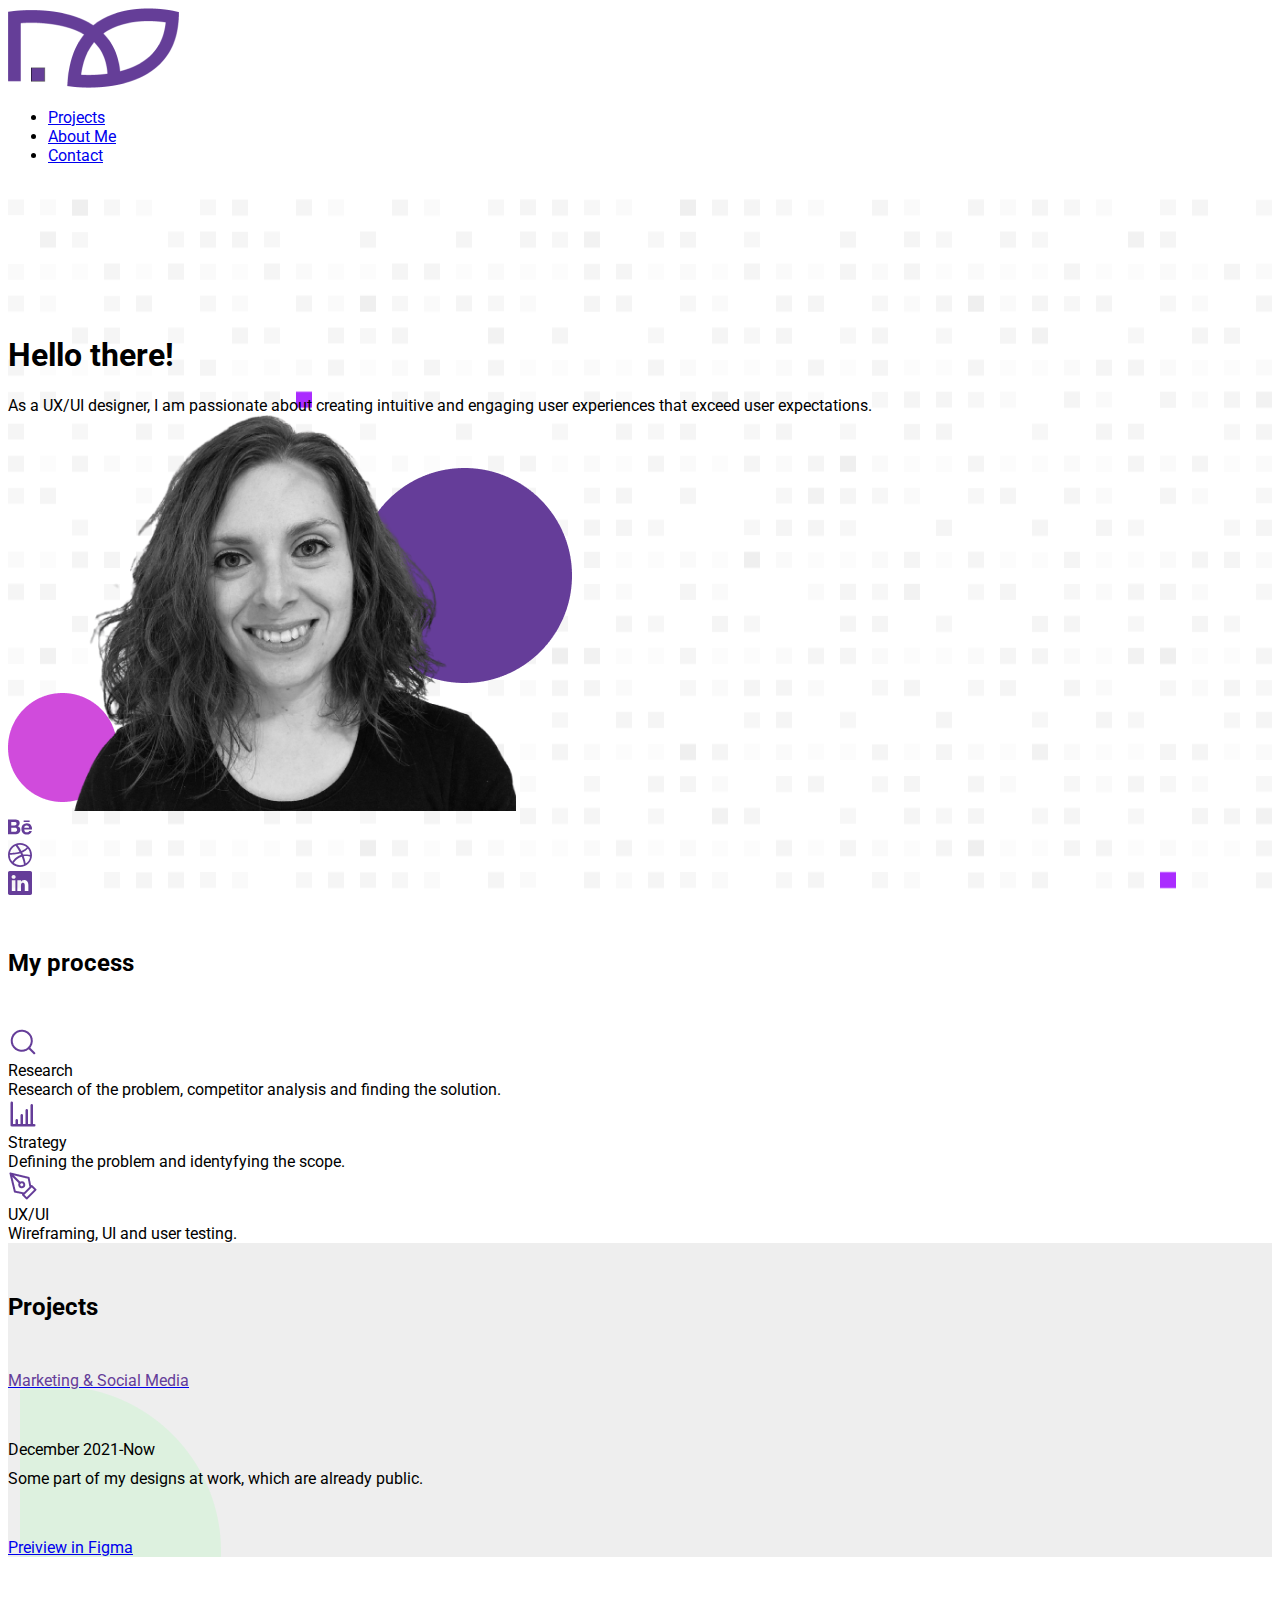
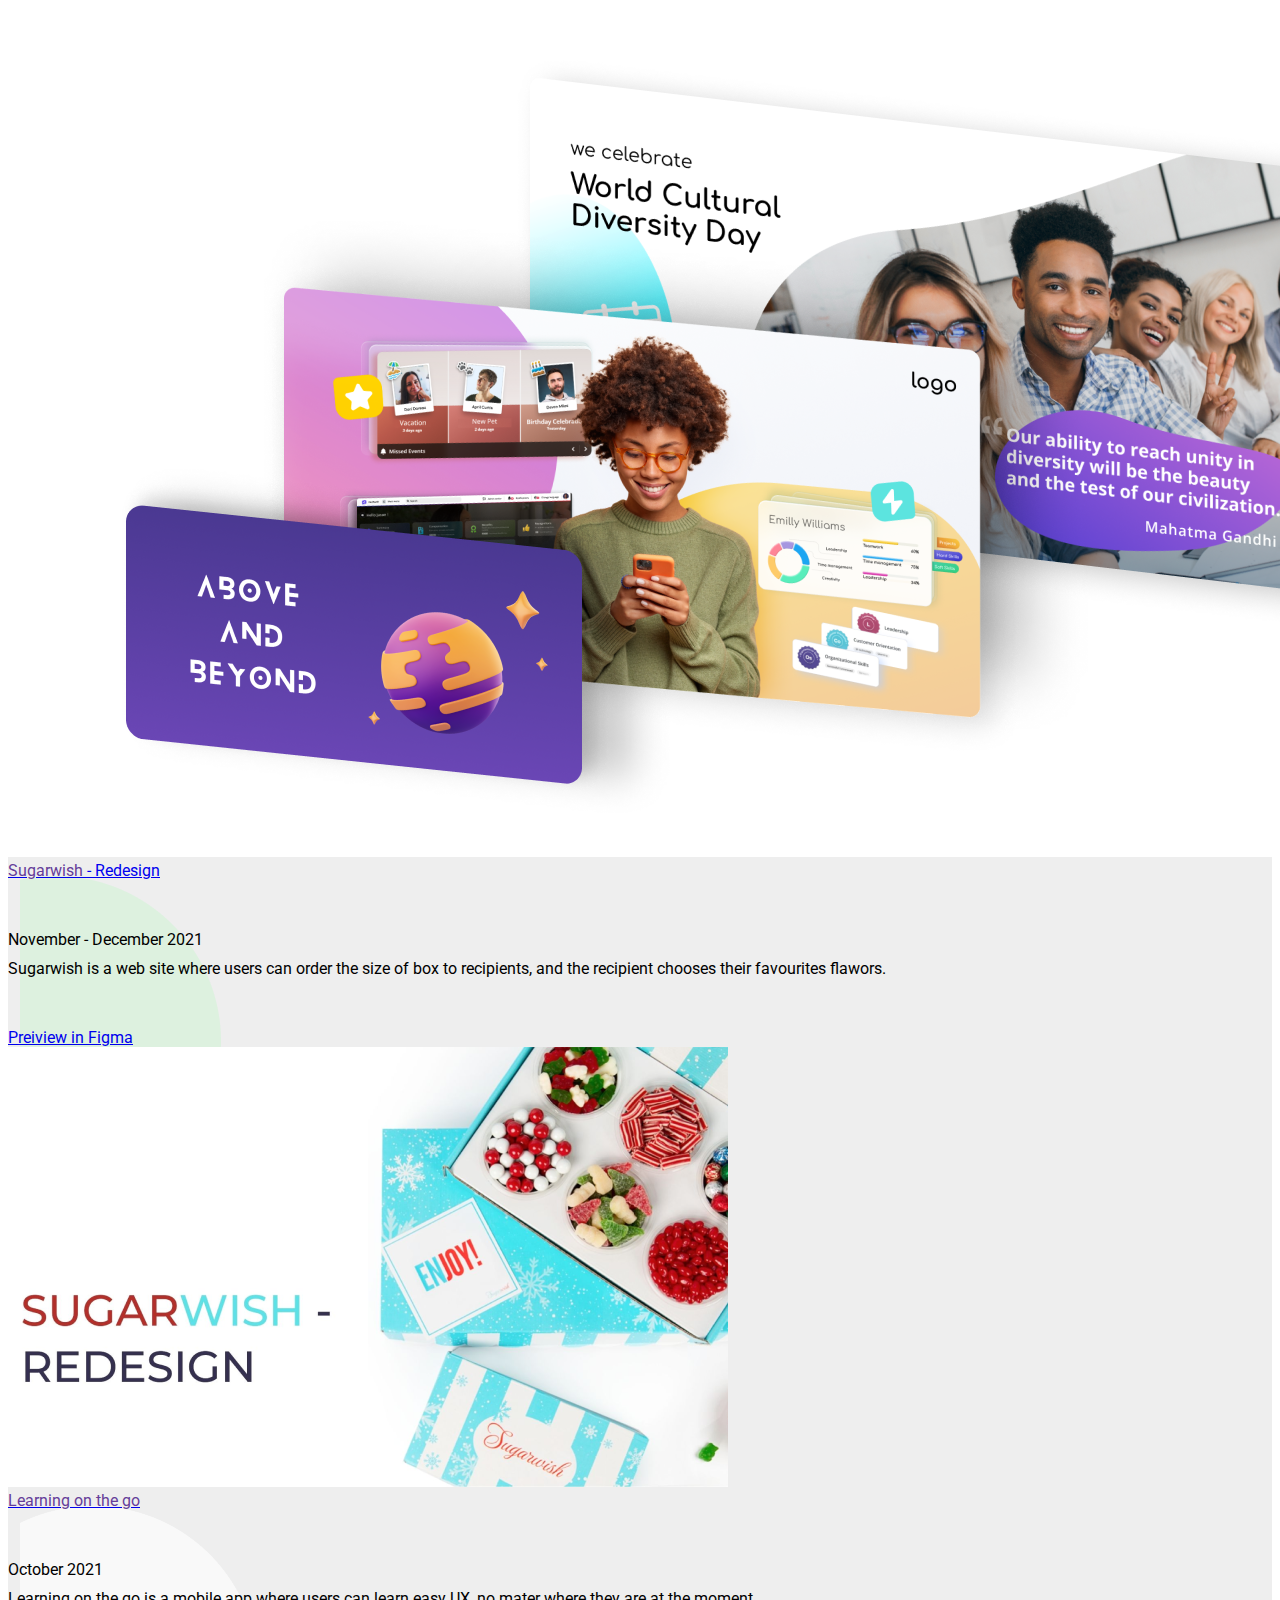
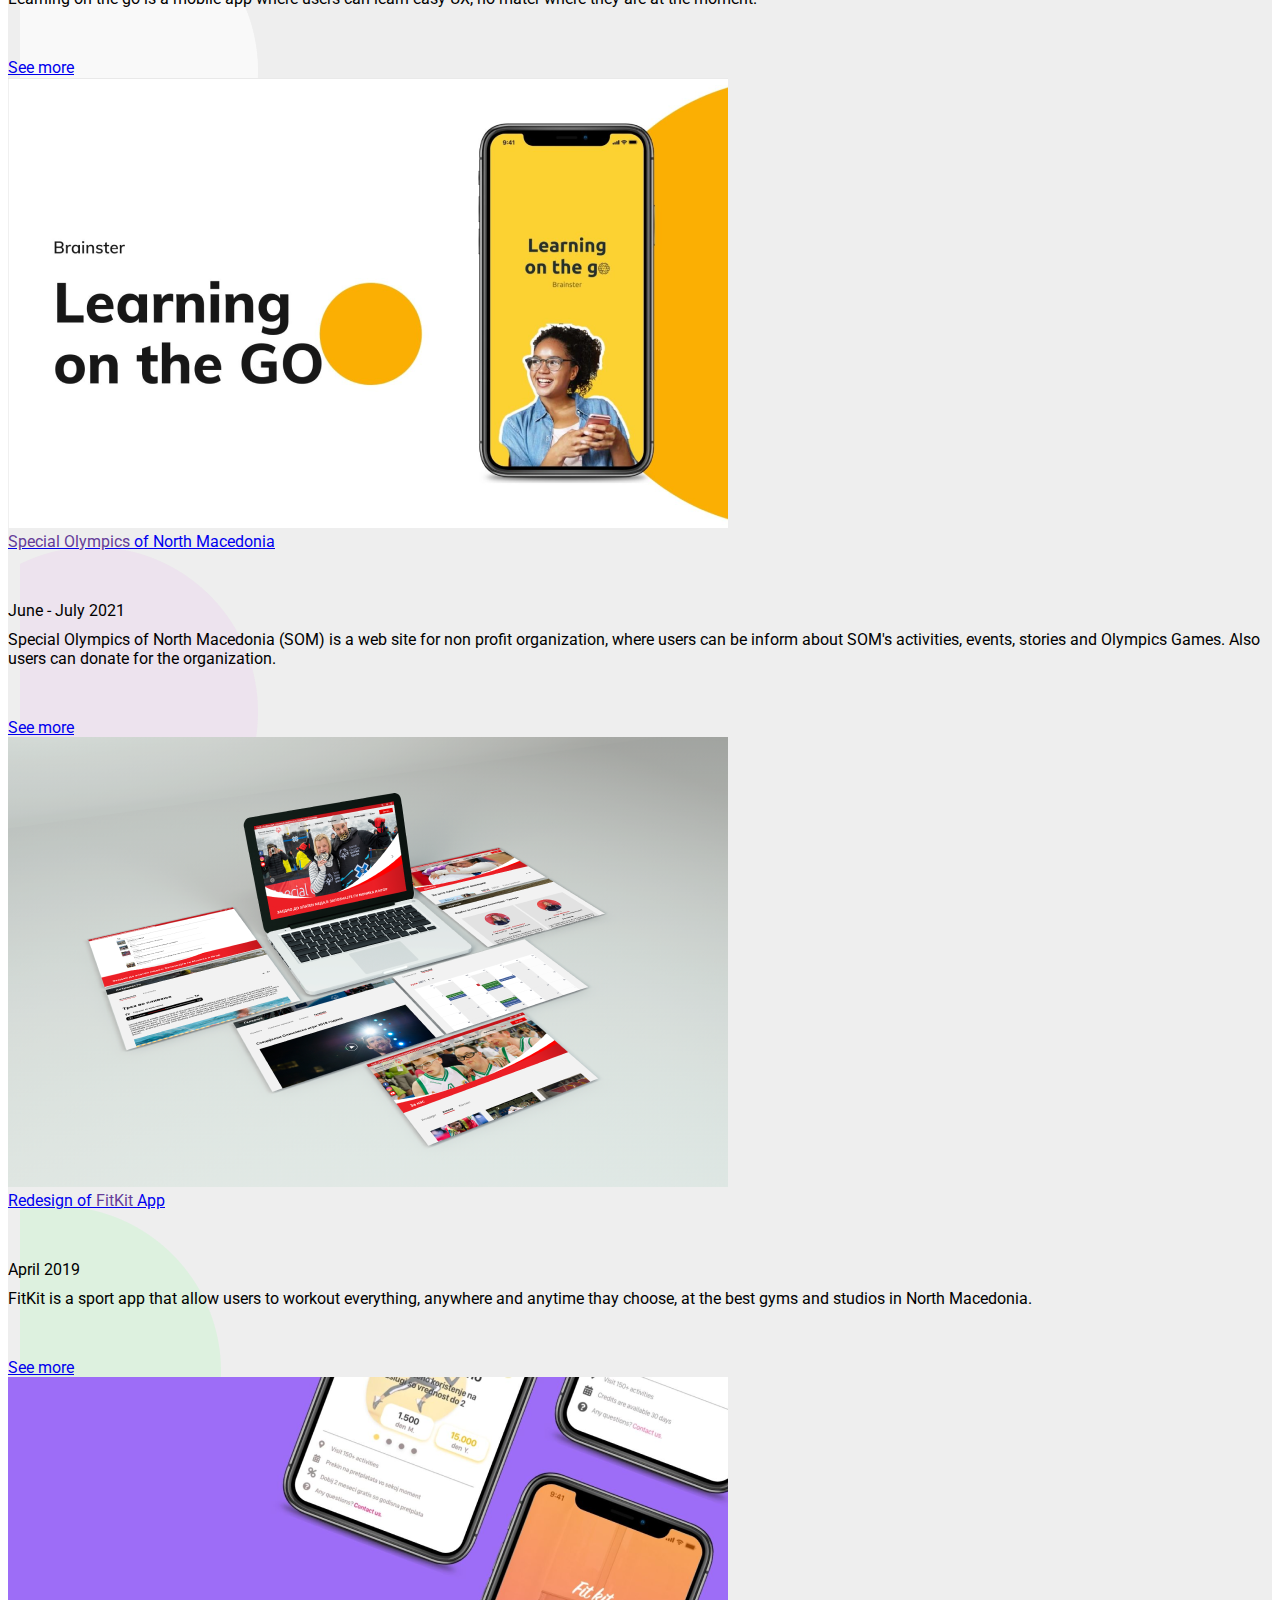
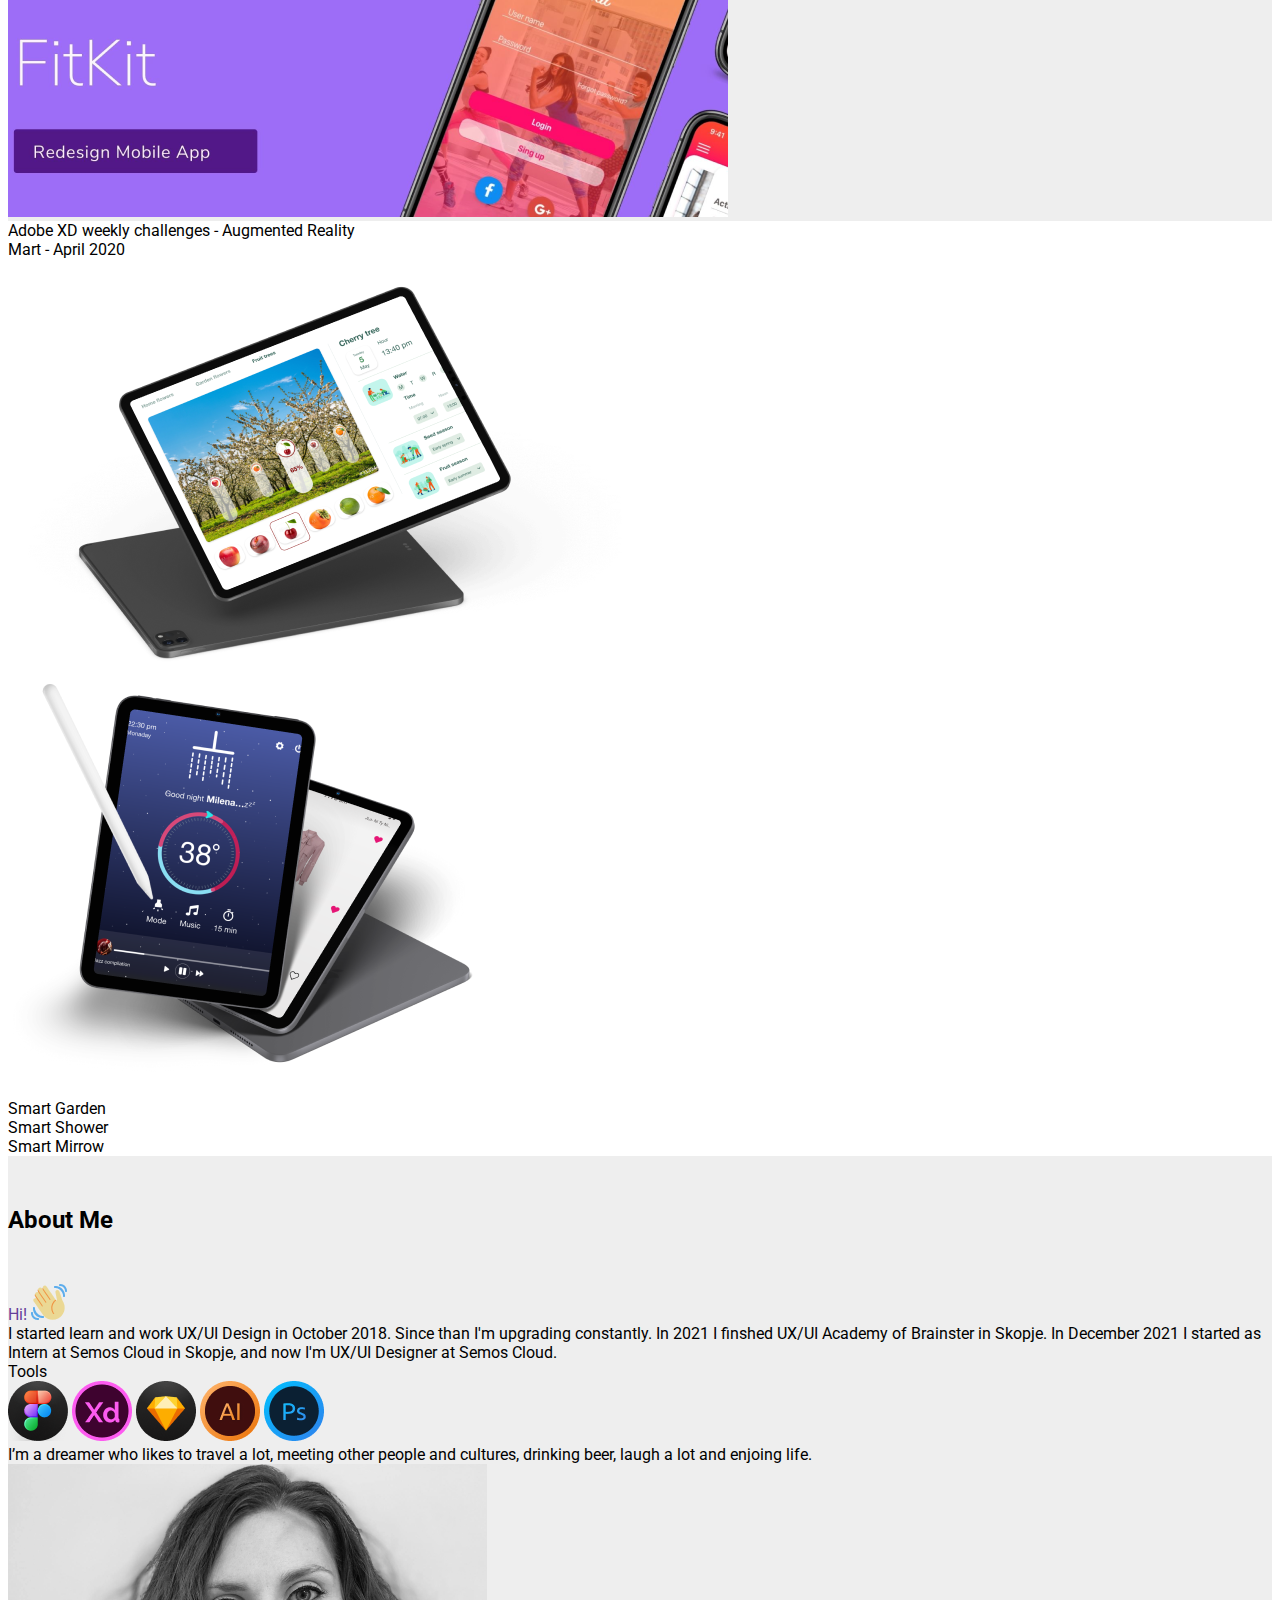
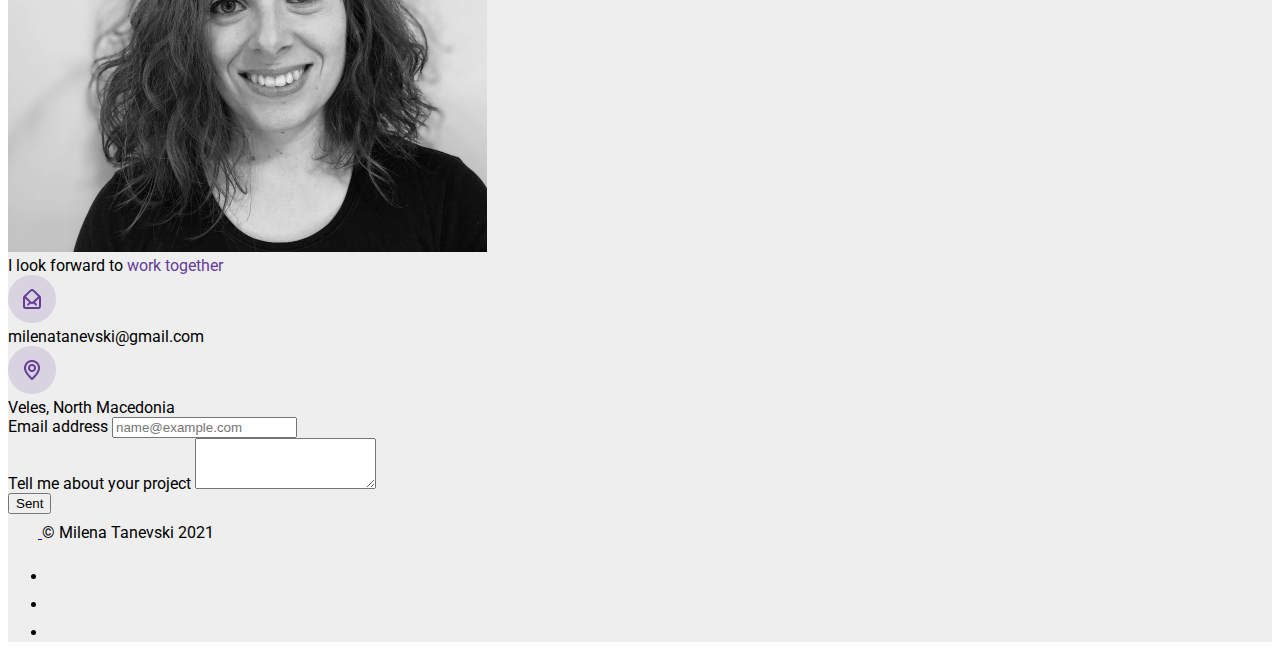
<file: index.html>
<!DOCTYPE html>
<html lang="en">

<head>
    <meta charset="UTF-8">
    <meta http-equiv="X-UA-Compatible" content="IE=edge">
    <meta name="viewport" content="width=device-width, initial-scale=1.0">
    <title>Portfolio | Milena Tanevski</title>
    <link href="https://cdn.jsdelivr.net/npm/bootstrap@5.1.3/dist/css/bootstrap.min.css" rel="stylesheet"
        integrity="sha384-1BmE4kWBq78iYhFldvKuhfTAU6auU8tT94WrHftjDbrCEXSU1oBoqyl2QvZ6jIW3" crossorigin="anonymous">
    <link rel="preconnect" href="https://fonts.googleapis.com">
    <link rel="preconnect" href="https://fonts.gstatic.com" crossorigin>
    <link href="https://fonts.googleapis.com/css2?family=Roboto&display=swap" rel="stylesheet">
    <link href="css/style.css" rel="stylesheet">
    <!-- Global site tag (gtag.js) - Google Analytics -->
    <script async src="https://www.googletagmanager.com/gtag/js?id=G-CS1VNHLXR3"></script>
    <script>
        window.dataLayer = window.dataLayer || [];
        function gtag() { dataLayer.push(arguments); }
        gtag('js', new Date());

        gtag('config', 'G-CS1VNHLXR3');
    </script>
</head>

<body>
    <nav class="navbar navbar-expand-lg navbar-light bg-light">
        <div class="container">
            <a class="navbar-brand" href="#">
                <img src="img/logo.png" alt="" width="171" height="80">
            </a>
            <ul class="navbar-nav">
                <li class="nav-item">
                    <a class="nav-link active fw-bold" aria-current="page" href="#projects">Projects</a>
                </li>
                <li class="nav-item">
                    <a class="nav-link fw-bold" href="#aboutme">About Me</a>
                </li>
                <li class="nav-item">
                    <a class="nav-link fw-bold" href="#contact">Contact</a>
                </li>
            </ul>
    </nav>
    <div class="container">
        <div class="row ps-5 pt-5 bacground-cover">
            <div class="col-lg-6">
                <h1 class="display-1 fw-bold padding-top-150">Hello there!</h1>
                As a UX/UI designer, I am passionate about creating intuitive and engaging user experiences that
                exceed user expectations.
            </div>
            <div class="col-lg-6">
                <img src="img/Profile img.png" class="img-fluid" alt="img">
                <div style="background-image: url(img/back.png)">
                </div>
                <div class="row pt-4">
                    <div class="col-lg-4 col-md-4">
                    </div>
                    <div class="col-lg-1 col-md-1">
                        <a href="https://www.behance.net/milenatanevski"><svg xmlns="http://www.w3.org/2000/svg"
                                width="24" height="24" fill="#653D99" class="bi bi-behance" viewBox="0 0 16 16">
                                <path
                                    d="M4.654 3c.461 0 .887.035 1.278.14.39.07.711.216.996.391.286.176.497.426.641.747.14.32.216.711.216 1.137 0 .496-.106.922-.356 1.242-.215.32-.566.606-.997.817.606.176 1.067.496 1.348.922.281.426.461.957.461 1.563 0 .496-.105.922-.285 1.278a2.317 2.317 0 0 1-.782.887c-.32.215-.711.39-1.137.496a5.329 5.329 0 0 1-1.278.176L0 12.803V3h4.654zm-.285 3.978c.39 0 .71-.105.957-.285.246-.18.355-.497.355-.887 0-.216-.035-.426-.105-.567a.981.981 0 0 0-.32-.355 1.84 1.84 0 0 0-.461-.176c-.176-.035-.356-.035-.567-.035H2.17v2.31c0-.005 2.2-.005 2.2-.005zm.105 4.193c.215 0 .426-.035.606-.07.176-.035.356-.106.496-.216s.25-.215.356-.39c.07-.176.14-.391.14-.641 0-.496-.14-.852-.426-1.102-.285-.215-.676-.32-1.137-.32H2.17v2.734h2.305v.005zm6.858-.035c.286.285.711.426 1.278.426.39 0 .746-.106 1.032-.286.285-.215.46-.426.53-.64h1.74c-.286.851-.712 1.457-1.278 1.848-.566.355-1.243.566-2.06.566a4.135 4.135 0 0 1-1.527-.285 2.827 2.827 0 0 1-1.137-.782 2.851 2.851 0 0 1-.712-1.172c-.175-.461-.25-.957-.25-1.528 0-.531.07-1.032.25-1.493.18-.46.426-.852.747-1.207.32-.32.711-.606 1.137-.782a4.018 4.018 0 0 1 1.493-.285c.606 0 1.137.105 1.598.355.46.25.817.532 1.102.958.285.39.496.851.641 1.348.07.496.105.996.07 1.563h-5.15c0 .58.21 1.11.496 1.396zm2.24-3.732c-.25-.25-.642-.391-1.103-.391-.32 0-.566.07-.781.176-.215.105-.356.25-.496.39a.957.957 0 0 0-.25.497c-.036.175-.07.32-.07.46h3.196c-.07-.526-.25-.882-.497-1.132zm-3.127-3.728h3.978v.957h-3.978v-.957z" />
                            </svg></a>
                    </div>
                    <div class="col-lg-1 col-md-1">
                        <a href="https://dribbble.com/mileni4ka">
                            <svg xmlns="http://www.w3.org/2000/svg" width="24" height="24" fill="#653D99"
                                class="bi bi-dribbble" viewBox="0 0 16 16">
                                <path fill-rule="evenodd"
                                    d="M8 0C3.584 0 0 3.584 0 8s3.584 8 8 8c4.408 0 8-3.584 8-8s-3.592-8-8-8zm5.284 3.688a6.802 6.802 0 0 1 1.545 4.251c-.226-.043-2.482-.503-4.755-.217-.052-.112-.096-.234-.148-.355-.139-.33-.295-.668-.451-.99 2.516-1.023 3.662-2.498 3.81-2.69zM8 1.18c1.735 0 3.323.65 4.53 1.718-.122.174-1.155 1.553-3.584 2.464-1.12-2.056-2.36-3.74-2.551-4A6.95 6.95 0 0 1 8 1.18zm-2.907.642A43.123 43.123 0 0 1 7.627 5.77c-3.193.85-6.013.833-6.317.833a6.865 6.865 0 0 1 3.783-4.78zM1.163 8.01V7.8c.295.01 3.61.053 7.02-.971.199.381.381.772.555 1.162l-.27.078c-3.522 1.137-5.396 4.243-5.553 4.504a6.817 6.817 0 0 1-1.752-4.564zM8 14.837a6.785 6.785 0 0 1-4.19-1.44c.12-.252 1.509-2.924 5.361-4.269.018-.009.026-.009.044-.017a28.246 28.246 0 0 1 1.457 5.18A6.722 6.722 0 0 1 8 14.837zm3.81-1.171c-.07-.417-.435-2.412-1.328-4.868 2.143-.338 4.017.217 4.251.295a6.774 6.774 0 0 1-2.924 4.573z" />
                            </svg>
                        </a>
                    </div>
                    <div class="col-lg-1 col-md-1">
                        <a href="https://www.linkedin.com/in/milena-tanevski/">
                            <svg xmlns="http://www.w3.org/2000/svg" width="24" height="24" fill="#653D99"
                                class="bi bi-linkedin" viewBox="0 0 16 16">
                                <path
                                    d="M0 1.146C0 .513.526 0 1.175 0h13.65C15.474 0 16 .513 16 1.146v13.708c0 .633-.526 1.146-1.175 1.146H1.175C.526 16 0 15.487 0 14.854V1.146zm4.943 12.248V6.169H2.542v7.225h2.401zm-1.2-8.212c.837 0 1.358-.554 1.358-1.248-.015-.709-.52-1.248-1.342-1.248-.822 0-1.359.54-1.359 1.248 0 .694.521 1.248 1.327 1.248h.016zm4.908 8.212V9.359c0-.216.016-.432.08-.586.173-.431.568-.878 1.232-.878.869 0 1.216.662 1.216 1.634v3.865h2.401V9.25c0-2.22-1.184-3.252-2.764-3.252-1.274 0-1.845.7-2.165 1.193v.025h-.016a5.54 5.54 0 0 1 .016-.025V6.169h-2.4c.03.678 0 7.225 0 7.225h2.4z" />
                            </svg>
                        </a>
                    </div>
                </div>
            </div>
        </div>
        <div class="row ps-5">
            <div class="title">My process</div>
        </div>
        <div class="row ps-5 pb-5 pt-5">
            <div class="col-lg-4">
                <div class="row">
                    <div class="col-lg-12 text-center">
                        <img src="img/search-portfolio.png" class="img-fluid" alt="search">
                    </div>
                </div>
                <div class="row">
                    <div class="col-lg-12 fw-bold fs-5 text-center">
                        Research
                    </div>
                </div>
                <div class="row pb-5">
                    <div class="col-lg-12 fs-6 text-center">
                        Research of the problem, competitor analysis and finding the solution.
                    </div>
                </div>
            </div>
            <div class="col-lg-4">
                <div class="row">
                    <div class="col-lg-12 text-center">
                        <img src="img/strategy-portfolio.png" class="img-fluid" alt="strategy">
                    </div>
                </div>
                <div class="row">
                    <div class="col-lg-12 fs-5 fw-bold text-center">
                        Strategy
                    </div>
                </div>
                <div class="row">
                    <div class="col-lg-12 text-center">
                        Defining the problem and identyfying the scope.
                    </div>
                </div>
            </div>
            <div class="col-lg-4">
                <div class="row">
                    <div class="col-lg-12 text-center">
                        <img src="img/ux-portfolio.png" class="img-fluid" alt="ux">
                    </div>
                </div>
                <div class="row">
                    <div class="col-lg-12 fs-5 fw-bold text-center">
                        UX/UI
                    </div>
                </div>
                <div class="row">
                    <div class="col-lg-12 text-center pb-5">
                        Wireframing, UI and user testing.
                    </div>
                </div>
            </div>
        </div>
        <div class="row background-gray-som pb-5">
            <div class="row ps-5" id="projects">
                <div class="title">Projects</div>
            </div>
            <div class="row ps-5 pb-5 pt-5 circle-green">
                <div class="col-lg-6">
                    <div class="row">
                        <div class="fs-1 fw-bold">
                            <a href="https://www.figma.com/proto/jDbGksIZ10GeiDYrkUAXu8/Portfolio-Milena-Tanevski?page-id=0%3A1&type=design&node-id=908-519&viewport=-266%2C61%2C0.03&scaling=min-zoom&starting-point-node-id=38%3A3461&show-proto-sidebar=1"
                                class="text-decoration-none link-dark" target="_blank">
                                <span class="color-primary">Marketing & Social Media</span>
                            </a>
                        </div>
                        <div class="fs-6 period text-black-50">December 2021-Now</div>
                        <div class="fs-5 description">Some part of my designs at work, which are already public.</div>
                    </div>
                    <a href="https://www.figma.com/proto/jDbGksIZ10GeiDYrkUAXu8/Portfolio-Milena-Tanevski?page-id=0%3A1&type=design&node-id=908-519&viewport=-266%2C61%2C0.03&scaling=min-zoom&starting-point-node-id=38%3A3461&show-proto-sidebar=1"
                        class="link-primary" target="_blank">Preiview in Figma</a>
                </div>
                <div class="col-lg-6">
                    <img src="img/348899419_1077388349904733_5653984373910662260_n.png" class="img-fluid" alt="img">
                </div>
            </div>
            <div class="row ps-5 pb-5 pt-5 circle-green">
                <div class="col-lg-6">
                    <div class="row">
                        <div class="fs-1 fw-bold">
                            <a href="https://www.figma.com/proto/DgIgYIPiOBAe702CkQJ5KL/SugarWish-Case-study-portfolio?page-id=0%3A1&node-id=2%3A38&viewport=438%2C1588%2C0.22&scaling=min-zoom"
                                class="text-decoration-none link-dark" target="_blank">
                                <span class="color-primary">Sugarwish</span> - Redesign
                            </a>
                        </div>
                        <div class="fs-6 period text-black-50">November - December 2021</div>
                        <div class="fs-5 description">Sugarwish is a web site where users can order
                            the size of box to recipients, and the recipient
                            chooses their favourites
                            flawors.</div>
                    </div>
                    <a href="https://www.figma.com/proto/DgIgYIPiOBAe702CkQJ5KL/SugarWish-Case-study-portfolio?page-id=0%3A1&node-id=2%3A38&viewport=438%2C1588%2C0.22&scaling=min-zoom"
                        class="link-primary" target="_blank">Preiview in Figma</a>
                </div>
                <div class="col-lg-6">
                    <img src="img/sugarwish-cover.png" class="img-fluid" alt="img">
                </div>
            </div>
            <div class="row ps-5 pb-5 pt-5 circle-white">
                <div class="col-lg-6">
                    <div class="row">
                        <div class="fs-1 fw-bold">
                            <a href="learningonthego.html" class="text-decoration-none" target="_blank">
                                <span class="color-primary">Learning on the go</span>
                            </a>
                        </div>
                        <div class="fs-6 period text-black-50">October 2021</div>
                        <div class="fs-5 description">Learning on the go is a mobile app where users can learn easy UX,
                            no
                            mater where they are at the
                            moment.</div>
                    </div>
                    <a href="learningonthego.html" class="link-primary" target="_blank">See more</a>
                </div>
                <div class="col-lg-6">
                    <img src="img/lonthego-cover.png" class="img-fluid" alt="img">
                </div>
            </div>
            <div class="row ps-5 pb-5 pt-5 circle-rose">
                <div class="col-lg-6">
                    <div class="row">
                        <div class="fs-1 fw-bold">
                            <a href="case-study-som.html" class="text-decoration-none link-dark" target="_blank">
                                <span class="color-primary">Special Olympics</span> of North Macedonia
                            </a>
                        </div>
                        <div class="fs-1 fw-bold"></div>
                        <div class="fs-6 period text-black-50">June - July 2021</div>
                        <div class="fs-5 description">Special Olympics of North Macedonia (SOM) is a web site for non
                            profit
                            organization, where
                            users can be inform about SOM's activities, events, stories and Olympics Games. Also users
                            can donate for the organization.</div>
                    </div>
                    <a href="case-study-som.html" class="link-primary" target="_blank">See more</a>
                </div>
                <div class="col-lg-6">
                    <img src="img/special.png" class="img-fluid" alt="img">
                </div>
            </div>
            <div class="row ps-5 pb-5 pt-5 circle-green">
                <div class="col-lg-6">
                    <div class="row">
                        <div class="fs-1 fw-bold">
                            <a href="fitkit.html" class="text-decoration-none link-dark" target="_blank">
                                Redesign of <span class="color-primary">FitKit</span> App
                            </a>
                        </div>
                        <div class="fs-6 period text-black-50">April 2019</div>
                        <div class="fs-5 description">FitKit is a sport app that allow users to workout everything,
                            anywhere
                            and anytime thay choose, at
                            the best gyms and studios in North Macedonia.</div>
                    </div>
                    <a href="fitkit.html" class="link-primary" target="_blank">See more</a>
                </div>
                <div class="col-lg-6">
                    <img src="img/fitkit.png" class="img-fluid" alt="img">
                </div>
            </div>
        </div>
        <div class="row ps-5">
            <div class="fs-4 fw-bold pt-5 pb-4">Adobe XD weekly challenges - Augmented Reality</div>
            <div class="text-black-50 pb-4">Mart - April 2020</div>
        </div>
        <div class="row ps-5 pb-2">
            <div class="col-lg-6">
                <img src="img/sgarden-mockup.png" class="img-fluid" alt="img">
            </div>
            <div class="col-lg-6">
                <img src="img/sshower-mockup.png" class="img-fluid" alt="img">
            </div>
        </div>
        <div class="row ps-5 pt-2 pb-2">
            <div class="col-lg-4 text-center">
                <div class="fs-5">Smart Garden</div>
            </div>
            <div class="col-lg-4 text-center">
                <div class="fs-5">Smart Shower</div>
            </div>
            <div class="col-lg-4 pb-5">
                <div class="fs-5">Smart Mirrow</div>
            </div>
        </div>
        <div class="row ps-5 background-gray-som pb-5">
            <div class="row" id="aboutme">
                <div class="title">About Me</div>
            </div>
            <div class="row">
                <div class="col-lg-2 fs-1 fw-bold color-primary">Hi! <img src="img/0 - Default.png" class="img-fluid"
                        alt="img">
                </div>
            </div>
            <div class="row pb-5">
                <div class="col-lg-6">
                    <div class="row">
                        <div class="col-lg-11 fs-5">I started learn and work UX/UI Design in October 2018.
                            Since than I'm upgrading constantly. In 2021 I finshed UX/UI Academy of
                            Brainster in Skopje.
                            In December 2021 I started as Intern at Semos Cloud in Skopje,
                            and now I'm UX/UI Designer at Semos Cloud.

                        </div>
                        <div class="row pt-5">
                            <div class="fs-5 fw-bold pb-4">Tools</div>
                            <div class="col-lg-12">
                                <img src="img/figma.png" class="img-fluid" alt="img">
                                <img src="img/xd.png" class="img-fluid" alt="img">
                                <img src="img/sketch.png" class="img-fluid" alt="img">
                                <img src="img/ai.png" class="img-fluid" alt="img">
                                <img src="img/ps.png" class="img-fluid" alt="img">
                            </div>
                        </div>
                        <div class="row pt-5">
                            <div class="col-lg-11 fs-5">I’m a dreamer who likes to travel a lot, meeting other people
                                and
                                cultures, drinking beer,
                                laugh a lot and enjoing life.</div>
                        </div>
                    </div>
                </div>
                <div class="col-lg-6 text-center">
                    <img src="img/Rectangle 6.png" class="img-fluid" alt="img">
                </div>
            </div>
            <div class="row ps-5" id="contact">
                <div class="col-lg-12 pt-5">
                    <div class="fs-1 fw-bold">I look forward to <span class="color-primary">work together</span></div>
                </div>
            </div>
            <div class="row ps-5">
                <div class="col-lg-6">
                    <div class="row pt-5">
                        <div class="col-lg-2 text-center">
                            <img src="img/Group 33020.png" class="img-fluid" alt="img">
                        </div>
                        <div class="col-lg-10 justify-content-center align-self-center">
                            milenatanevski@gmail.com
                        </div>
                    </div>
                    <div class="row pt-5">
                        <div class="col-lg-2 text-center">
                            <img src="img/Group 33021.png" class="img-fluid" alt="img">
                        </div>
                        <div class="col-lg-10 justify-content-center align-self-center">
                            Veles, North Macedonia
                        </div>
                    </div>
                </div>
                <div class="col-lg-6 pt-5">
                    <div class="mb-3">
                        <label for="exampleFormControlInput1" class="form-label">Email address</label>
                        <input type="email" class="form-control" id="exampleFormControlInput1"
                            placeholder="name@example.com">
                    </div>
                    <div class="mb-3">
                        <label for="exampleFormControlTextarea1" class="form-label">Tell me about your project</label>
                        <textarea class="form-control" id="exampleFormControlTextarea1" rows="3"></textarea>
                        <div class="d-grid gap-2 col-lg-6 mx-auto">
                        </div>
                        <div class="d-grid gap-2">

                            <button class="btn btn-primary m-5" type="button">Sent</button>
                        </div>
                    </div>
                </div>

            </div>
            <footer class="d-flex flex-wrap justify-content-between align-items-center py-3 my-4 border-top">
                <div class="col-md-4 d-flex align-items-center">
                    <a href="/" class="mb-3 me-2 mb-md-0 text-muted text-decoration-none lh-1">
                        <svg class="bi" width="30" height="24">
                            <use xlink:href="#bootstrap"></use>
                        </svg>
                    </a>
                    <span class="text-muted">© Milena Tanevski 2021</span>
                </div>

                <ul class="nav col-md-4 justify-content-end list-unstyled d-flex">
                    <li class="ms-3"><a class="text-muted" href="#"><svg class="bi" width="24" height="24">
                                <use xlink:href="#twitter"></use>
                            </svg></a></li>
                    <li class="ms-3"><a class="text-muted" href="#"><svg class="bi" width="24" height="24">
                                <use xlink:href="#instagram"></use>
                            </svg></a></li>
                    <li class="ms-3"><a class="text-muted" href="#"><svg class="bi" width="24" height="24">
                                <use xlink:href="#facebook"></use>
                            </svg></a></li>
                </ul>
            </footer>
        </div>
        <script src="https://cdn.jsdelivr.net/npm/bootstrap@5.1.3/dist/js/bootstrap.bundle.min.js"
            integrity="sha384-ka7Sk0Gln4gmtz2MlQnikT1wXgYsOg+OMhuP+IlRH9sENBO0LRn5q+8nbTov4+1p"
            crossorigin="anonymous"></script>
</body>

</html>
</file>
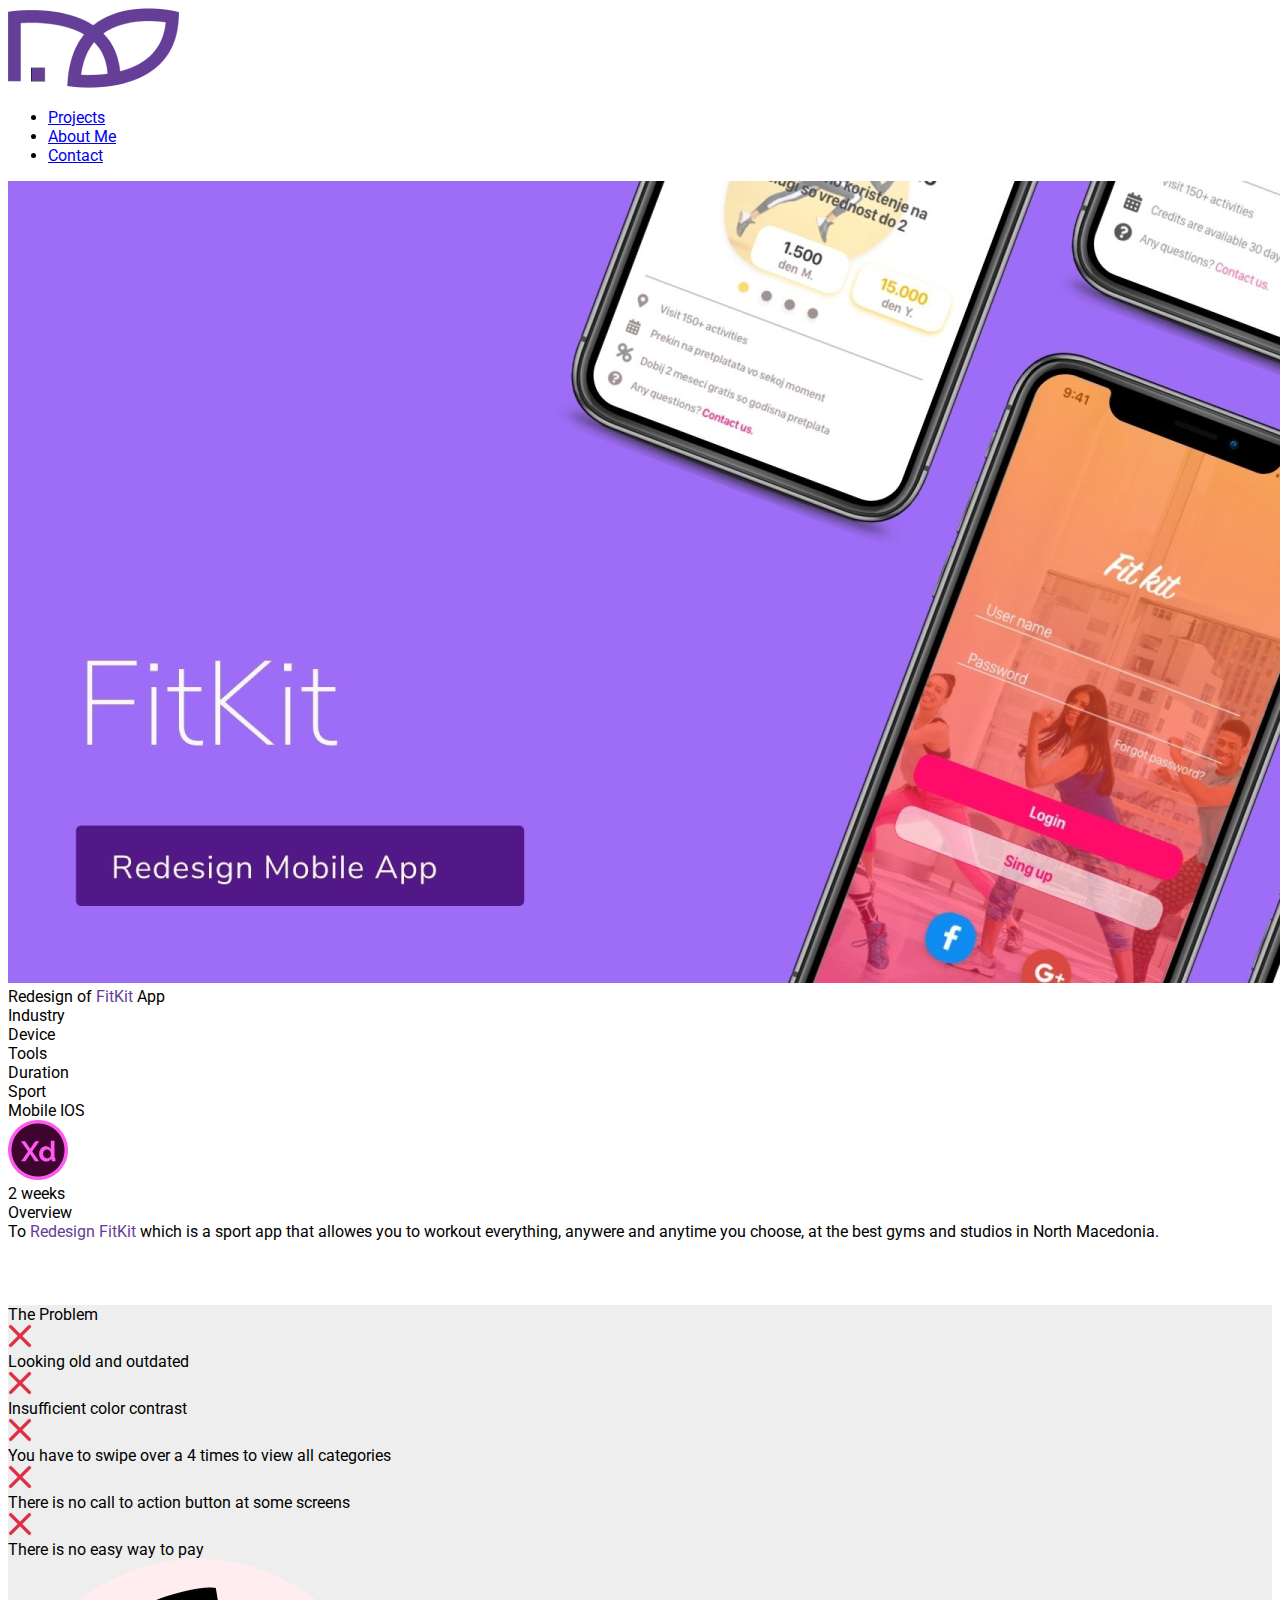
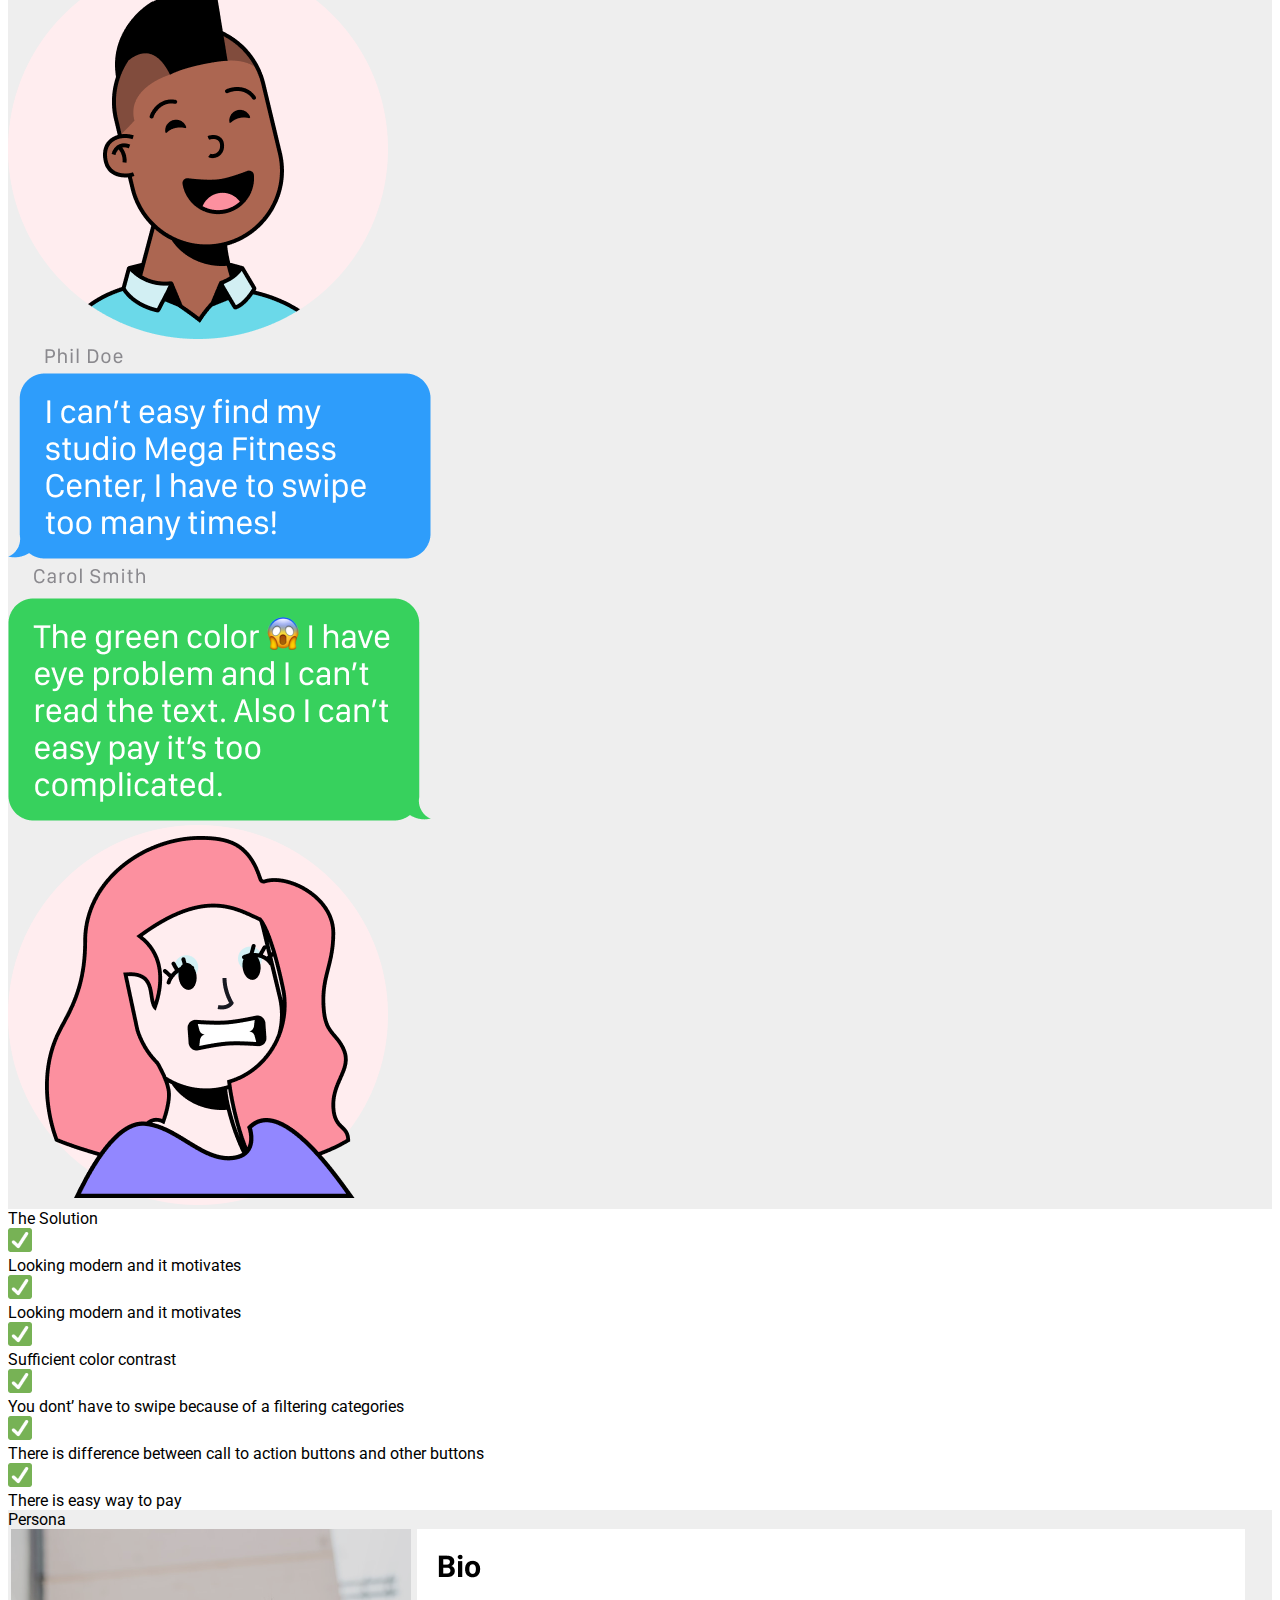
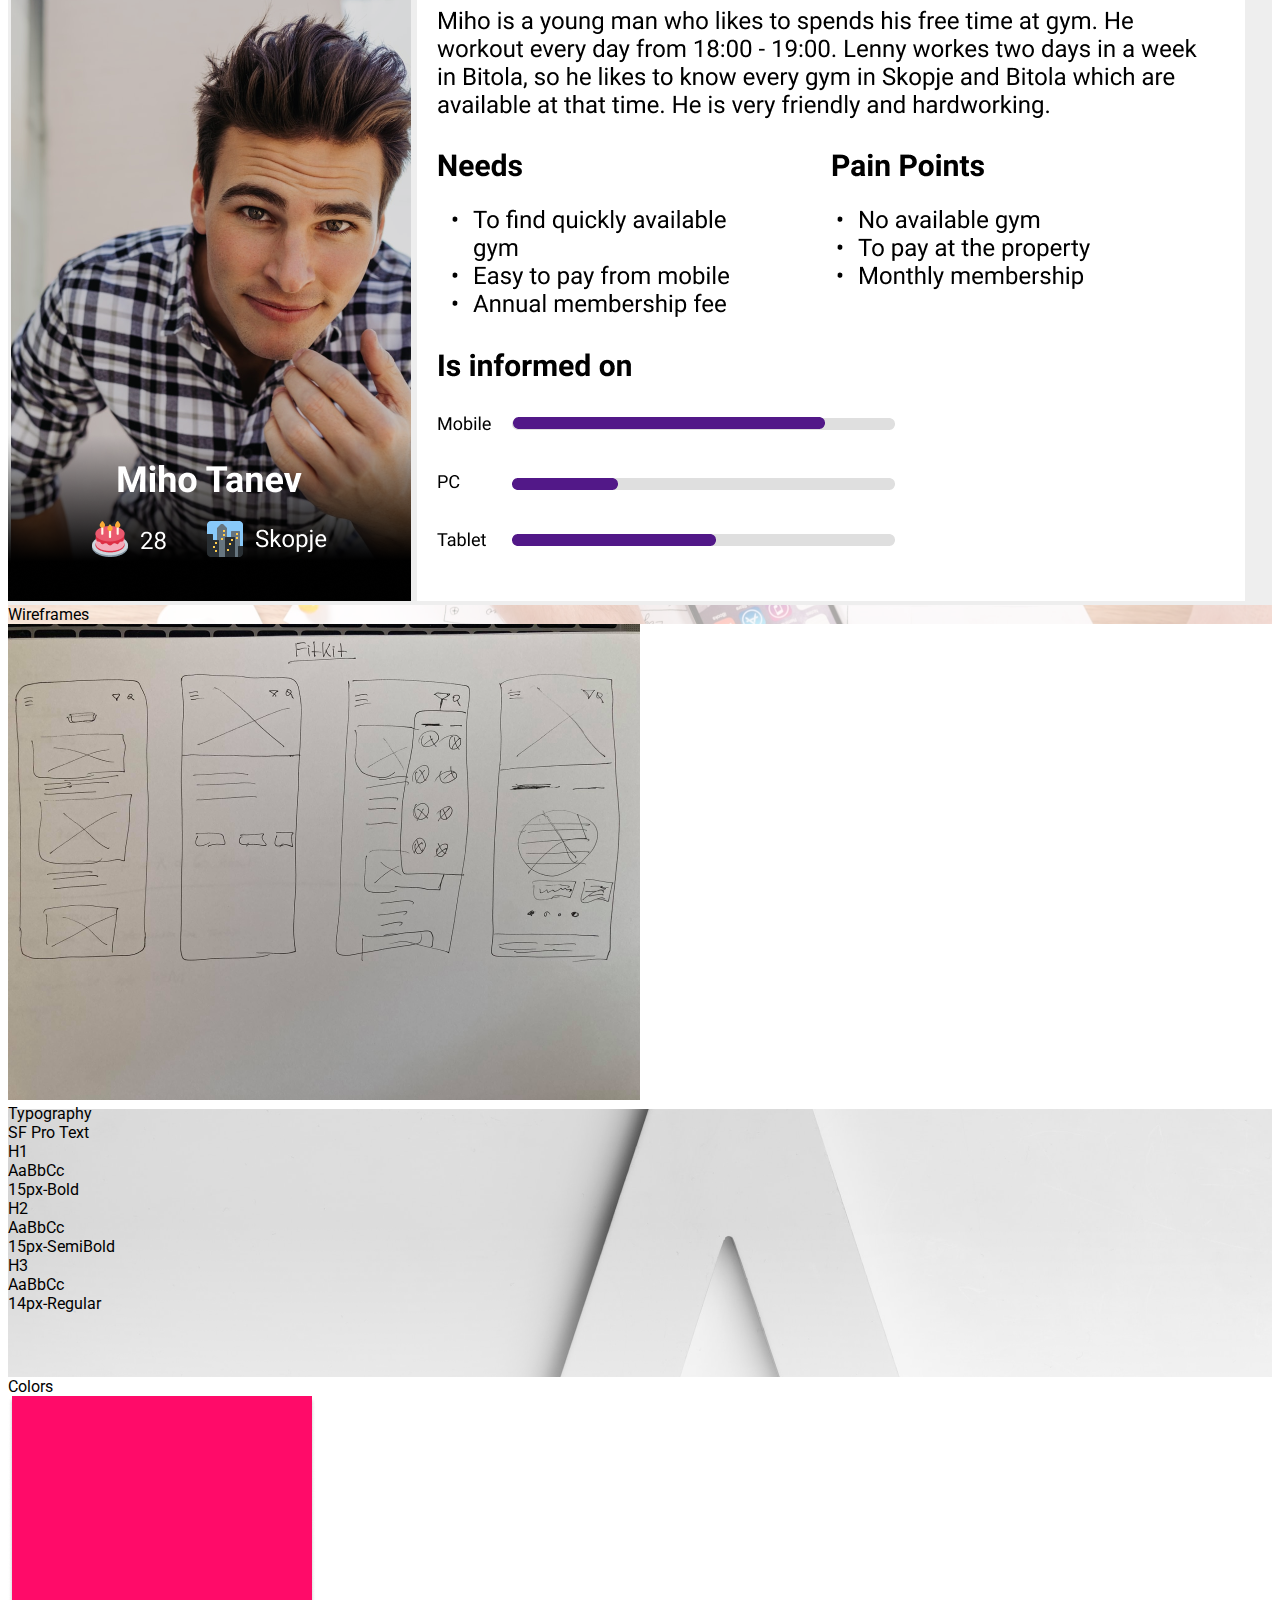
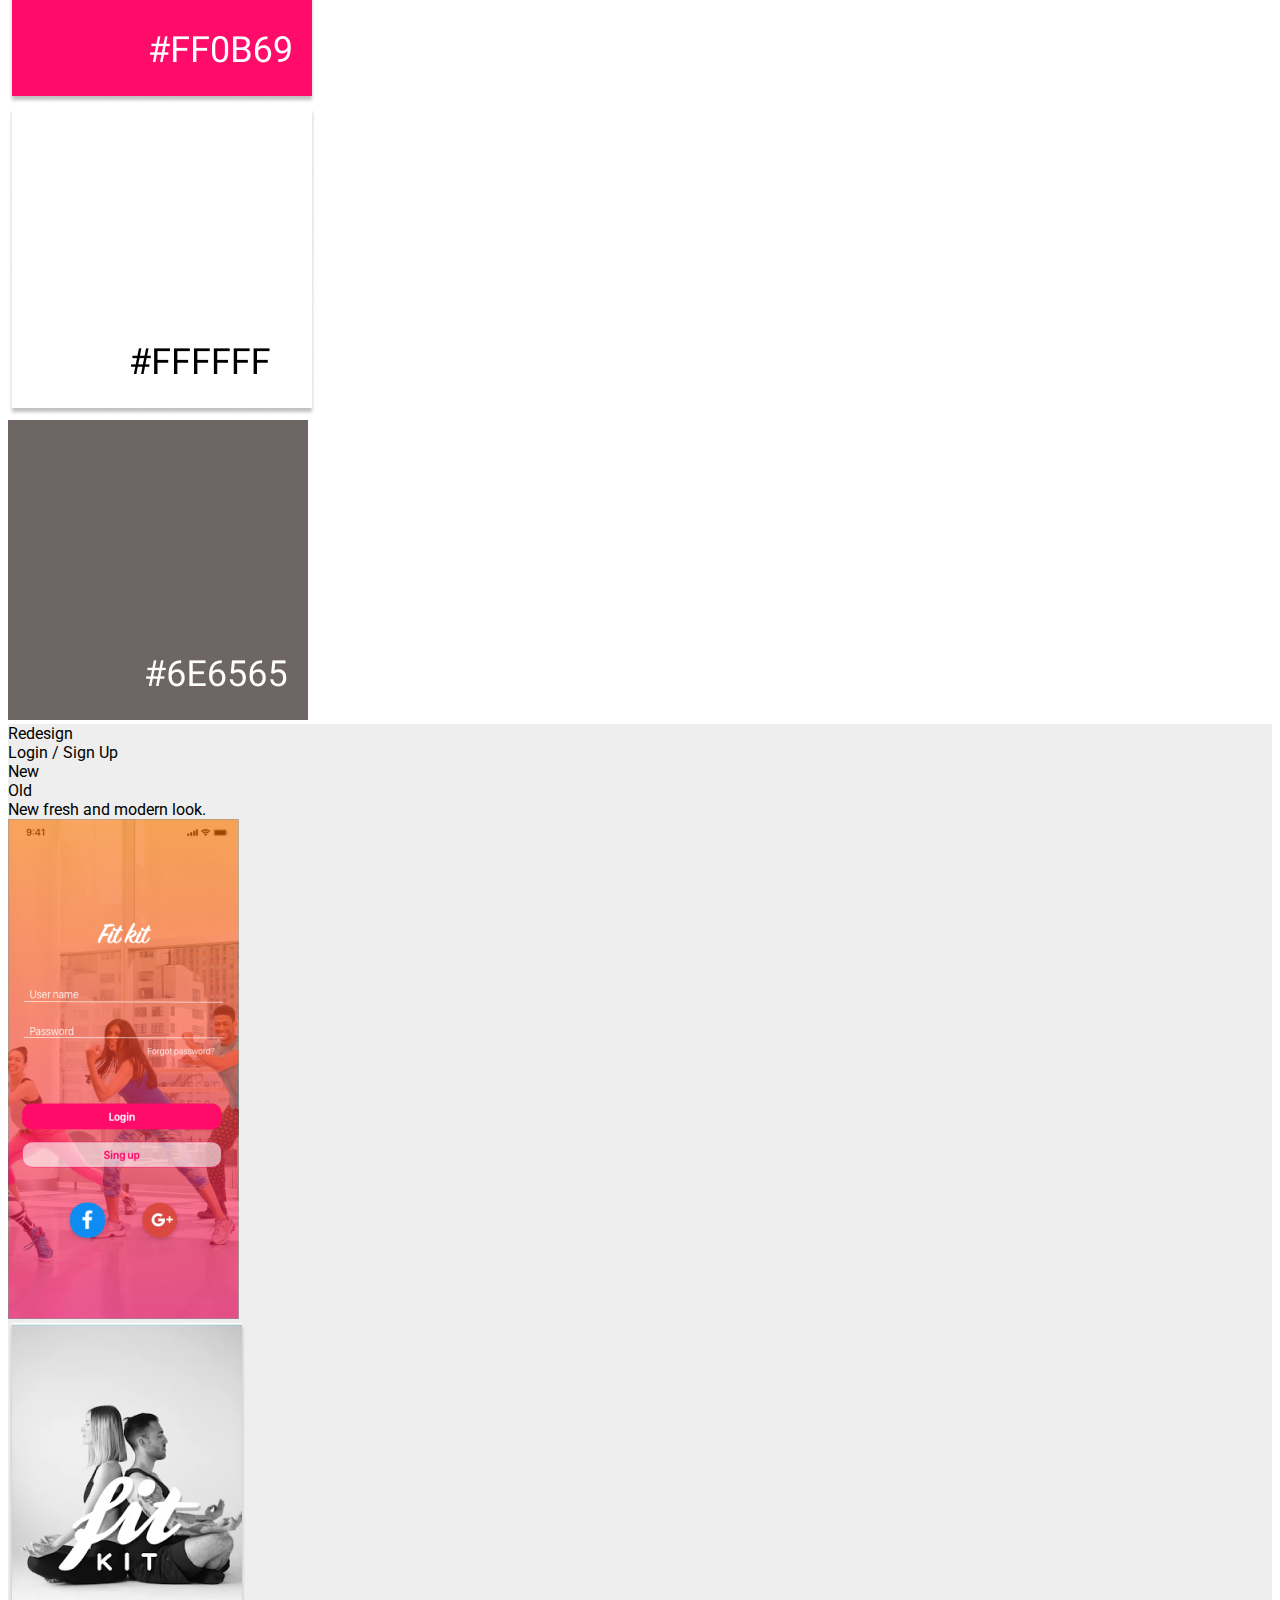
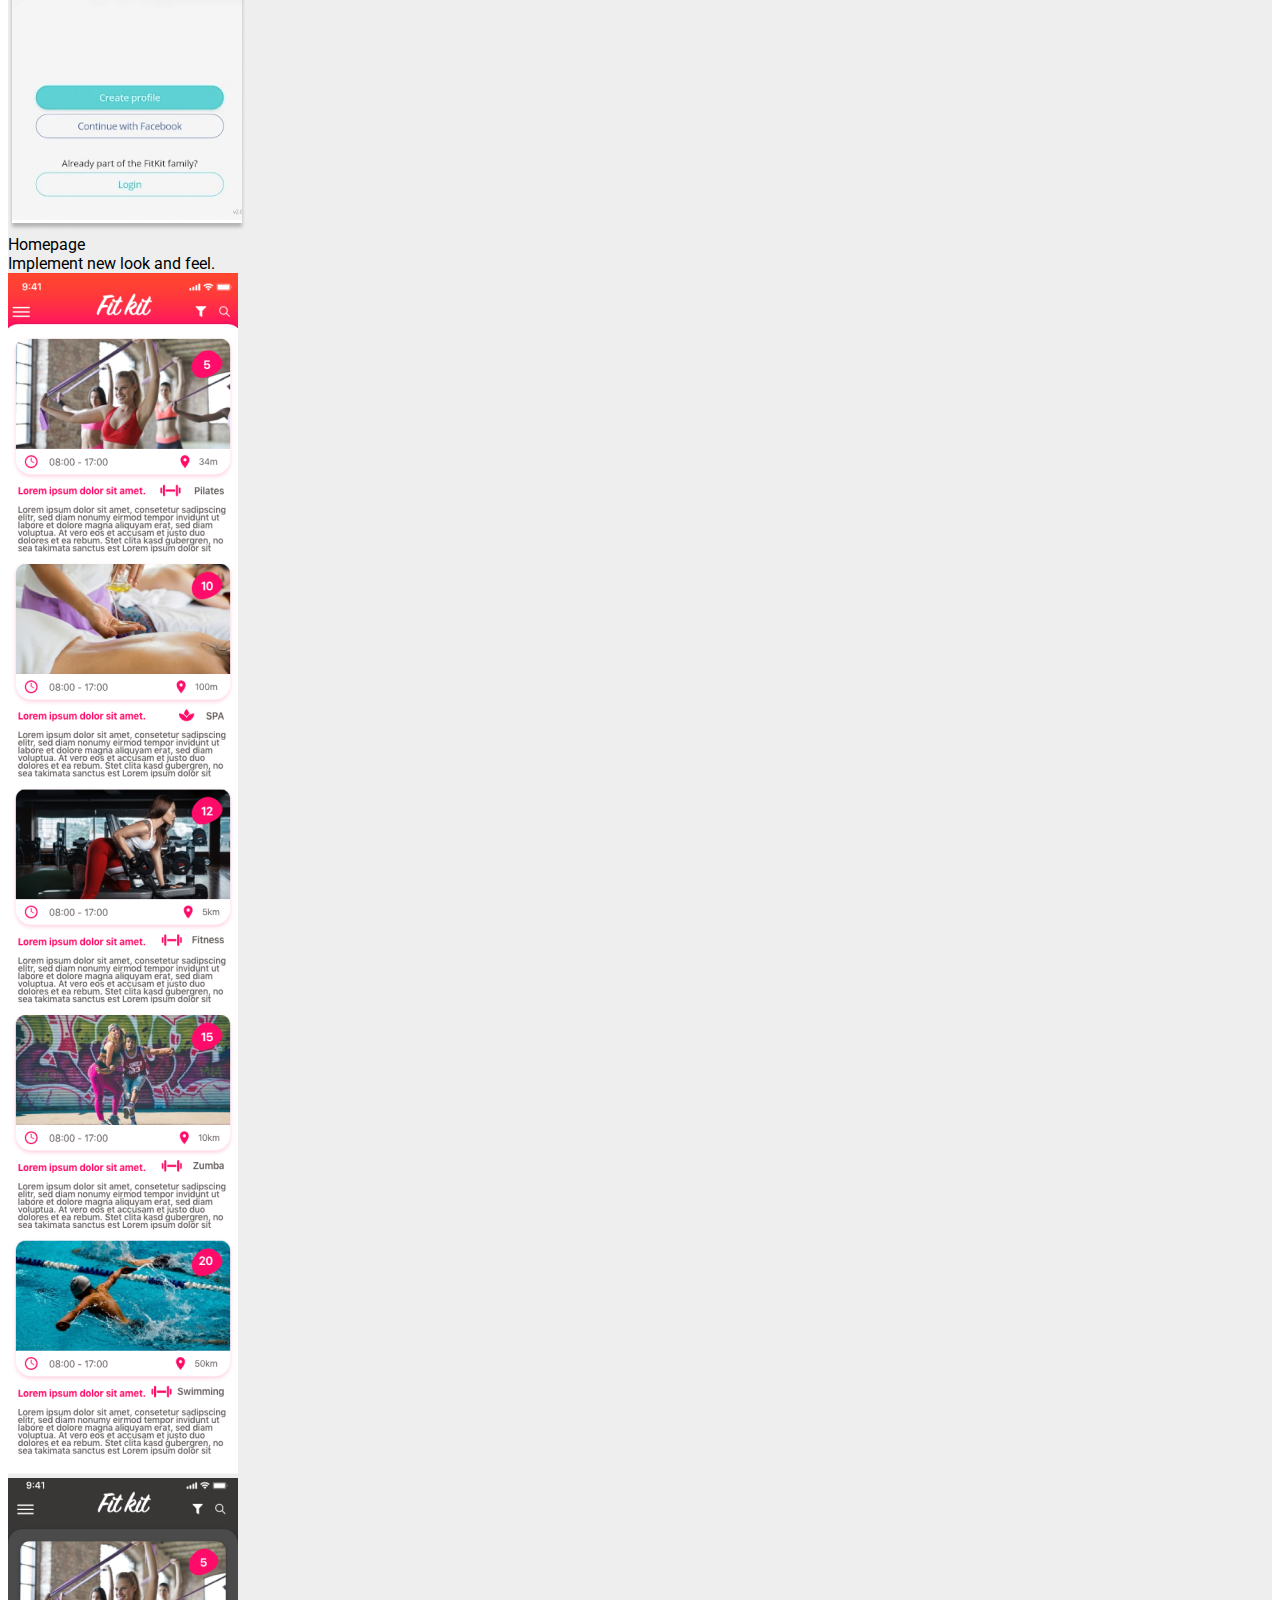
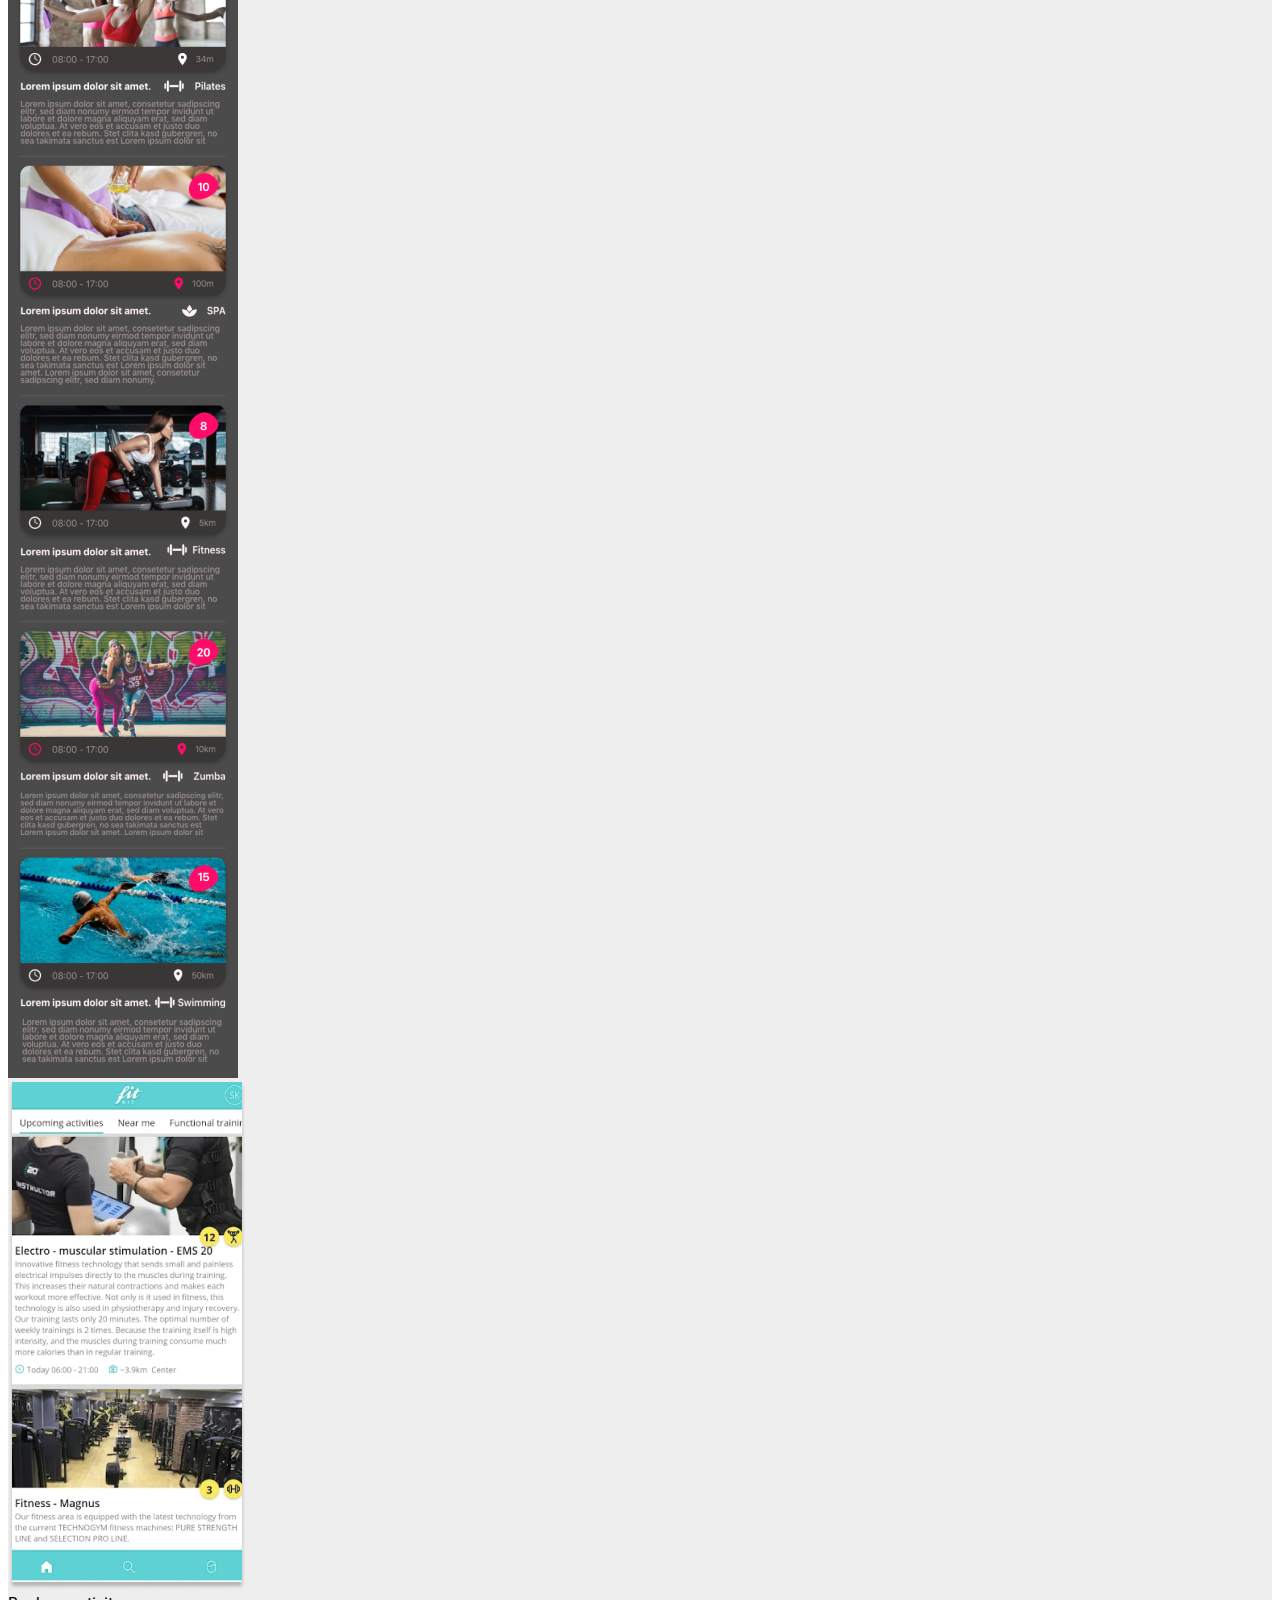
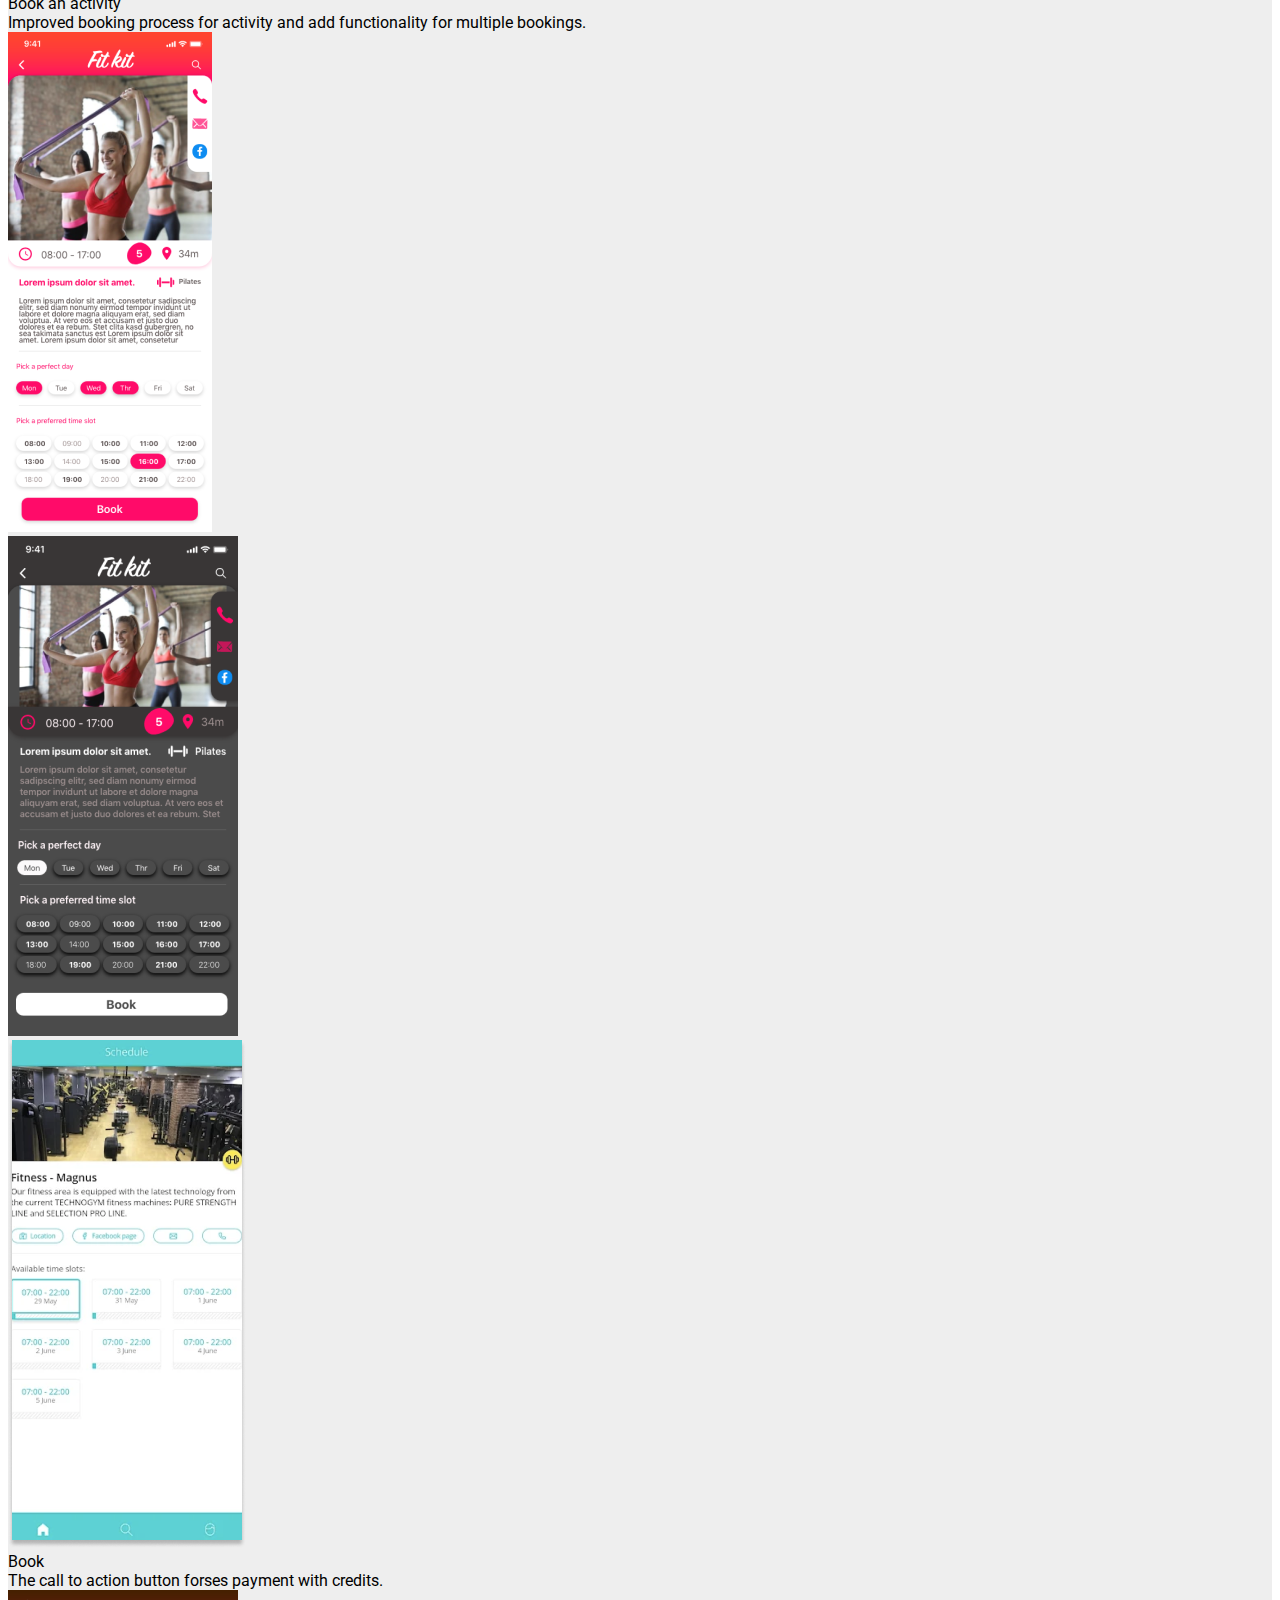
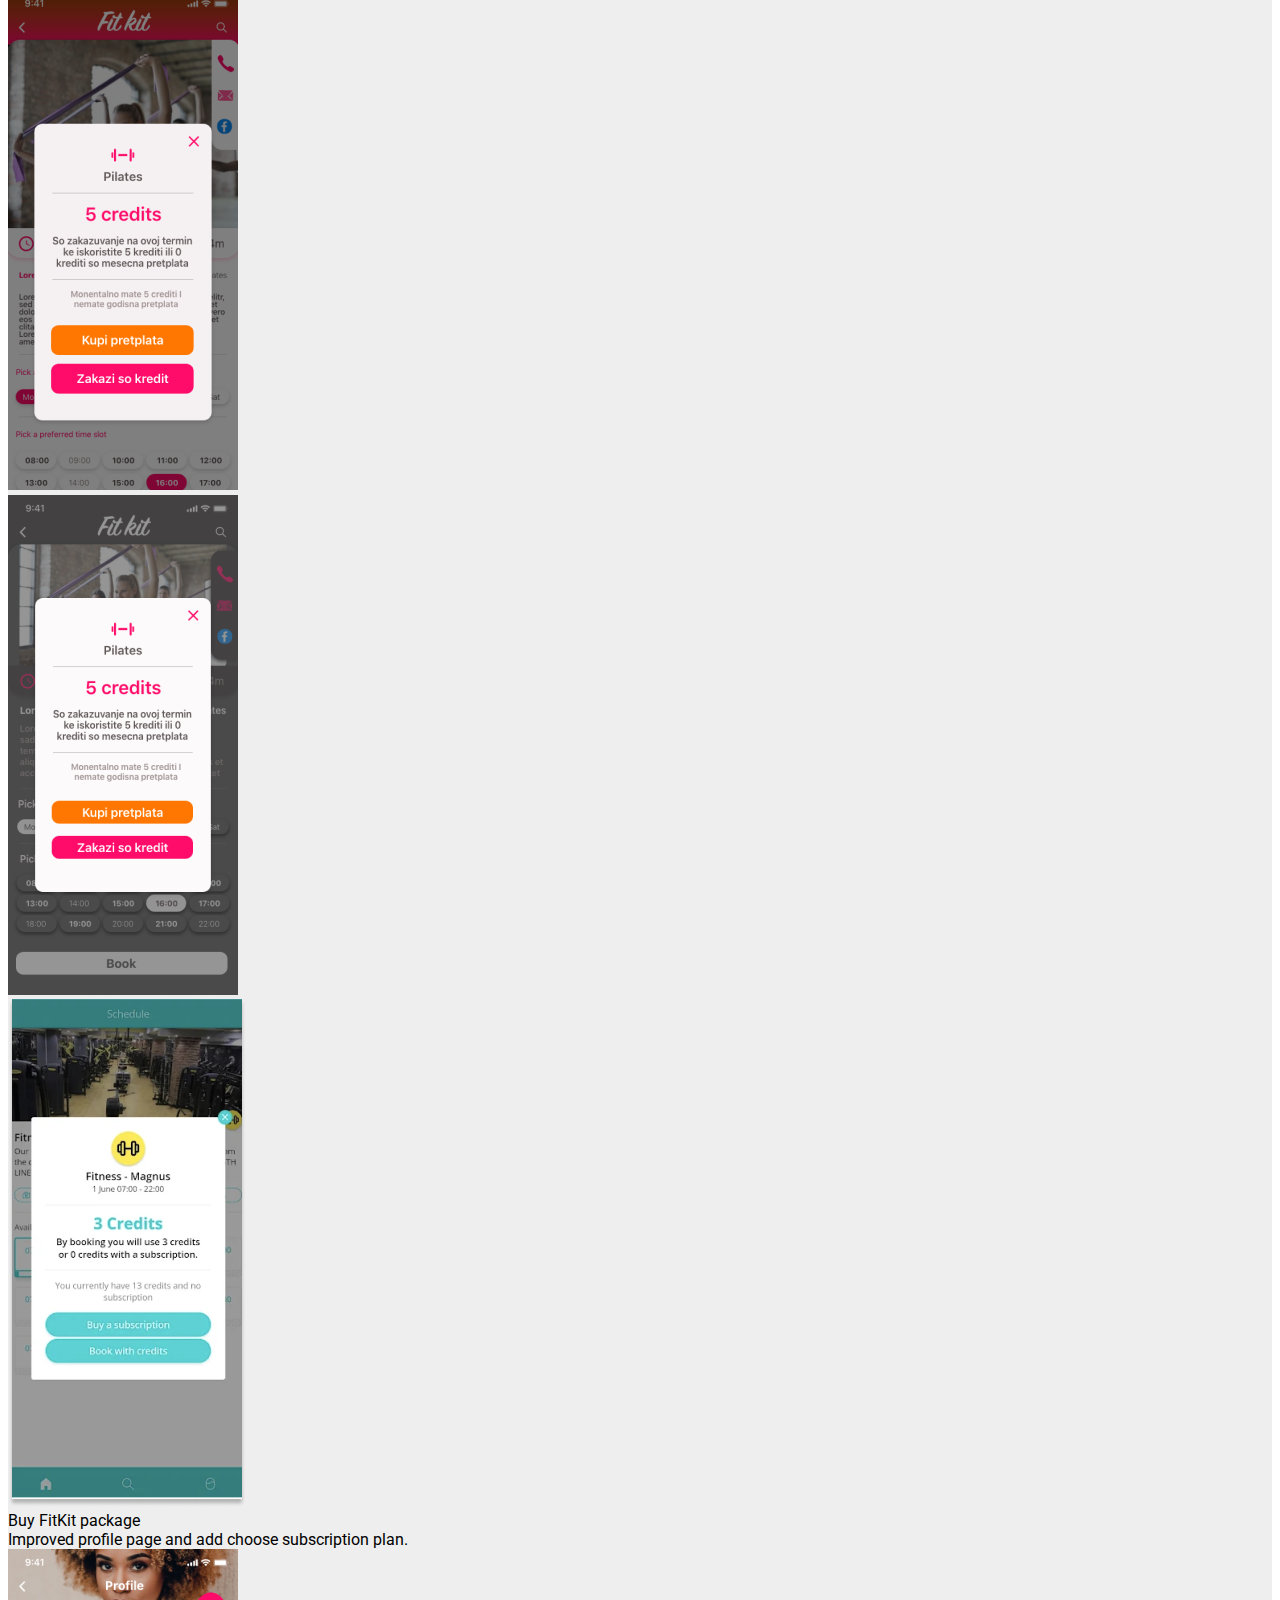
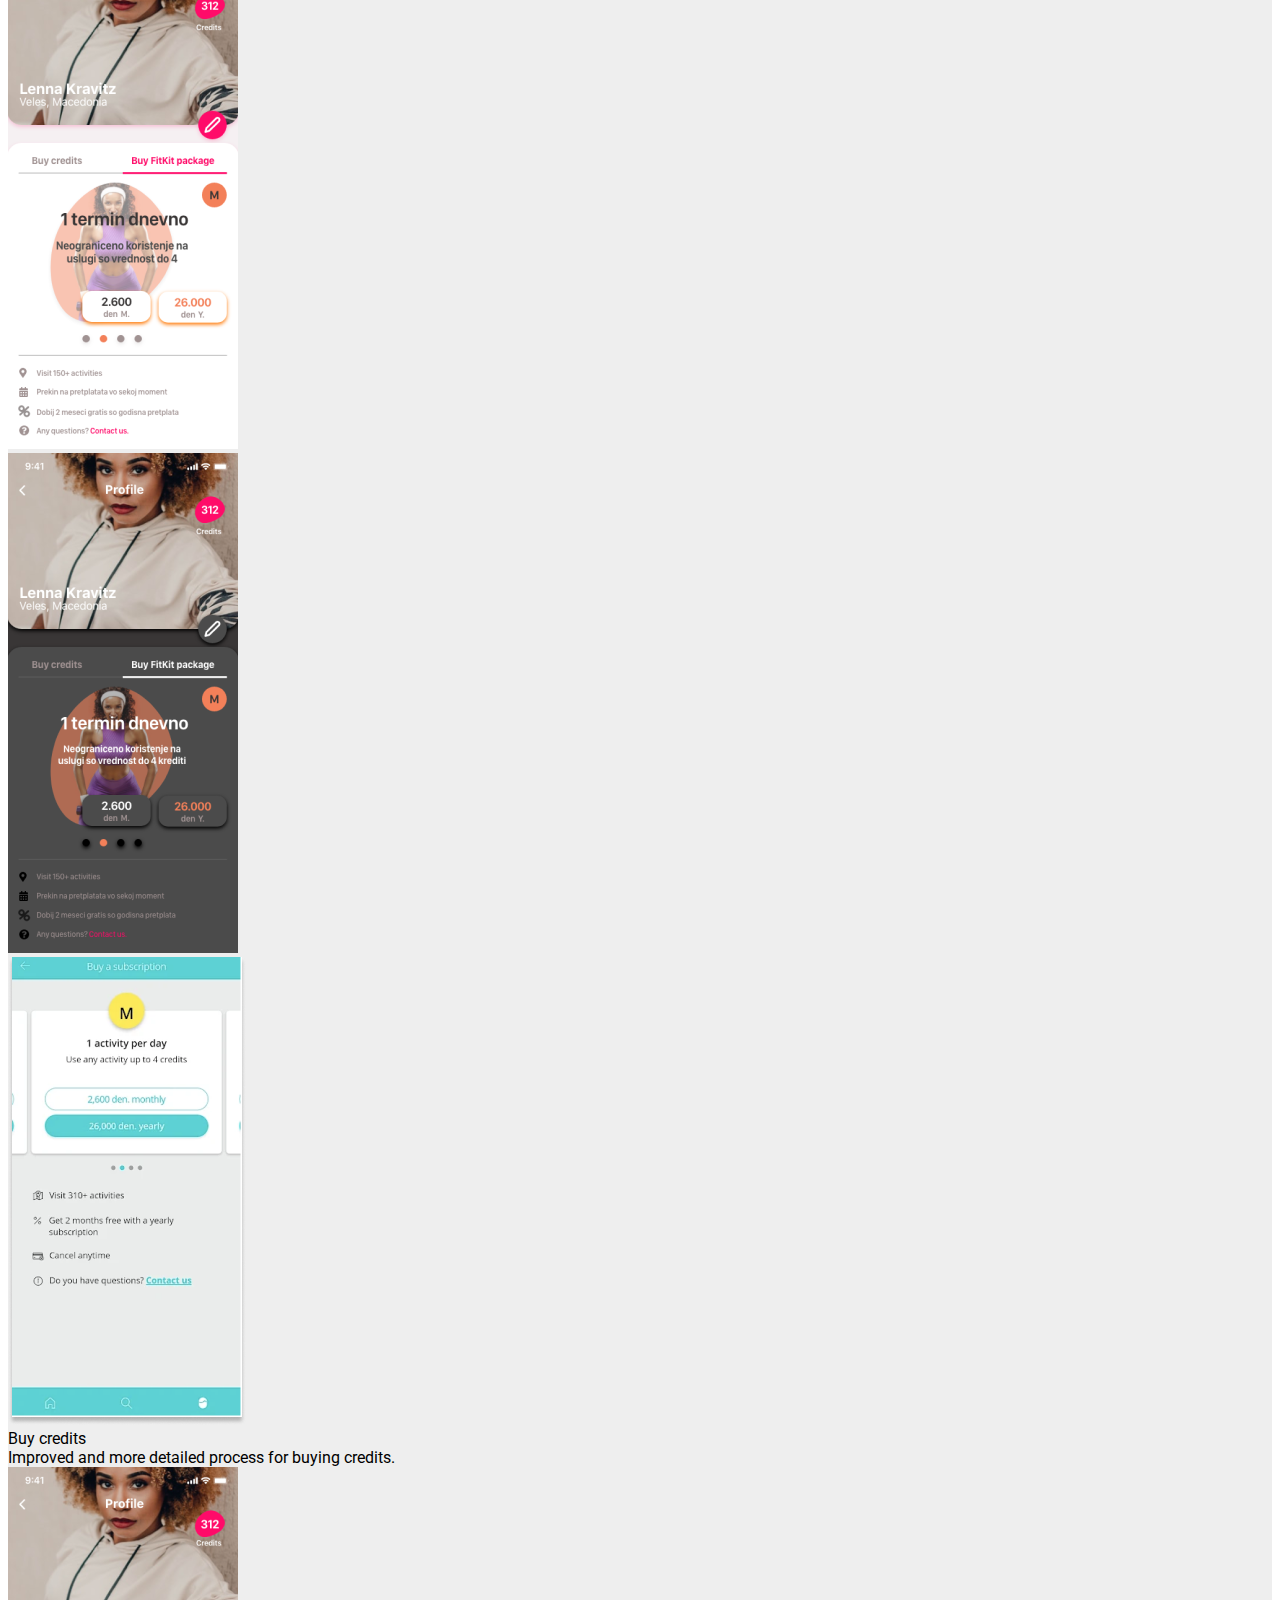
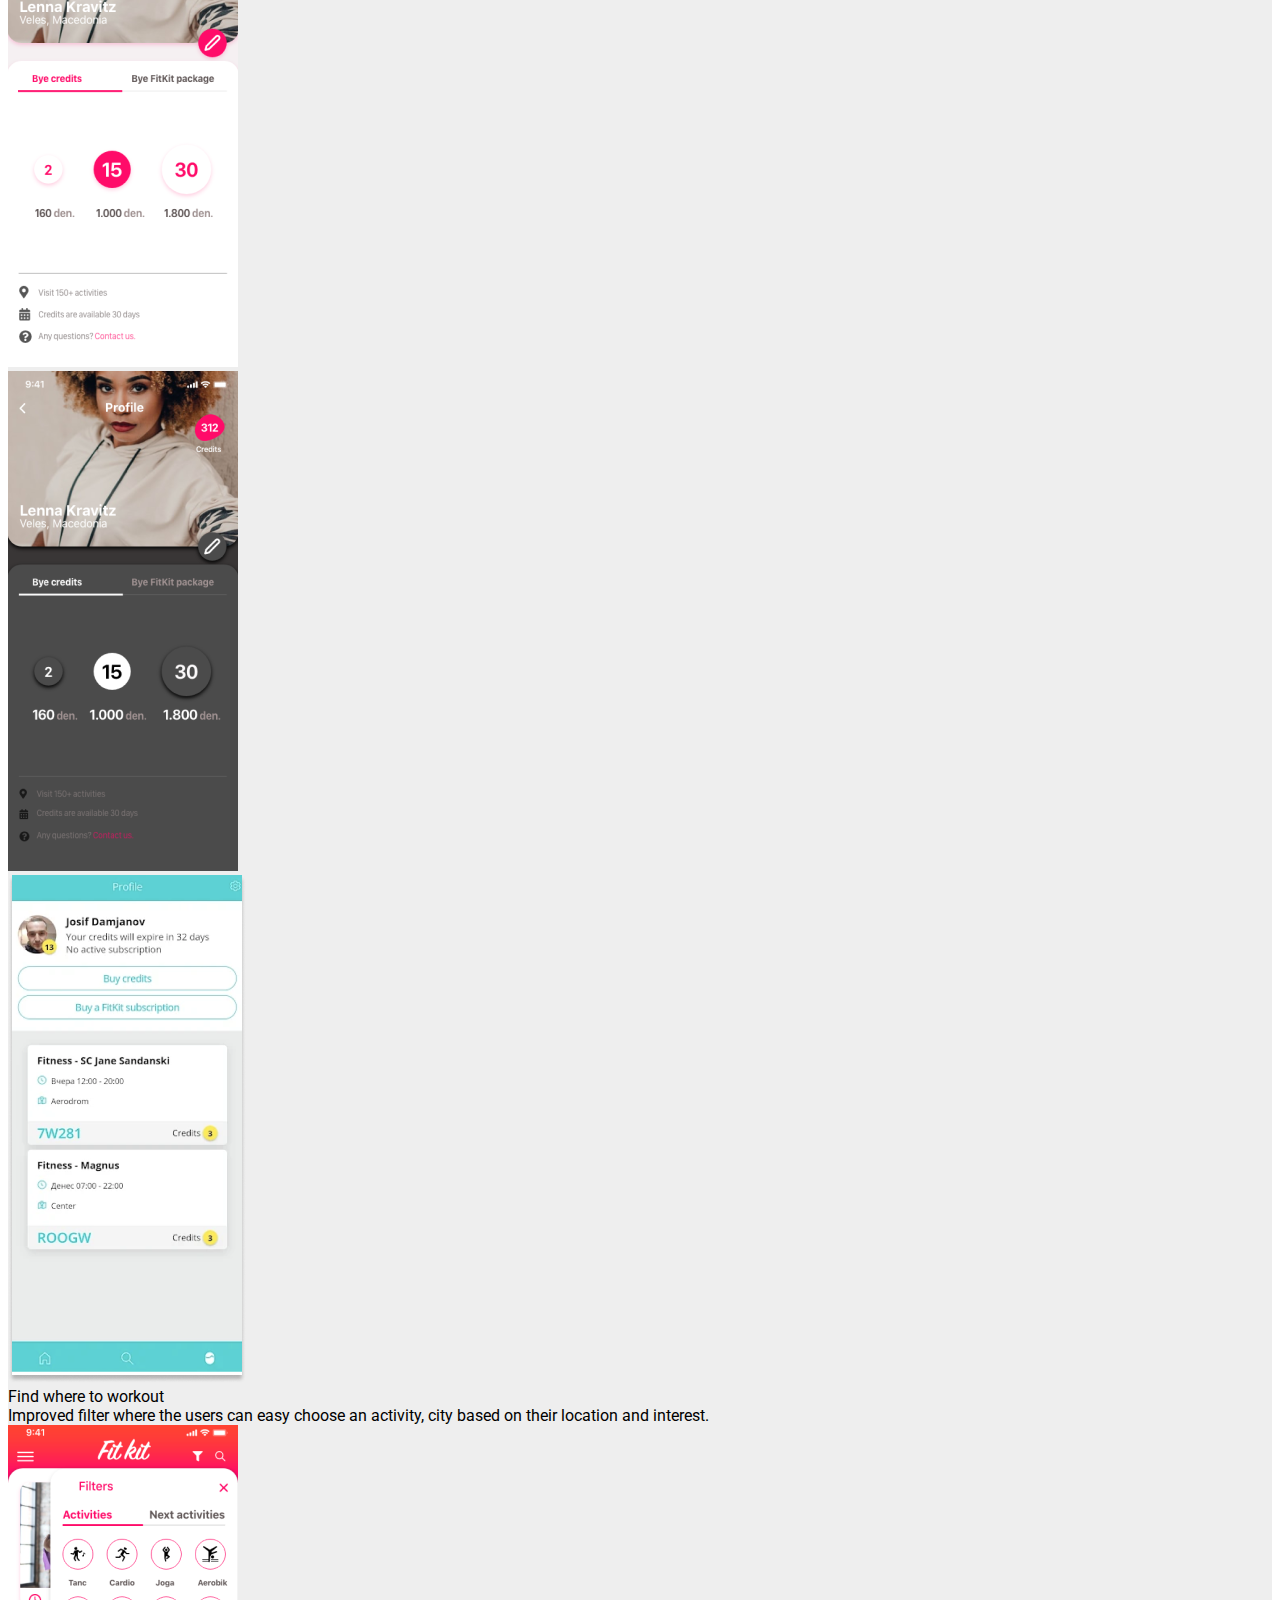
<file: fitkit.html>
<!DOCTYPE html>
<html lang="en">
    <head>
        <meta charset="UTF-8">
        <meta http-equiv="X-UA-Compatible" content="IE=edge">
        <meta name="viewport" content="width=device-width, initial-scale=1.0">
        <title>Portfolio | Milena Tanevski - Case Study FitKit</title>
        <link href="https://cdn.jsdelivr.net/npm/bootstrap@5.1.3/dist/css/bootstrap.min.css" rel="stylesheet"
            integrity="sha384-1BmE4kWBq78iYhFldvKuhfTAU6auU8tT94WrHftjDbrCEXSU1oBoqyl2QvZ6jIW3" crossorigin="anonymous">
        <link rel="preconnect" href="https://fonts.googleapis.com">
        <link rel="preconnect" href="https://fonts.gstatic.com" crossorigin>
        <link href="https://fonts.googleapis.com/css2?family=Roboto&display=swap" rel="stylesheet">
        <link href="css/style.css" rel="stylesheet">
        <!-- Global site tag (gtag.js) - Google Analytics -->
        <script async src="https://www.googletagmanager.com/gtag/js?id=G-CS1VNHLXR3"></script>
        <script>
            window.dataLayer = window.dataLayer || [];
            function gtag() { dataLayer.push(arguments); }
            gtag('js', new Date());

            gtag('config', 'G-CS1VNHLXR3');
        </script>
    </head>
    <body>
        <nav class="navbar navbar-expand-lg navbar-light bg-light">
            <div class="container">
                <a class="navbar-brand" href="#">
                    <img src="img/logo.png" alt="" width="171" height="80">
                </a>
                <ul class="navbar-nav">
                    <li class="nav-item">
                        <a class="nav-link active fw-bold" aria-current="page" href="index.html#projects">Projects</a>
                    </li>
                    <li class="nav-item">
                        <a class="nav-link fw-bold" href="index.html#aboutme">About Me</a>
                    </li>
                    <li class="nav-item">
                        <a class="nav-link fw-bold" href="index.html#contact">Contact</a>
                    </li>
                </ul>
        </nav>
        <div class="container">
            <div class="row">
                <div class="col-lg-12">
                    <img src="img/fitkit-cover.png" class="img-fluid" alt="img">
                </div>
            </div>
            <div class="row ps-5 pt-5">
                <div class="col-lg-12 fs-1 fw-bolder">
                    Redesign of <span class="color-primary">FitKit</span> App
                </div>
            </div>
            <div class="row ps-5 pt-5 pb-2">
                <div class="col-lg-3 col-sm-3 fs-5 fw-bold">
                    Industry
                </div>
                <div class="col-lg-3 col-sm-3 fs-5 fw-bold">
                    Device
                </div>
                <div class="col-lg-3 col-sm-3 fs-5 fw-bold">
                    Tools
                </div>
                <div class="col-lg-3 col-sm-3 fs-5 fw-bold">
                    Duration
                </div>
            </div>
            <div class="row ps-5">
                <div class="col-lg-3 col-sm-3 fs-5">
                    Sport
                </div>
                <div class="col-lg-3 col-sm-3 fs-5">
                    Mobile IOS
                </div>
                <div class="col-lg-3 col-sm-3 fs-5">
                    <img src="img/xd.png" class="img-fluid" alt="xd">
                </div>
                <div class="col-lg-3 col-sm-3 fs-5">
                    2 weeks 
                </div>
            </div>
            <div class="row ps-5 pt-5 pb-5">
                <div class="col-lg-12 fs-1 fw-bolder">Overview</div>
            </div>
            <div class="row ps-5 pb-6">
                <div class="col-lg-8 fs-5">
                    To <span class="color-primary fw-bold">Redesign FitKit</span> which is a sport app that allowes you to workout everything,
                    anywere and anytime you choose, at the best gyms and studios in North Macedonia.
                </div>
            </div>
            <div class="ps-5 background-gray-som">
                <div class="row pt-5 pb-4">
                    <div class="col-lg-12 fs-1 fw-bolder">The Problem</div>
                </div>
                <div class="row pb-2">
                    <div class="col-lg-1 text-center">
                        <img src="img/cross-mark.png" class="img-fluid cross-mark-icon" alt="cross-mark">
                    </div>
                    <div class="col-lg-11 fs-5">
                        Looking old and outdated
                    </div>
                </div>
                <div class="row pb-2">
                    <div class="col-lg-1 text-center">
                        <img src="img/cross-mark.png" class="img-fluid cross-mark-icon" alt="cross-mark">
                    </div>
                    <div class="col-lg-11 fs-5">
                        Insufficient color contrast
                    </div>
                </div>
                <div class="row pb-2">
                    <div class="col-lg-1 text-center">
                        <img src="img/cross-mark.png" class="img-fluid cross-mark-icon" alt="cross-mark">
                    </div>
                    <div class="col-lg-11 fs-5">
                        You have to swipe over a 4 times to view all categories
                    </div>
                </div>
                <div class="row pb-2">
                    <div class="col-lg-1 text-center">
                        <img src="img/cross-mark.png" class="img-fluid cross-mark-icon" alt="cross-mark">
                    </div>
                    <div class="col-lg-11 fs-5">
                        There is no call to action button at some screens
                    </div>
                </div>
                <div class="row pb-2">
                    <div class="col-lg-1 text-center">
                        <img src="img/cross-mark.png" class="img-fluid cross-mark-icon" alt="cross-mark">
                    </div>
                    <div class="col-lg-11 fs-5">
                        There is no easy way to pay
                    </div>
                </div>
                <div class="row pt-5">
                    <div class="col-lg-3">
                        <img src="img/avatar-man.png" class="img-fluid" alt="img">
                    </div>
                    <div class="col-lg-6">
                        <img src="img/bubble-man.png" class="img-fluid" alt="img">   
                    </div>
                </div>
                <div class="row pb-5">
                    <div class="col-lg-4 offset-lg-4">
                        <img src="img/bubble-girl.png" class="img-fluid" alt="img">
                    </div>
                    <div class="col-lg-3">                  
                        <img src="img/avatar-girl.png" class="img-fluid" alt="img">
                    </div>
                </div>
            </div>
            <div class="row ps-5 pt-5 pb-4">
                <div class="col-lg-12 fs-1 fw-bolder">The Solution</div>
            </div>
            <div class="row ps-5 pb-2">
                <div class="col-lg-1 text-center">
                    <img src="img/green-check-mark.png" class="img-fluid cross-mark-icon" alt="cross-mark">
                </div>
                <div class="col-lg-11 fs-5">
                    Looking modern and it motivates
                </div>
            </div>
            <div class="row ps-5 pb-2">
                <div class="col-lg-1 text-center">
                    <img src="img/green-check-mark.png" class="img-fluid cross-mark-icon" alt="cross-mark">
                </div>
                <div class="col-lg-11 fs-5">
                    Looking modern and it motivates
                </div>
            </div>
            <div class="row ps-5 pb-2">
                <div class="col-lg-1 text-center">
                    <img src="img/green-check-mark.png" class="img-fluid cross-mark-icon" alt="cross-mark">
                </div>
                <div class="col-lg-11 fs-5">
                    Sufficient color contrast
                </div>
            </div>
            <div class="row ps-5 pb-2">
                <div class="col-lg-1 text-center">
                    <img src="img/green-check-mark.png" class="img-fluid cross-mark-icon" alt="cross-mark">
                </div>
                <div class="col-lg-11 fs-5">
                    You dont’ have to swipe because of a filtering categories
                </div>
            </div>
            <div class="row ps-5 pb-2">
                <div class="col-lg-1 text-center">
                    <img src="img/green-check-mark.png" class="img-fluid cross-mark-icon" alt="cross-mark">
                </div>
                <div class="col-lg-11 fs-5">
                    There is difference between call to action buttons and other buttons
                </div>
            </div>
            <div class="row ps-5 pb-5">
                <div class="col-lg-1 text-center">
                    <img src="img/green-check-mark.png" class="img-fluid cross-mark-icon" alt="cross-mark">
                </div>
                <div class="col-lg-11 fs-5">
                    There is easy way to pay
                </div>
            </div>
            <div class="ps-5 background-gray-som">
                <div class="row pt-5 pb-4">
                    <div class="col-lg-12 fs-1 fw-bolder">Persona</div>
                </div>
                <div class="row pb-5">
                    <div class="col-lg-12 text-center">
                        <img src="img/persona-fitkit.png" class="img-fluid" alt="img">
                    </div>
                </div>
            </div>
            <div class="ps-5 background-wireframe-fitkit">
                <div class="row pt-5 pb-4">
                    <div class="col-lg-12 fs-1 fw-bolder">Wireframes</div>
                </div>
            </div>
            <div class="row ps-5 pt-5 pb-5">
                <div class="col-lg-12 text-center">
                    <img src="img/lf-wireframes-fitkit.png" class="img-fluid" alt="img">
                </div>
            </div>
            <div class="ps-5 background-typography-fitkit">
                <div class="row pt-5 pb-4">
                    <div class="col-lg-12 fs-1 fw-bolder">Typography</div>
                </div>
                <div class="row pb-5">
                    <div class="col-lg-12 fs-1 fw-bold">
                        SF Pro Text
                    </div>
                </div>
                <div class="row pb-6">
                    <div class="col-lg-3">
                        <div class="fs-1">H1</div>
                        <div class="fs-4">AaBbCc</div>
                        <div class="fs-1">15px-Bold</div>
                    </div>
                    <div class="col-lg-3">
                        <div class="fs-2">H2</div>
                        <div class="fs-4">AaBbCc</div>
                        <div class="fs-2">15px-SemiBold</div>
                    </div>
                    <div class="col-lg-3">
                        <div class="fs-3">H3</div>
                        <div class="fs-4">AaBbCc</div>
                        <div class="fs-2">14px-Regular</div>
                    </div>
                </div>
            </div>
            <div class="row ps-5 pt-5 pb-4">
                <div class="col-lg-12 fs-1 fw-bolder">Colors</div>
            </div>
            <div class="row ps-5 pb-5">
                <div class="col-lg-4">
                    <img src="img/ciklama-fitkit.png" class="img-fluid" alt="img">
                </div>
                <div class="col-lg-4">
                    <img src="img/bela-fitkit.png" class="img-fluid" alt="img">
                </div>
                <div class="col-lg-4">
                    <img src="img/siva-fitkit.png" class="img-fluid" alt="img">
                </div>
            </div>
            <div class="ps-5 background-gray-som pt-5 pb-5">
                <div class="row pt-5 pb-4">
                    <div class="col-lg-12 fs-1 fw-bolder">Redesign</div>
                </div>
                <div class="row pb-5">
                    <div class="col-lg-4 fs-5 fw-bold">
                        Login / Sign Up
                    </div>
                    <div class="col-lg-4 fs-5 fw-bold">
                        New
                    </div>
                    <div class="col-lg-4 fs-5 fw-bold">
                        Old
                    </div>
                </div>
                <div class="row">
                    <div class="col-lg-4 fs-5">
                        New fresh and modern look.
                    </div>
                    <div class="col-lg-4">
                        <img src="img/login-fitkit.png" class="img-fluid" alt="img">
                    </div>
                    <div class="col-lg-4">
                        <img src="img/old-login-fitkit.png" class="img-fluid" alt="img">
    
                    </div>
                </div>
                <div class="row pt-5 pb-4">
                    <div class="col-lg-12 fs-1 fw-bolder">Homepage</div>
                </div>
                <div class="row">
                    <div class="col-lg-3 fs-5">
                        Implement new look and feel.
                    </div>
                    <div class="col-lg-3">
                        <img src="img/white-fitkit homepage.png" class="img-fluid" alt="img">
                    </div>
                    <div class="col-lg-3">
                        <img src="img/black-fitkit-home page – 70.png" class="img-fluid" alt="img">
    
                    </div>
                    <div class="col-lg-3">
                        <img src="img/old-fitkit-homepage.png" class="img-fluid" alt="img">
    
                    </div>
                </div>
                <div class="row pt-5 pb-4">
                    <div class="col-lg-12 fs-1 fw-bolder">Book an activity</div>
                </div>
                <div class="row">
                    <div class="col-lg-3 fs-5">
                        Improved booking process for activity and add functionality for multiple bookings.
                    </div>
                    <div class="col-lg-3">
                        <img src="img/white-fitkit-activity.png" class="img-fluid" alt="img">
                    </div>
                    <div class="col-lg-3">
                        <img src="img/black-fitkit-activity.png" class="img-fluid" alt="img">
    
                    </div>
                    <div class="col-lg-3">
                        <img src="img/old-fitkit-activity.png" class="img-fluid" alt="img">
    
                    </div>
                </div>
                <div class="row pt-5 pb-4">
                    <div class="col-lg-12 fs-1 fw-bolder">Book</div>
                </div>
                <div class="row">
                    <div class="col-lg-3 fs-5">
                        The call to action button forses payment with credits.
                    </div>
                    <div class="col-lg-3">
                        <img src="img/white-fitkit-booked.png" class="img-fluid" alt="img">
                    </div>
                    <div class="col-lg-3">
                        <img src="img/black-fitkit-booked.png" class="img-fluid" alt="img">
    
                    </div>
                    <div class="col-lg-3">
                        <img src="img/old-fitkit-booked.png" class="img-fluid" alt="img">
    
                    </div>
                </div>
                <div class="row pt-5 pb-4">
                    <div class="col-lg-12 fs-1 fw-bolder">Buy FitKit package</div>
                </div>
                <div class="row">
                    <div class="col-lg-3 fs-5">
                        Improved profile page and add choose subscription plan.
                    </div>
                    <div class="col-lg-3">
                        <img src="img/white-fitkit-buy.png" class="img-fluid" alt="img">
                    </div>
                    <div class="col-lg-3">
                        <img src="img/black-fitkit-buy.png" class="img-fluid" alt="img">
    
                    </div>
                    <div class="col-lg-3">
                        <img src="img/old-fitkit-buy.png" class="img-fluid" alt="img">
    
                    </div>
                </div>
                <div class="row pt-5 pb-4">
                    <div class="col-lg-12 fs-1 fw-bolder">Buy credits</div>
                </div>
                <div class="row">
                    <div class="col-lg-3 fs-5">
                        Improved and more detailed process for buying credits.
                    </div>
                    <div class="col-lg-3">
                        <img src="img/white-fitkit-credits.png" class="img-fluid" alt="img">
                    </div>
                    <div class="col-lg-3">
                        <img src="img/black-fitkit-credits.png" class="img-fluid" alt="img">
    
                    </div>
                    <div class="col-lg-3">
                        <img src="img/old-fitkit-credits.png" class="img-fluid" alt="img">
    
                    </div>
                </div>
                <div class="row pt-5 pb-4">
                    <div class="col-lg-12 fs-1 fw-bolder">Find where to workout</div>
                </div>
                <div class="row">
                    <div class="col-lg-3 fs-5">
                        Improved filter where the users can easy choose an activity, 
                        city based on their location and interest.
                    </div>
                    <div class="col-lg-3">
                        <img src="img/white-fitkit-workout.png" class="img-fluid" alt="img">
                    </div>
                    <div class="col-lg-3">
                        <img src="img/black-fitkit-workout.png" class="img-fluid" alt="img">
    
                    </div>
                    <div class="col-lg-3">
                        <img src="img/old-fitkit-workout.png" class="img-fluid" alt="img">
    
                    </div>
                </div>
            </div>
            <div class="row ps-5 pt-5 pb-5">
                <div class="col-lg-12 fs-1 fw-bolder">What I’ve learned</div>
            </div>
            <div class="row ps-5 pb-5">
                <div class="col-lg-1 text-center">
                    <img src="img/Heavy check mark.png" class="img-fluid" alt="img">
                </div>
                <div class="col-lg-11 fs-5">
                    It was challenge for me to redesign and think like a user persona, 
                    to make a persona and stick to his/hers needs while designing.
                </div>
            </div>
            <div class="row ps-5 pb-5">
                <div class="col-lg-1 text-center">
                    <img src="img/Heavy check mark.png" class="img-fluid" alt="img">
                </div>
                <div class="col-lg-11 fs-5">
                    I’ve learned the process of redesign, what is user persona and why do I need one for my design.
                </div>
            </div>
            <footer class="d-flex flex-wrap justify-content-between align-items-center py-3 my-4 border-top">
                <div class="col-md-4 d-flex align-items-center">
                    <a href="/" class="mb-3 me-2 mb-md-0 text-muted text-decoration-none lh-1">
                        <svg class="bi" width="30" height="24">
                            <use xlink:href="#bootstrap"></use>
                        </svg>
                    </a>
                    <span class="text-muted">© Milena Tanevski 2021</span>
                </div>

                <ul class="nav col-md-4 justify-content-end list-unstyled d-flex">
                    <li class="ms-3"><a class="text-muted" href="#"><svg class="bi" width="24" height="24">
                                <use xlink:href="#twitter"></use>
                            </svg></a></li>
                    <li class="ms-3"><a class="text-muted" href="#"><svg class="bi" width="24" height="24">
                                <use xlink:href="#instagram"></use>
                            </svg></a></li>
                    <li class="ms-3"><a class="text-muted" href="#"><svg class="bi" width="24" height="24">
                                <use xlink:href="#facebook"></use>
                            </svg></a></li>
                </ul>
            </footer>
        </div>
        <script src=" https://cdn.jsdelivr.net/npm/bootstrap@5.1.3/dist/js/bootstrap.bundle.min.js"
            integrity="sha384-ka7Sk0Gln4gmtz2MlQnikT1wXgYsOg+OMhuP+IlRH9sENBO0LRn5q+8nbTov4+1p"
            crossorigin="anonymous"></script>
    </body>
</html>
</file>
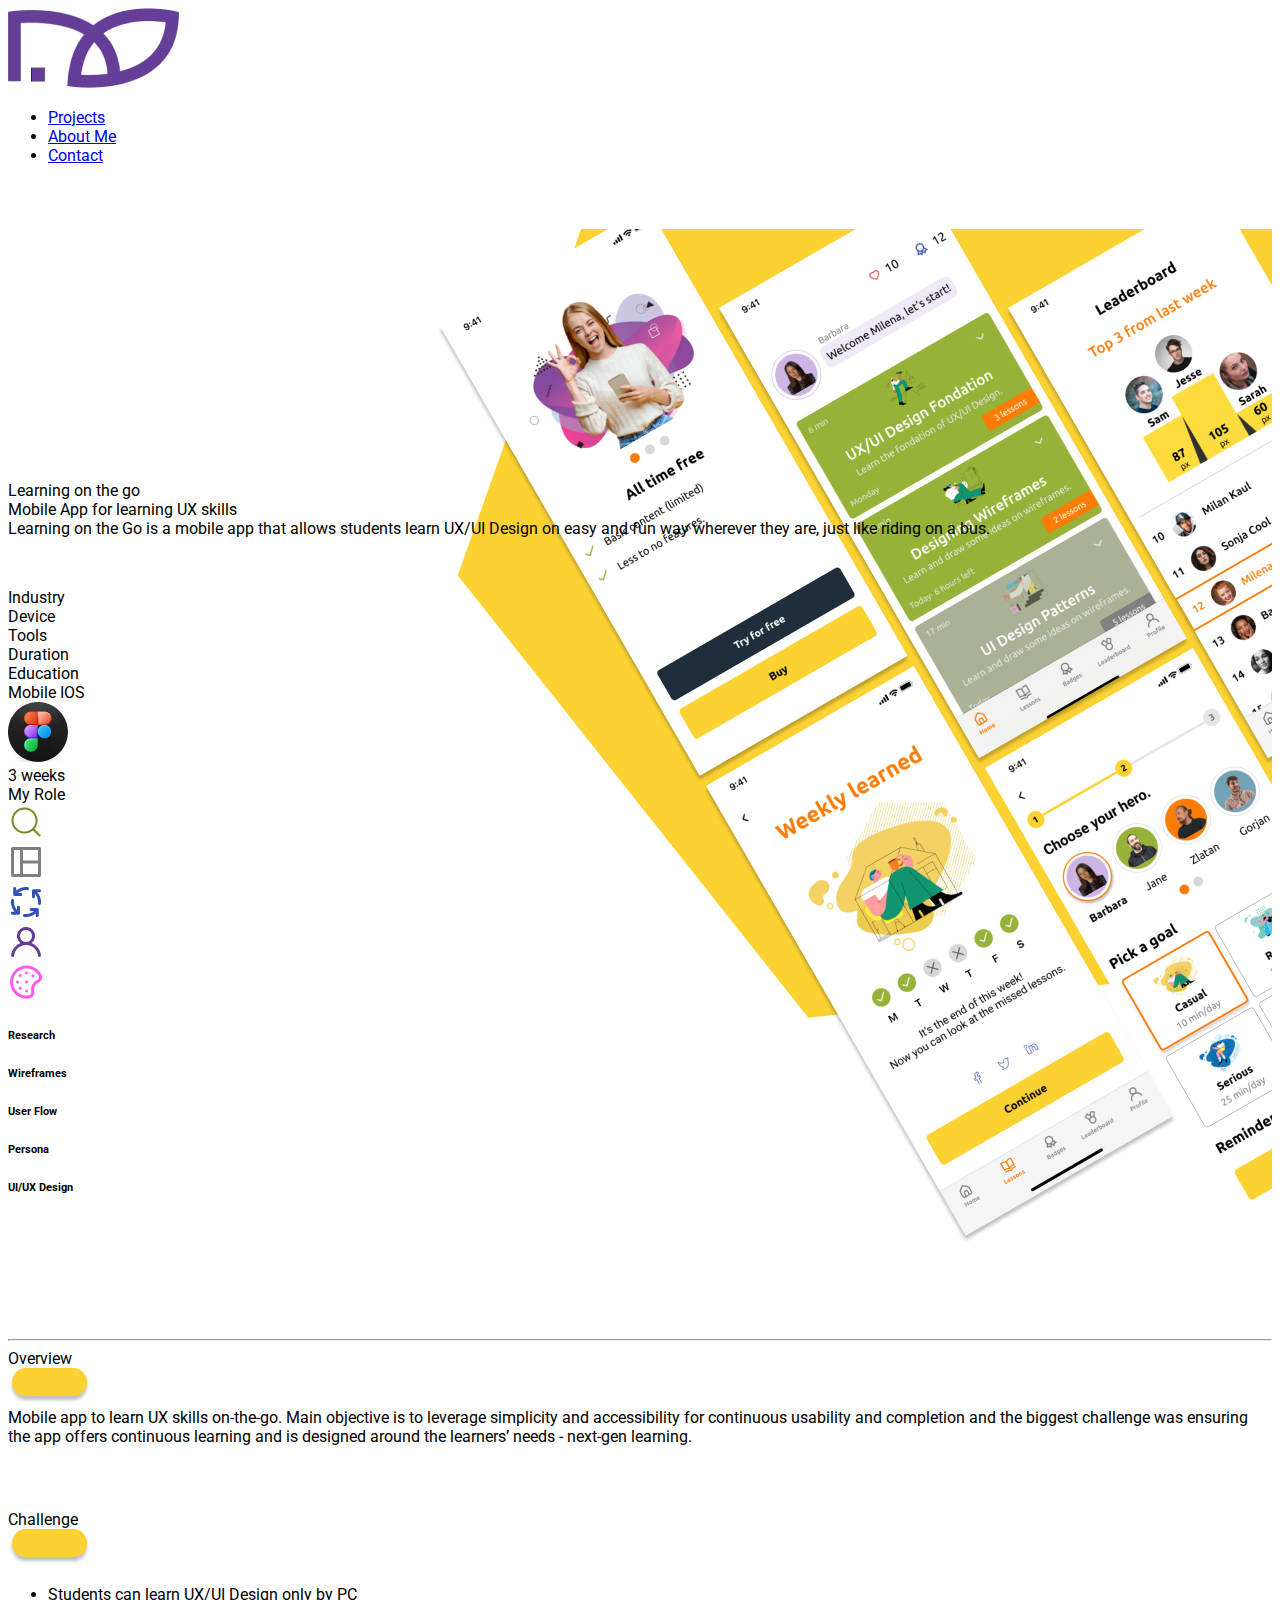
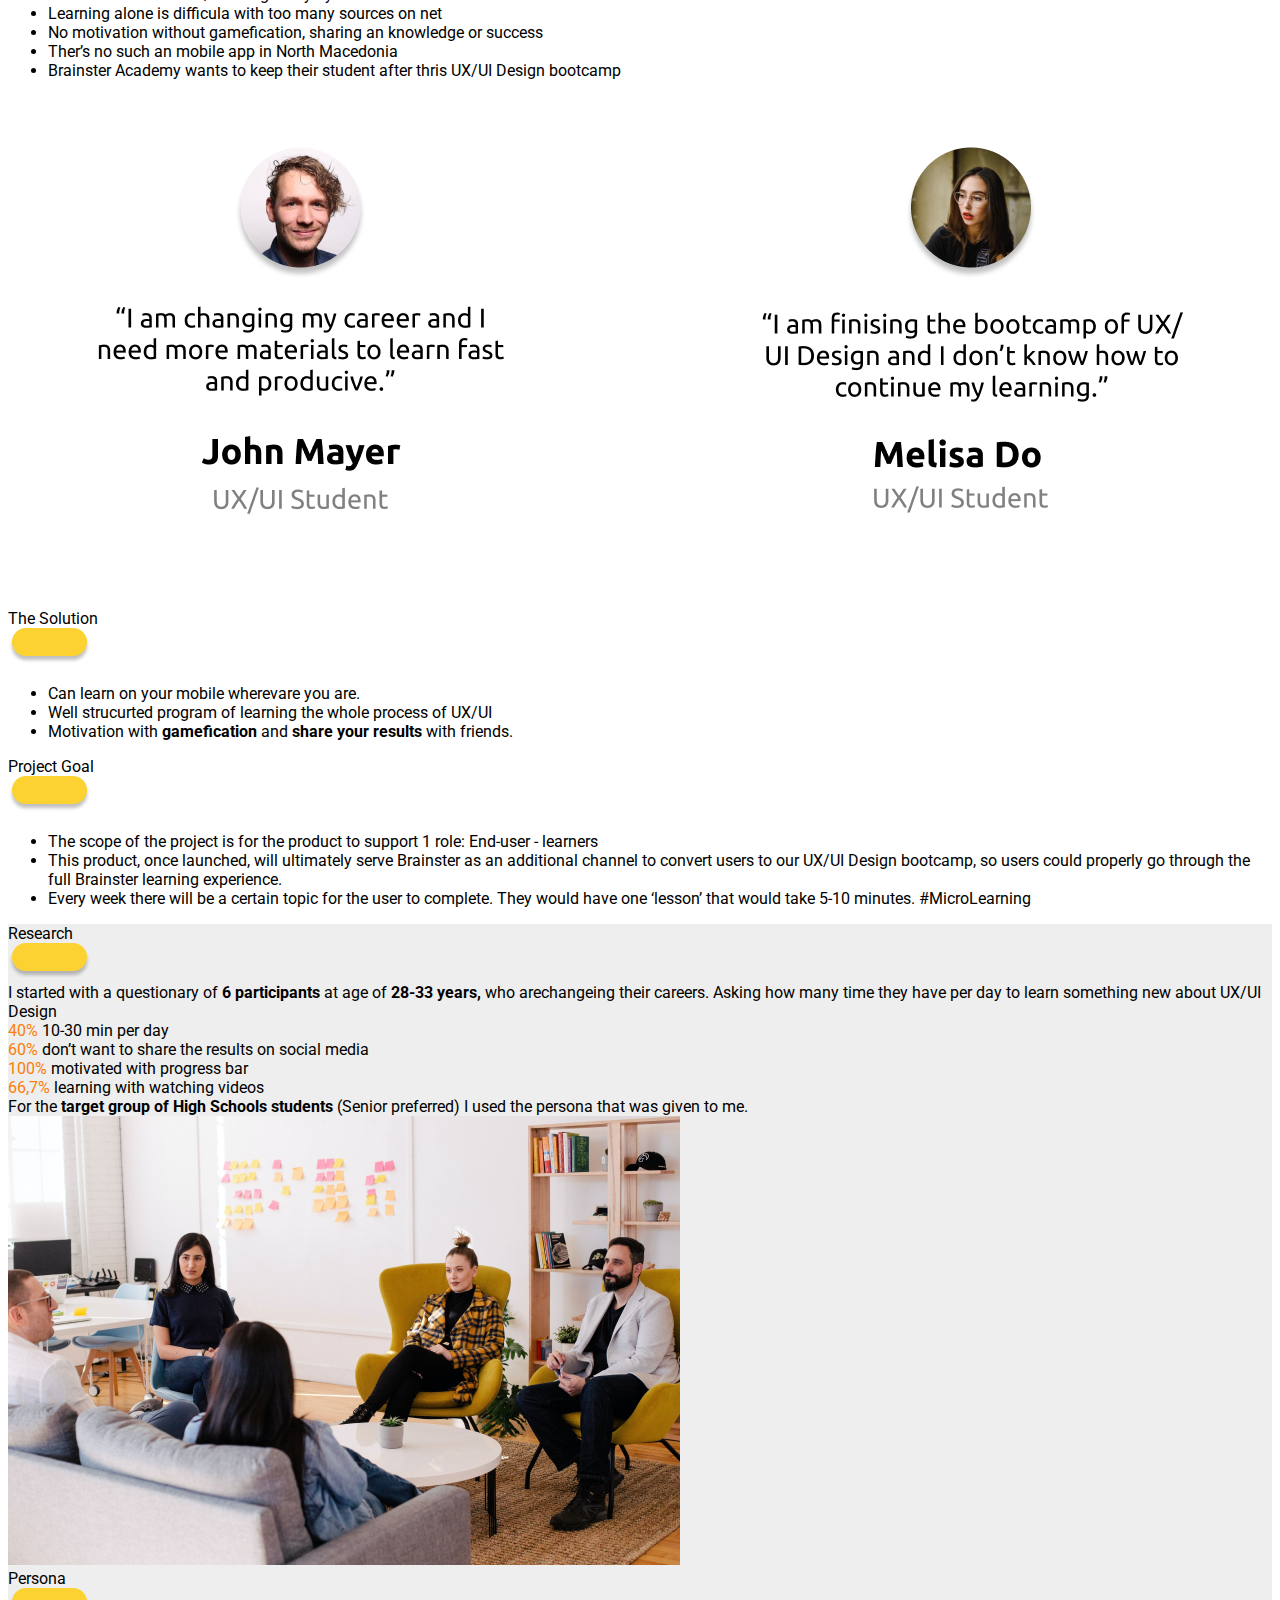
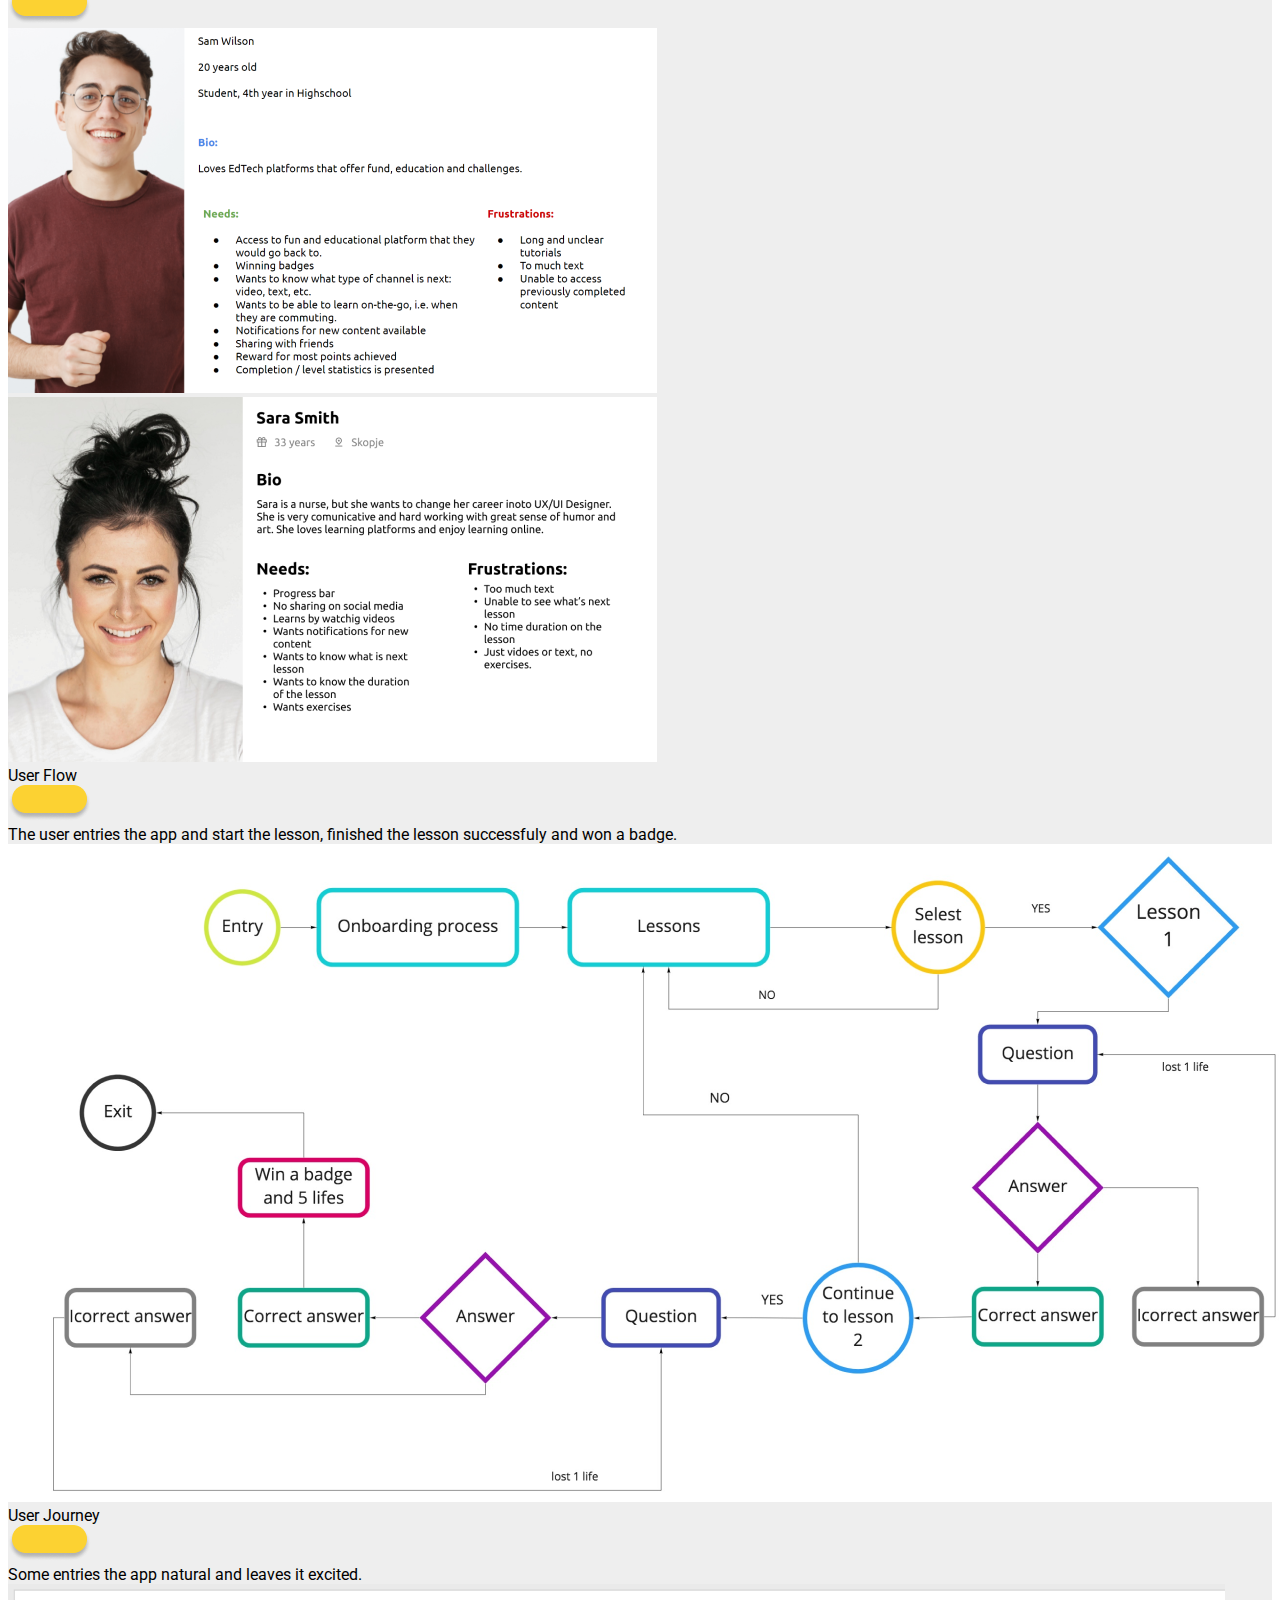
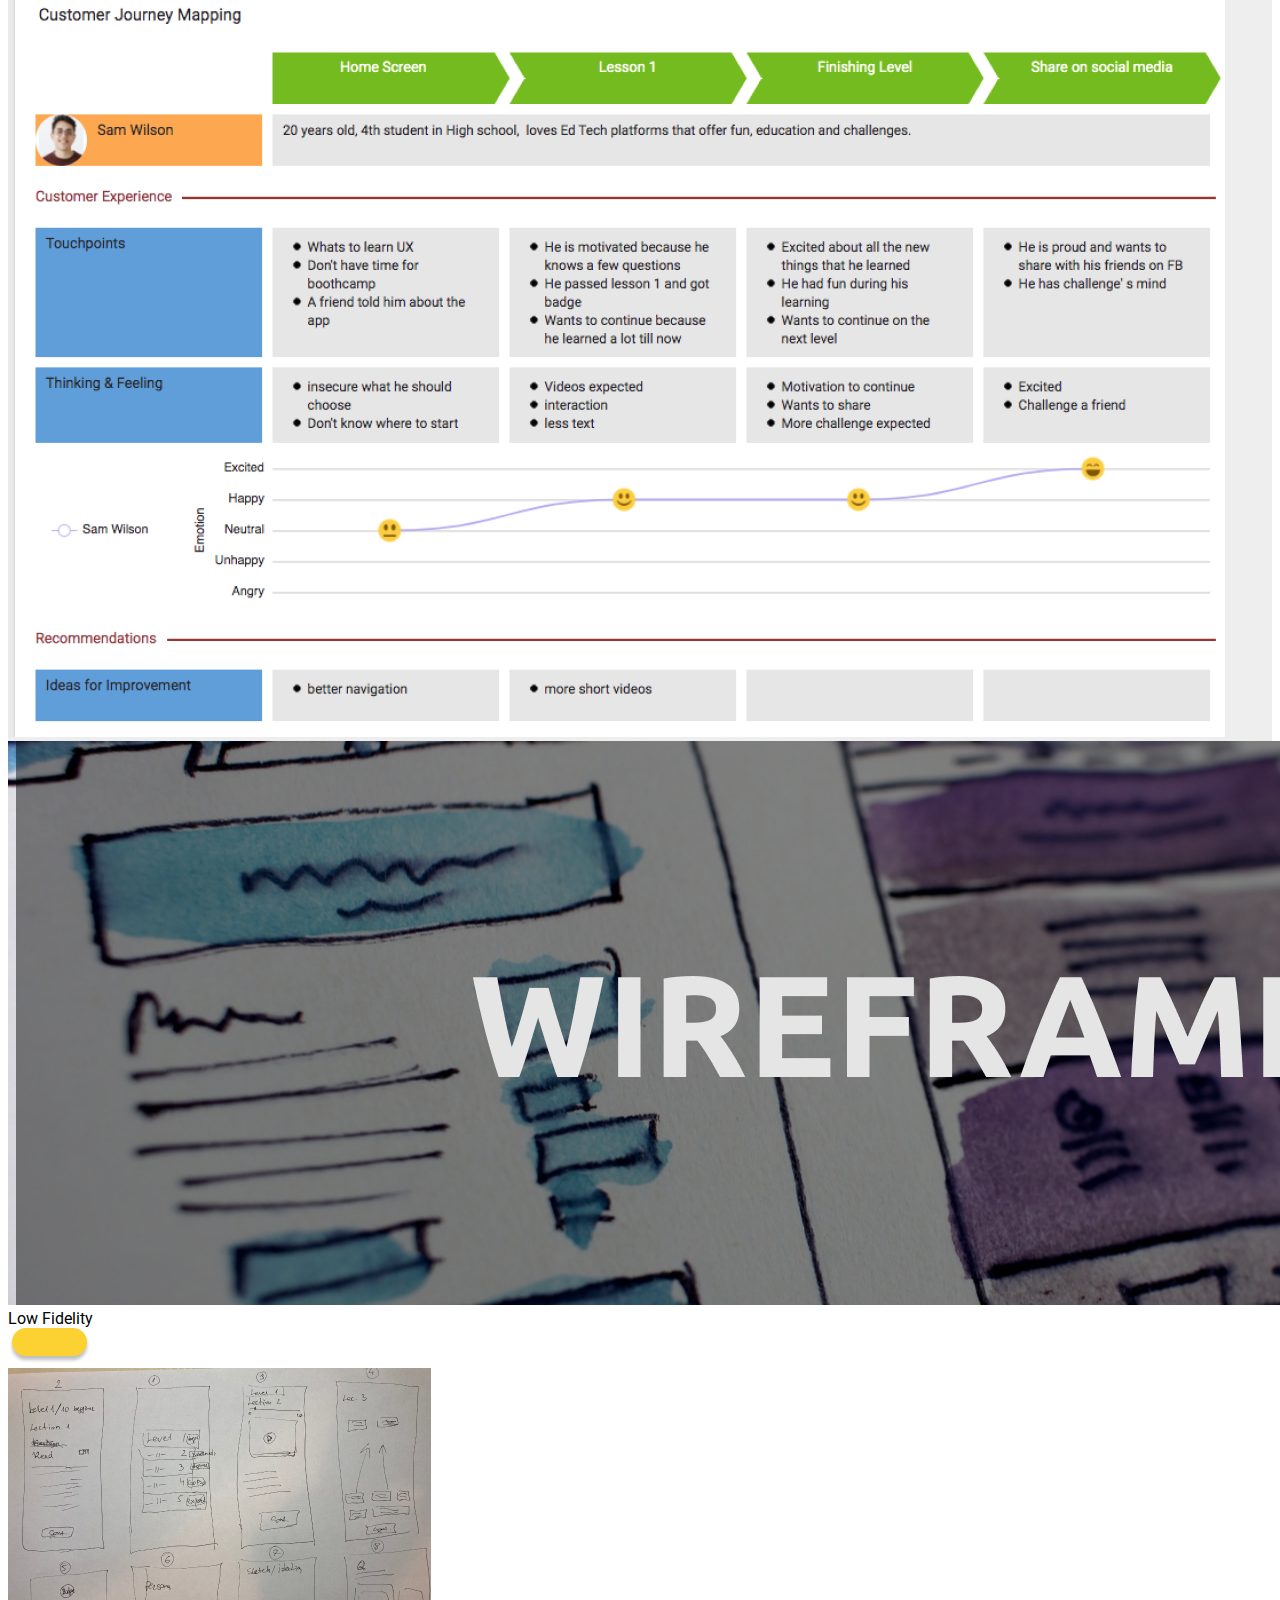
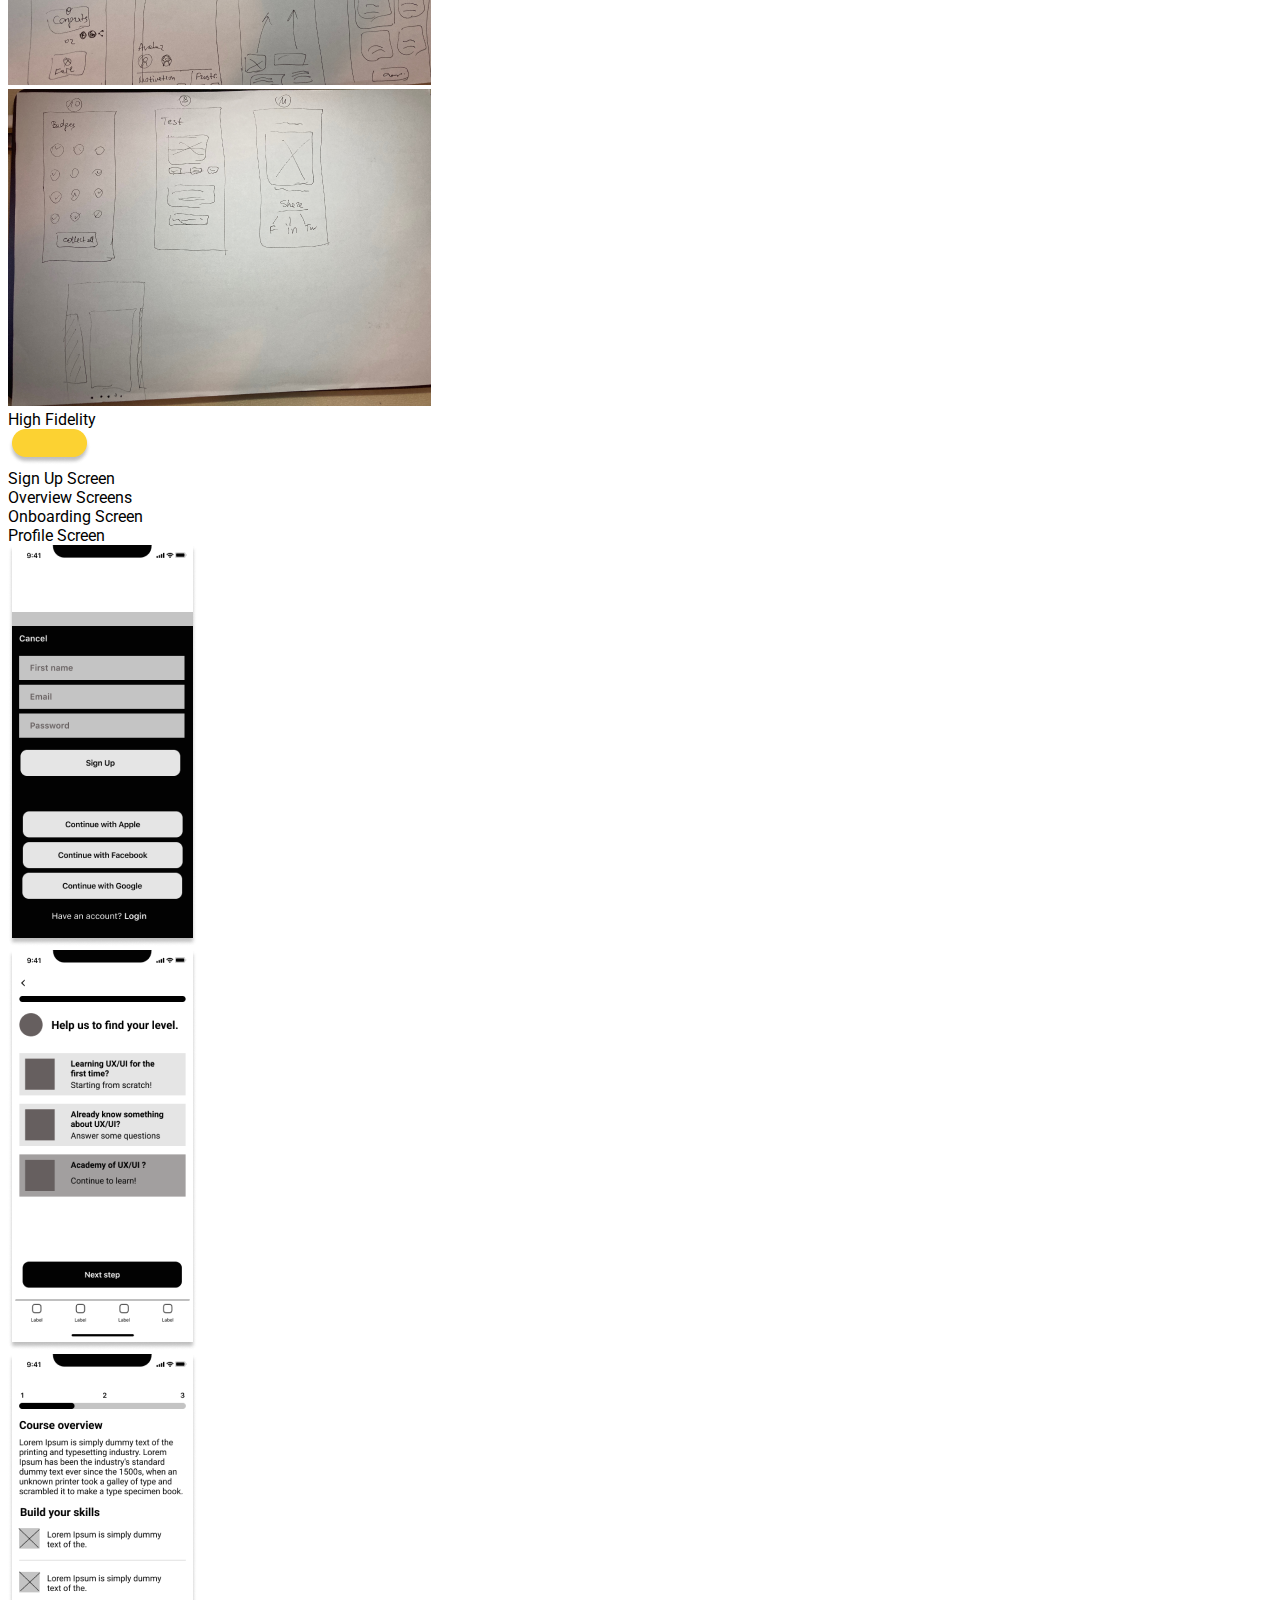
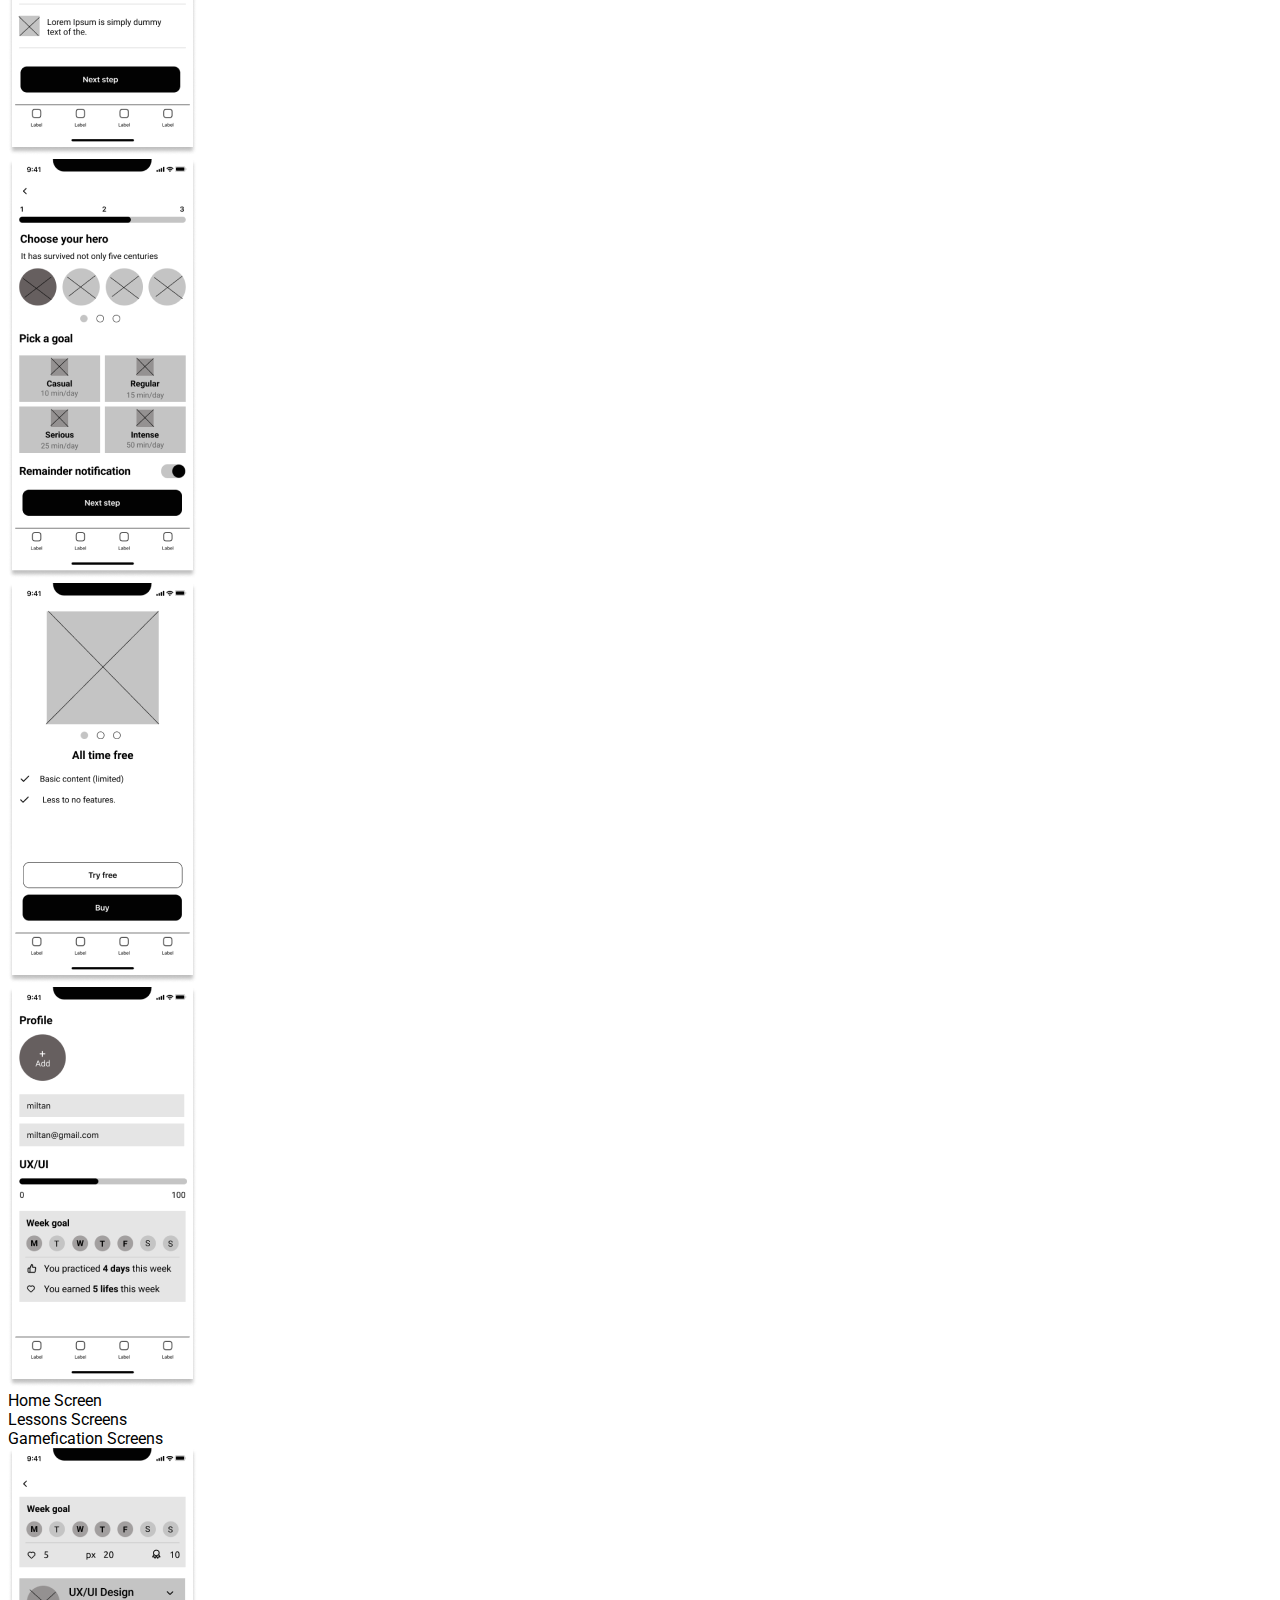
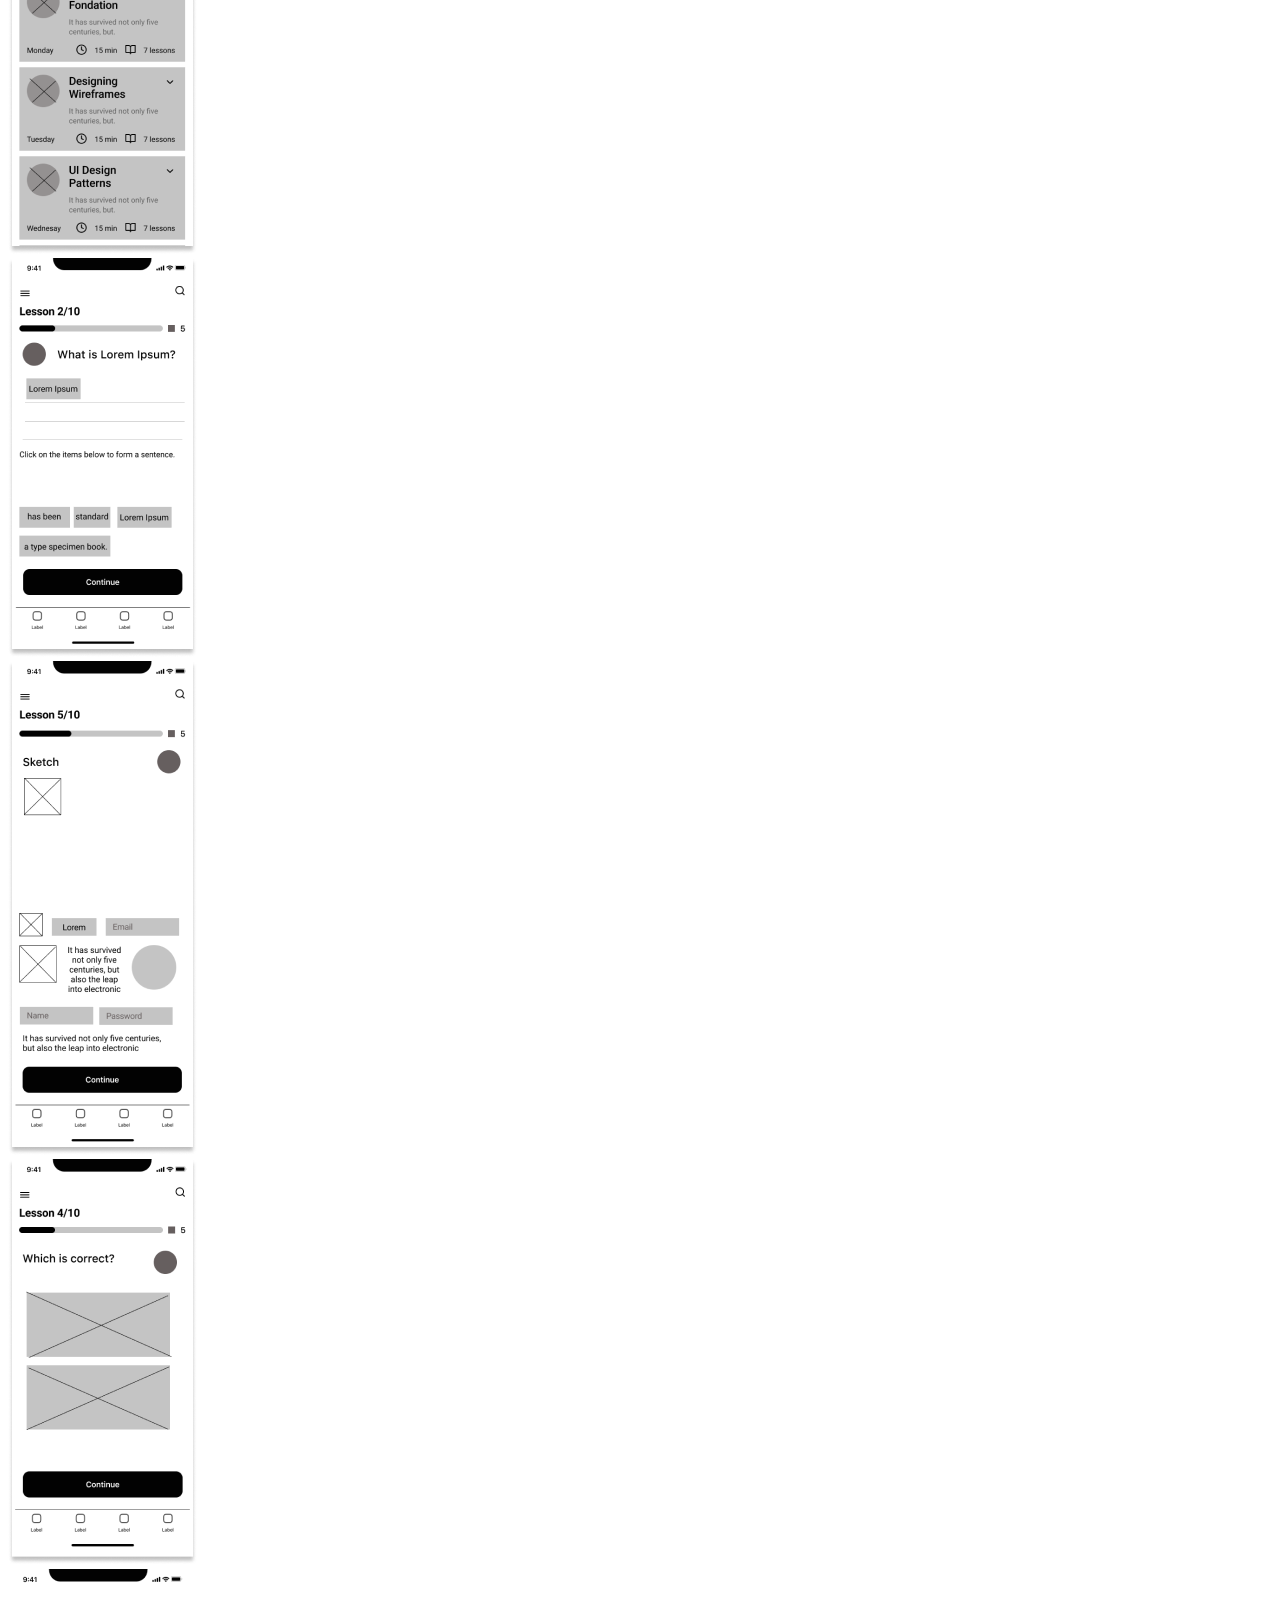
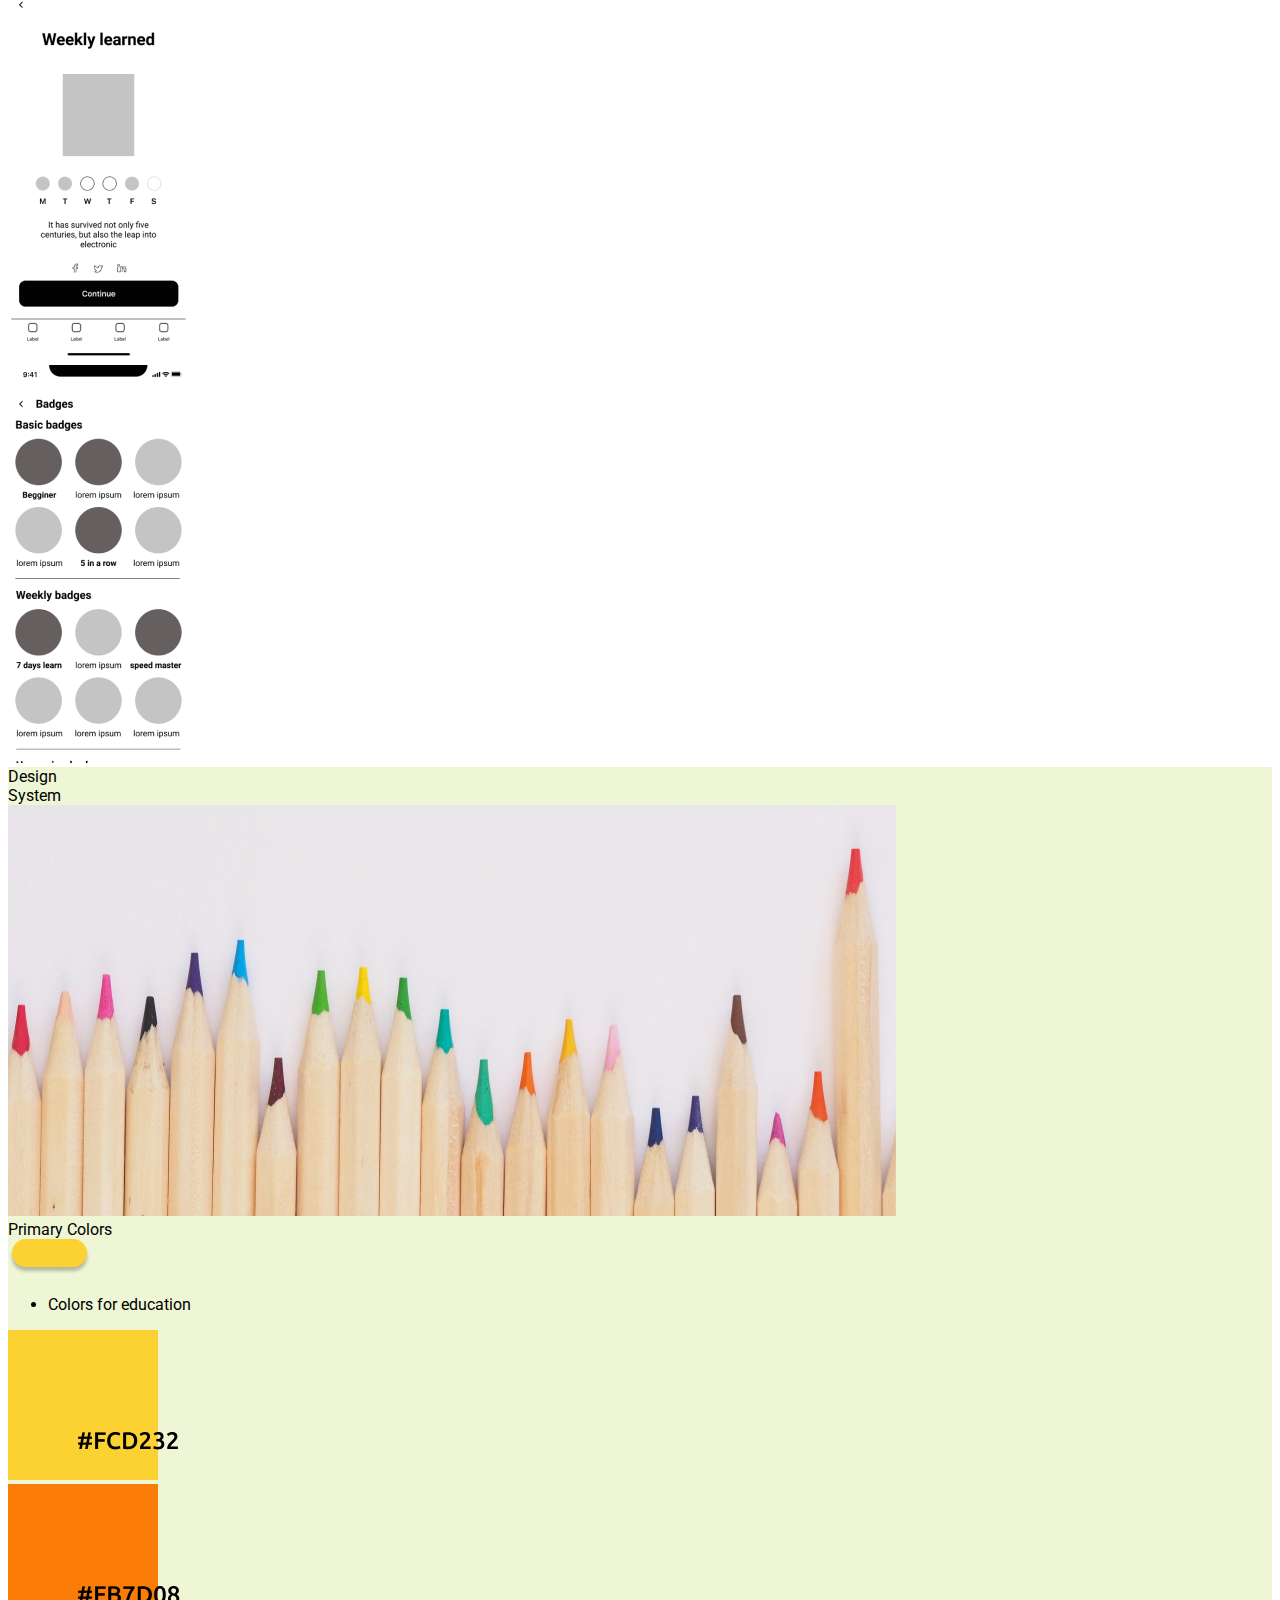
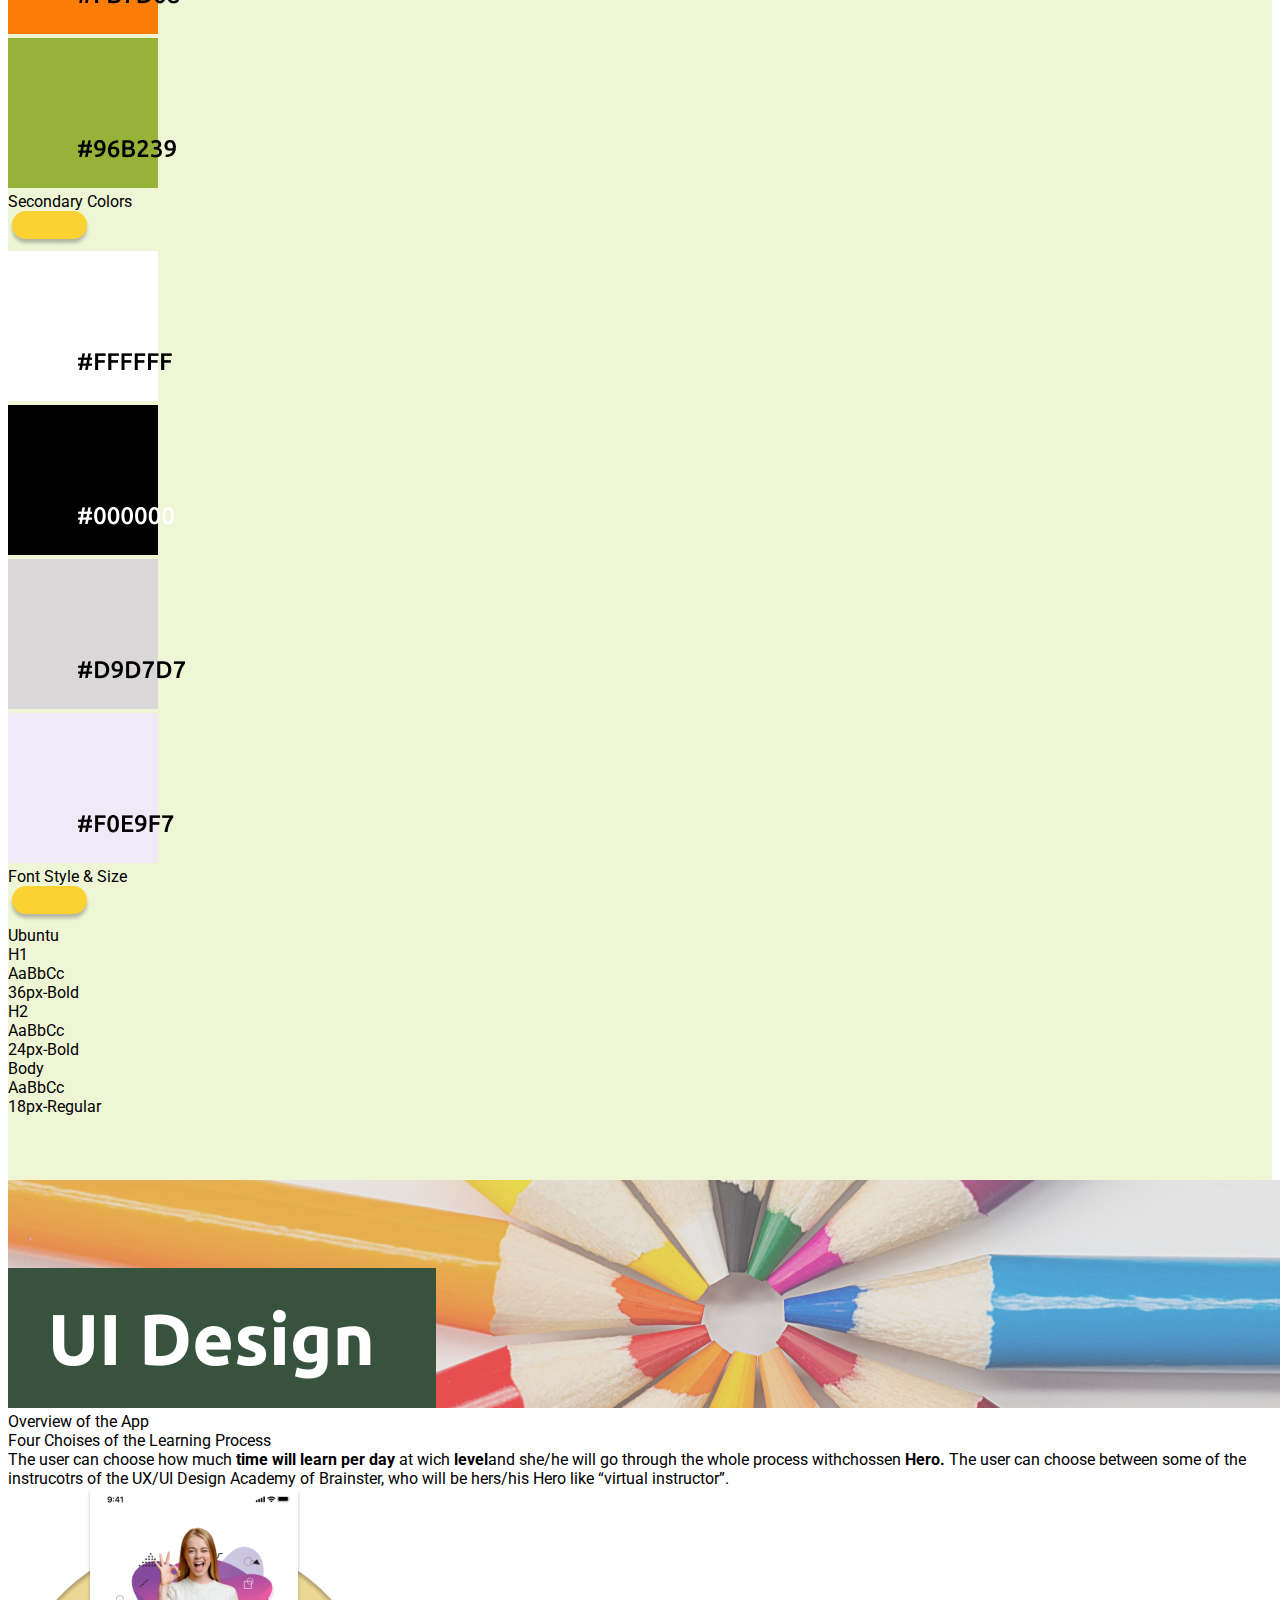
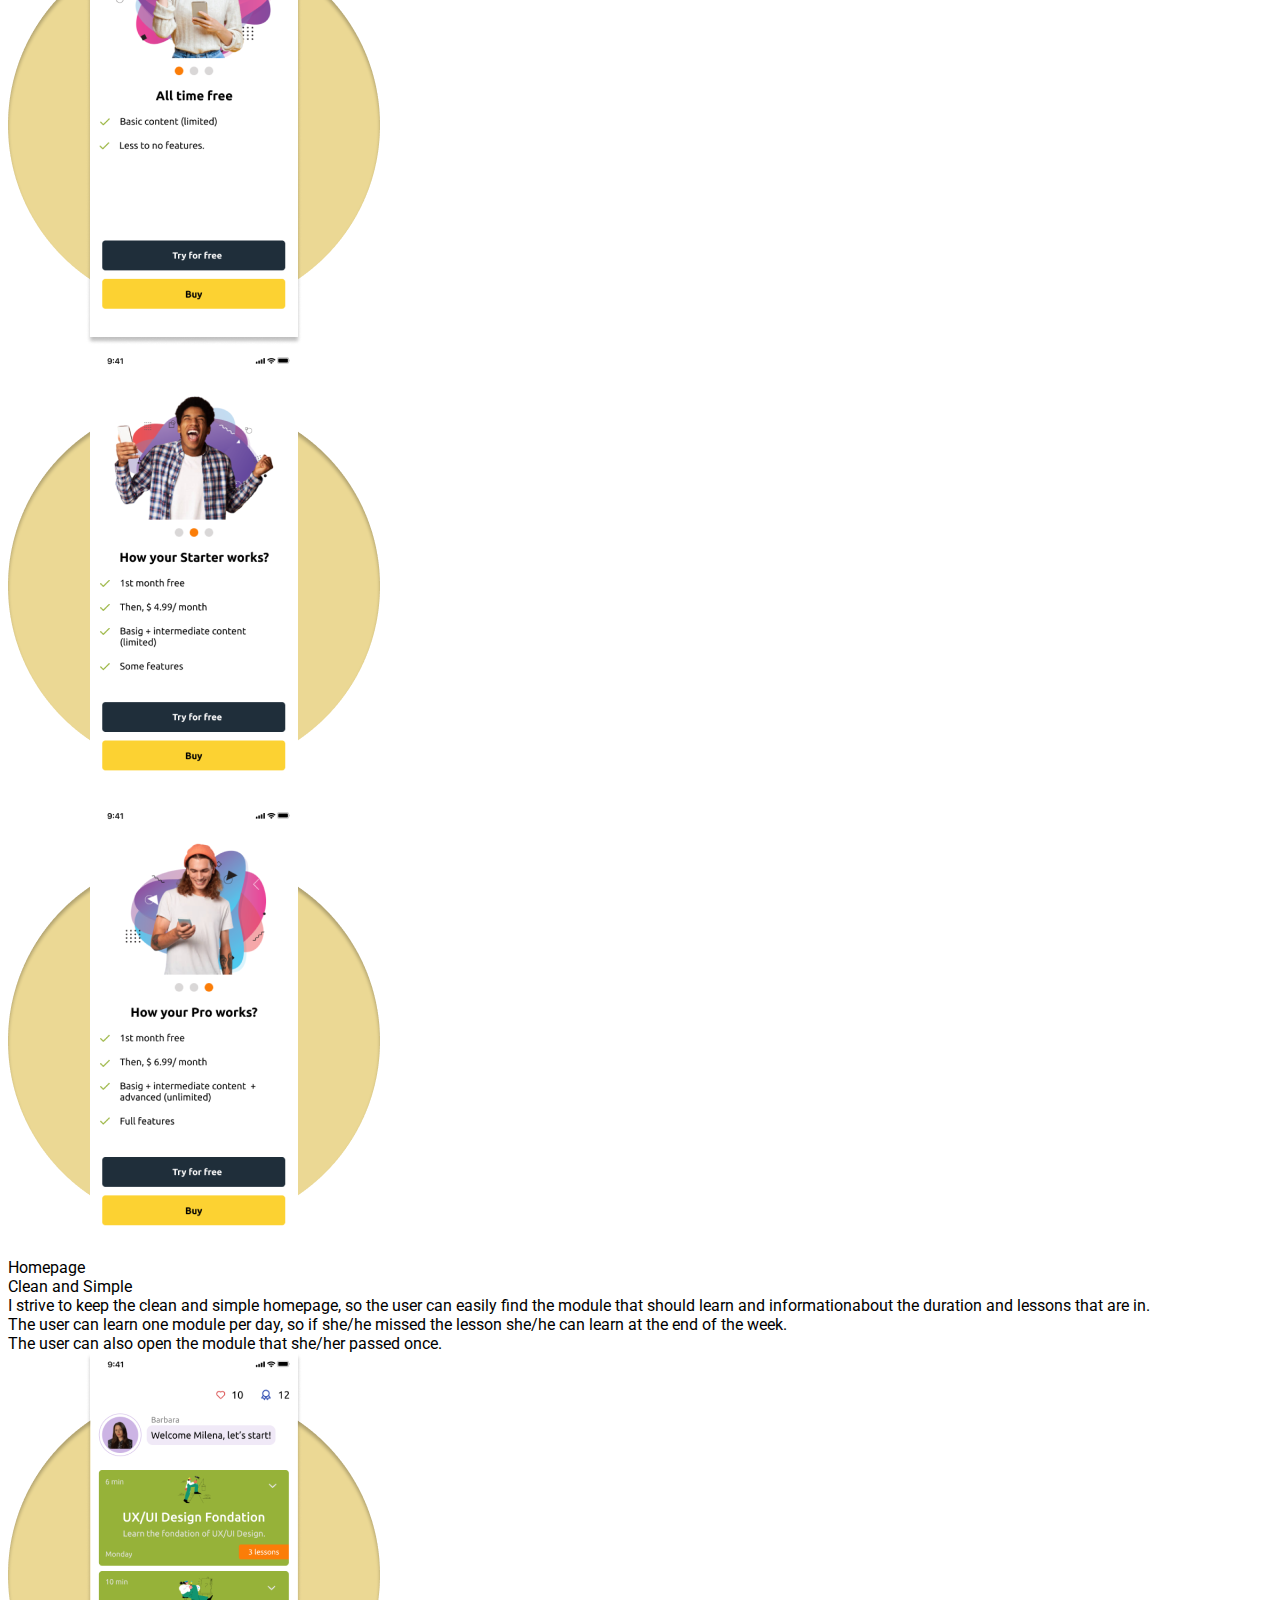
<file: learningonthego.html>
<!DOCTYPE html>
<html lang="en">
    <head>
        <meta charset="UTF-8">
        <meta http-equiv="X-UA-Compatible" content="IE=edge">
        <meta name="viewport" content="width=device-width, initial-scale=1.0">
        <title>Portfolio | Milena Tanevski - Case Study Learning On The Go</title>
        <link href="https://cdn.jsdelivr.net/npm/bootstrap@5.1.3/dist/css/bootstrap.min.css" rel="stylesheet"
            integrity="sha384-1BmE4kWBq78iYhFldvKuhfTAU6auU8tT94WrHftjDbrCEXSU1oBoqyl2QvZ6jIW3" crossorigin="anonymous">
        <link rel="preconnect" href="https://fonts.googleapis.com">
        <link rel="preconnect" href="https://fonts.gstatic.com" crossorigin>
        <link href="https://fonts.googleapis.com/css2?family=Roboto&display=swap" rel="stylesheet">
        <link href="css/style.css" rel="stylesheet">
        <!-- Global site tag (gtag.js) - Google Analytics -->
        <script async src="https://www.googletagmanager.com/gtag/js?id=G-CS1VNHLXR3"></script>
        <script>
            window.dataLayer = window.dataLayer || [];
            function gtag() { dataLayer.push(arguments); }
            gtag('js', new Date());

            gtag('config', 'G-CS1VNHLXR3');
        </script>
    </head>
    <body>
        <nav class="navbar navbar-expand-lg navbar-light bg-light">
            <div class="container">
                <a class="navbar-brand" href="#">
                    <img src="img/logo.png" alt="" width="171" height="80">
                </a>
                <ul class="navbar-nav">
                    <li class="nav-item">
                        <a class="nav-link active fw-bold" aria-current="page" href="index.html#projects">Projects</a>
                    </li>
                    <li class="nav-item">
                        <a class="nav-link fw-bold" href="index.html#aboutme">About Me</a>
                    </li>
                    <li class="nav-item">
                        <a class="nav-link fw-bold" href="index.html#contact">Contact</a>
                    </li>
                </ul>
        </nav>
        <div class="container">
            <div class="padding-top-150 cover-log ps-5">
                <div class="row">
                    <div class="col-lg-8 padding-top-150">
                        <div class="fs-1 fw-bolder">Learning on the go</div>
                        <div class="fs-3 fw-bold pb-5">Mobile App for learning UX skills</div>
                    </div>
                </div>
                <div class="row">
                    <div class="col-lg-6 margin-bottom-50">
                        <div class="fs-5">
                            Learning on the Go is a mobile app that allows students learn UX/UI Design
                            on easy and fun way wherever they are, just like riding on a bus.
                        </div>
                    </div>
                </div>
                <div class="row pt-5 pb-2">
                    <div class="col-lg-2 col-sm-1 fs-5 fw-bold">
                        Industry
                    </div>
                    <div class="col-lg-2 col-sm-1 fs-5 fw-bold">
                        Device
                    </div>
                    <div class="col-lg-2 col-sm-1 fs-5 fw-bold">
                        Tools
                    </div>
                    <div class="col-lg-2 col-sm-1 fs-5 fw-bold">
                        Duration
                    </div>
                </div>
                <div class="row pb-4">
                    <div class="col-lg-2 col-sm-1 fs-5">
                        Education
                    </div>
                    <div class="col-lg-2 col-sm-1 fs-5">
                        Mobile IOS
                    </div>
                    <div class="col-lg-2 col-sm-1 fs-5">
                        <img src="img/figma.png" class="img-fluid" alt="img">
                    </div>
                    <div class="col-lg-2 col-sm-1 fs-5">
                        3 weeks
                    </div>
                </div>
                <div class="row pb-5">
                    <div class="col-lg-12 fs-5 fw-bolder">My Role</div>
                </div>
                <div class="row pb-4">
                    <div class="col-lg-1 text-center">
                        <img src="img/icon-search.png" class="img-fluid" alt="img">
                    </div>
                    <div class="col-lg-1 text-center">
                        <img src="img/icon-wireframe.png" class="img-fluid" alt="img">
                    </div>
                    <div class="col-lg-1 text-center">
                        <img src="img/icon-userflow.png" class="img-fluid" alt="img">
                    </div>
                    <div class="col-lg-1 text-center">
                        <img src="img/icon-persona.png" class="img-fluid" alt="img">
                    </div>
                    <div class="col-lg-1 text-center">
                        <img src="img/icon-ux-ui.png" class="img-fluid" alt="img">
                    </div>
                </div>
                <div class="row">
                    <div class="col-lg-1 text-center">
                        <h6>Research</h6>
                    </div>
                    <div class="col-lg-1 text-center">
                        <h6>Wireframes</h6>
                    </div>
                    <div class="col-lg-1 text-center">
                        <h6>User Flow</h6>
                    </div>
                    <div class="col-lg-1 text-center">
                        <h6>Persona</h6>
                    </div>
                    <div class="col-lg-1 text-center">
                        <h6>UI/UX Design</h6>
                    </div>
                </div>
            </div>
            <hr>
            <div class="row ps-5 pt-5">
                <div class="col-lg-12 fs-1 fw-bolder">Overview</div>
            </div>
            <div class="row ps-5 pb-5">
                <div class="col-lg-1">
                    <img src="img/bulb1.png" class="img-fluid" alt="img">
                </div>
            </div>
            <div class="row ps-5 pb-6">
                <div class="col-lg-6 fs-5">
                    Mobile app to learn UX skills on-the-go. Main objective is to leverage simplicity and accessibility
                    for continuous usability and completion and the biggest challenge was ensuring the app offers
                    continuous learning and is designed around the learners’ needs - next-gen learning.
                </div>
            </div>
            <div class="row ps-5 pt-5">
                <div class="col-lg-12 fs-1 fw-bolder">Challenge</div>
            </div>
            <div class="row ps-5 pb-5">
                <div class="col-lg-1">
                    <img src="img/bulb1.png" class="img-fluid" alt="img">
                </div>
            </div>
            <div class="row ps-5 ">
                <div class="col-lg-12">
                    <ul>
                        <li class="pb-3">Students can learn UX/UI Design only by PC</li>
                        <li class="pb-3">Learning alone is difficula with too many sources on net</li>
                        <li class="pb-3">No motivation without gamefication, sharing an knowledge or success</li>
                        <li class="pb-3">Ther’s no such an mobile app in North Macedonia</li>
                        <li class="pb-3">Brainster Academy wants to keep their student after thris UX/UI Design bootcamp
                        </li>
                    </ul>
                </div>
            </div>
            <div class="row ps-5 bg-warning" style="--bs-bg-opacity: .3;">
                <div class="row">
                    <img src="img/users-lonthego.png" class="img-fluid" alt="img">
                </div>
            </div>
            <div class="row ps-5 pt-5">
                <div class="col-lg-12 fs-1 fw-bolder">The Solution</div>
            </div>
            <div class="row ps-5 pb-5">
                <div class="col-lg-1">
                    <img src="img/bulb1.png" class="img-fluid" alt="img">
                </div>
            </div>
            <div class="row ps-5 ">
                <div class="col-lg-12">
                    <ul>
                        <li class="pb-3">Can learn on your mobile wherevare you are.</li>
                        <li class="pb-3">Well strucurted program of learning the whole process of UX/UI</li>
                        <li class="pb-3">Motivation with <b>gamefication</b> and <b>share your results</b> with friends.
                        </li>
                    </ul>
                </div>
            </div>
            <div class="row ps-5 pt-5">
                <div class="col-lg-12 fs-1 fw-bolder">Project Goal</div>
            </div>
            <div class="row ps-5 pb-5">
                <div class="col-lg-1">
                    <img src="img/bulb1.png" class="img-fluid" alt="img">
                </div>
            </div>
            <div class="row ps-5 ">
                <div class="col-lg-12">
                    <ul>
                        <li class="pb-3">The scope of the project is for the product to support 1 role: End-user - learners
                        </li>
                        <li class="pb-3">
                            This product, once launched, will ultimately serve Brainster as an additional channel
                            to convert users to our UX/UI Design bootcamp, so users could properly go through the full
                            Brainster learning experience.
                        </li>
                        <li class="pb-3">
                            Every week there will be a certain topic for the user to complete. They would have
                            one ‘lesson’ that would take 5-10 minutes. #MicroLearning
                        </li>
                    </ul>
                </div>
            </div>
            <div class="background-gray-som ps-5 pb-5">
                <div class="row pt-5">
                    <div class="col-lg-12 fs-1 fw-bolder">Research</div>
                </div>
                <div class="row pb-5">
                    <div class="col-lg-1">
                        <img src="img/bulb1.png" class="img-fluid" alt="img">
                    </div>
                </div>
                <div class="row">
                    <div class="col-lg-6">
                        <div class="row">
                            <div class="col-lg-12 fs-5">
                                I started with a questionary of <b>6 participants</b> at age of <b>28-33 years,</b> who
                                arechangeing their careers. Asking how many time they have per day to learn something new
                                about UX/UI Design
                            </div>
                        </div>
                        <div class="row pt-5 pb-2">
                            <div class="col-lg-12">
                                <span class="fs-3 fw-bolder color-orange">40%</span>
                                <span class="fs-5">10-30 min per day</span>
                            </div>
                        </div>
                        <div class="row pb-2">
                            <div class="col-lg-12">
                                <span class="fs-3 fw-bolder color-orange">60%</span>
                                <span class="fs-5">don’t want to share the results on social media</span>
                            </div>
                        </div>
                        <div class="row pb-2">
                            <div class="col-lg-12">
                                <span class="fs-3 fw-bolder color-orange">100%</span>
                                <span class="fs-5">motivated with progress bar</span>
                            </div>
                        </div>
                        <div class="row pb-2">
                            <div class="col-lg-12">
                                <span class="fs-3 fw-bolder color-orange">66,7%</span>
                                <span class="fs-5">learning with watching videos</span>
                            </div>
                        </div>
                        <div class="row pt-5 pb-5">
                            <div class="col-lg-12 fs-5">
                                For the <b>target group of High Schools students</b>
                                (Senior preferred) I used the persona that was given to me.
                            </div>
                        </div>
                    </div>
                    <div class="col-lg-6">
                        <img src="img/people-lonthego.png" class="img-fluid" alt="img">
                    </div>
                </div>
                <div class="row pt-5">
                    <div class="col-lg-12 fs-1 fw-bolder">Persona</div>
                </div>
                <div class="row pb-5">
                    <div class="col-lg-1">
                        <img src="img/bulb1.png" class="img-fluid" alt="img">
                    </div>
                </div>
                <div class="row">
                    <div class="col-lg-6">
                        <img src="img/persona-man-lonthego.png" class="img-fluid" alt="img">
                    </div>
                    <div class="col-lg-6">
                        <img src="img/persona-woman-lonthego.png" class="img-fluid" alt="img">
                    </div>
                </div>
                <div class="row pt-5">
                    <div class="col-lg-12 fs-1 fw-bolder">User Flow</div>
                </div>
                <div class="row pb-5">
                    <div class="col-lg-1">
                        <img src="img/bulb1.png" class="img-fluid" alt="img">
                    </div>
                </div>
                <div class="row">
                    <div class="col-lg-12 fs-5 pb-3">
                        The user entries the app and start the lesson, finished the lesson successfuly and won a badge.
                    </div>
                </div>
                <div class="row text-center">
                    <div class="col-lg-12">
                        <img src="img/userflo-lonthego.png" class="img-fluid" alt="img">
                    </div>
                </div>
                <div class="row pt-5">
                    <div class="col-lg-12 fs-1 fw-bolder">User Journey</div>
                </div>
                <div class="row pb-5">
                    <div class="col-lg-1">
                        <img src="img/bulb1.png" class="img-fluid" alt="img">
                    </div>
                </div>
                <div class="row">
                    <div class="col-lg-12 fs-5 pb-3">
                        Some entries the app natural and leaves it excited.
                    </div>
                </div>
                <div class="row text-center">
                    <div class="col-lg-12">
                        <img src="img/user-journey-lonthego.png" class="img-fluid" alt="img">
                    </div>
                </div>
            </div>
            <div class="row">
                <div class="col-lg-12">
                    <img src="img/wireframes-img-lonthego.png" class="img-fluid" alt="img">
                </div>
            </div>
            <div class="row ps-5 pt-5">
                <div class="col-lg-12 fs-1 fw-bolder">Low Fidelity</div>
            </div>
            <div class="row ps-5  pb-5">
                <div class="col-lg-1">
                    <img src="img/bulb1.png" class="img-fluid" alt="img">
                </div>
            </div>
            <div class="row ps-5 ">
                <div class="col-lg-6 text-center">
                    <img src="img/low-wireframes-lonthego.png" class="img-fluid" alt="img">
                </div>
                <div class="col-lg-6 text-center">
                    <img src="img/low-2-wireframes-lonthego.png" class="img-fluid" alt="img">
                </div>
            </div>
            <div class="row ps-5 pt-5">
                <div class="col-lg-12 fs-1 fw-bolder">High Fidelity</div>
            </div>
            <div class="row ps-5 pb-5">
                <div class="col-lg-1">
                    <img src="img/bulb1.png" class="img-fluid" alt="img">
                </div>
            </div>
            <div class="row ps-5 pb-3">
                <div class="col-lg-2 fs-5">
                    Sign Up Screen
                </div>
                <div class="col-lg-6 fs-5">
                    Overview Screens
                </div>
                <div class="col-lg-2 fs-5">
                    Onboarding Screen
                </div>
                <div class="col-lg-2 fs-5">
                    Profile Screen
                </div>
            </div>
            <div class="row ps-5 ">
                <div class="col-lg-2">
                    <img src="img/signup-lonthego-wire.png" class="img-fluid" alt="img">
                </div>
                <div class="col-lg-2">
                    <img src="img/overview-lonthego-wire.png" class="img-fluid" alt="img">
                </div>
                <div class="col-lg-2">
                    <img src="img/overview1-lonthego-wire.png" class="img-fluid" alt="img">
                </div>
                <div class="col-lg-2">
                    <img src="img/overview2-lonthego-wire.png" class="img-fluid" alt="img">
                </div>
                <div class="col-lg-2">
                    <img src="img/onboarding-lonthego-wire.png" class="img-fluid" alt="img">
                </div>
                <div class="col-lg-2">
                    <img src="img/profile-lonthego-wire.png" class="img-fluid" alt="img">
                </div>
            </div>
            <div class="row ps-5 pb-3">
                <div class="col-lg-2 fs-5">
                    Home Screen
                </div>
                <div class="col-lg-6 fs-5">
                    Lessons Screens
                </div>
                <div class="col-lg-4 fs-5">
                    Gamefication Screens
                </div>
            </div>
            <div class="row ps-5 pb-5">
                <div class="col-lg-2">
                    <img src="img/homescreen-lonthego-wire.png" class="img-fluid" alt="img">
                </div>
                <div class="col-lg-2">
                    <img src="img/lesson1-lonthego-wire.png" class="img-fluid" alt="img">
                </div>
                <div class="col-lg-2">
                    <img src="img/lesson2-lonthego-wire.png" class="img-fluid" alt="img">
                </div>
                <div class="col-lg-2">
                    <img src="img/lesson3-lonthego-wire.png" class="img-fluid" alt="img">
                </div>
                <div class="col-lg-2">
                    <img src="img/gamefication-lonthego-wire.png" class="img-fluid" alt="img">
                </div>
                <div class="col-lg-2">
                    <img src="img/gamefication1-lonthego-wire.png" class="img-fluid" alt="img">
                </div>
            </div>
            <div class="background-green-log ps-5 ">
                <div class="row">
                    <div class="col-lg-6 fs-1 fw-bolder text-center justify-content-center align-self-center">Design <br />
                        System</div>
                    <div class="col-lg-6">
                        <img src="img/design-system-lonthego.png" class="img-fluid" alt="img">
                    </div>
                </div>
                <div class="row pt-5">
                    <div class="col-lg-12 fs-1 fw-bolder">Primary Colors</div>
                </div>
                <div class="row pb-5">
                    <div class="col-lg-1">
                        <img src="img/bulb1.png" class="img-fluid" alt="img">
                    </div>
                </div>
                <div class="row">
                    <div class="col-lg-12">
                        <ul>
                            <li class="pb-3">Colors for education</li>
                        </ul>
                    </div>
                </div>
                <div class="row">
                    <div class="col-lg-3 text-center">
                        <img src="img/yellow-lonthego.png" class="img-fluid" alt="img">
                    </div>
                    <div class="col-lg-3 text-center">
                        <img src="img/orange-lonthego.png" class="img-fluid" alt="img">
                    </div>
                    <div class="col-lg-3 text-center">
                        <img src="img/green-lonthego.png" class="img-fluid" alt="img">
                    </div>
                </div>
                <div class="row pt-5">
                    <div class="col-lg-12 fs-1 fw-bolder">Secondary Colors</div>
                </div>
                <div class="row pb-5">
                    <div class="col-lg-1">
                        <img src="img/bulb1.png" class="img-fluid" alt="img">
                    </div>
                </div>
                <div class="row pb-5">
                    <div class="col-lg-3 text-center">
                        <img src="img/white-lonthego.png" class="img-fluid" alt="img">
                    </div>
                    <div class="col-lg-3 text-center">
                        <img src="img/black-lonthego.png" class="img-fluid" alt="img">
                    </div>
                    <div class="col-lg-3 text-center">
                        <img src="img/grey-lonthego.png" class="img-fluid" alt="img">
                    </div>
                    <div class="col-lg-3 text-center">
                        <img src="img/violet-lonthego.png" class="img-fluid" alt="img">
                    </div>
                </div>
                <div class="row pt-5">
                    <div class="col-lg-12 fs-1 fw-bolder">Font Style & Size</div>
                </div>
                <div class="row pb-5">
                    <div class="col-lg-1">
                        <img src="img/bulb1.png" class="img-fluid" alt="img">
                    </div>
                </div>
                <div class="row">
                    <div class="col-lg-12 fs-1 fw-bolder">Ubuntu</div>
                </div>
                <div class="row pb-6">
                    <div class="col-lg-3">
                        <div class="fs-1">H1</div>
                        <div class="fs-4">AaBbCc</div>
                        <div class="fs-1">36px-Bold</div>
                    </div>
                    <div class="col-lg-3">
                        <div class="fs-3">H2</div>
                        <div class="fs-4">AaBbCc</div>
                        <div class="fs-2">24px-Bold</div>
                    </div>
                    <div class="col-lg-3">
                        <div class="fs-4">Body</div>
                        <div class="fs-4">AaBbCc</div>
                        <div class="fs-4">18px-Regular</div>
                    </div>
                </div>
            </div>
            <div class="row">
                <img src="img/uidesign-lonthego.png" class="img-fluid" alt="img">
            </div>
            <div class="row ps-5 pt-5">
                <div class="col-lg-12 fs-3">Overview of the App</div>
            </div>
            <div class="row ps-5 pt-3">
                <div class="col-lg-12 fs-3 fw-bolder">Four Choises of the Learning Process</div>
            </div>
            <div class="row ps-5  pt-3">
                <div class="col-lg-6 fs-5">
                    The user can choose how much <b>time will learn per day</b> at wich <b>level</b>and she/he will go
                    through the whole process withchossen <b>Hero.</b>
                    The user can choose between some of the instrucotrs of the UX/UI Design Academy of Brainster,
                    who will be hers/his Hero like “virtual instructor”.
                </div>
            </div>
            <div class="row ps-5 pt-5 pb-5">
                <div class="col-lg-4">
                    <img src="img/choise1-lonthego.png" class="img-fluid" alt="img">
                </div>
                <div class="col-lg-4">
                    <img src="img/choise2-lonthego.png" class="img-fluid" alt="img">
                </div>
                <div class="col-lg-4">
                    <img src="img/choise3-lonthego.png" class="img-fluid" alt="img">
                </div>
            </div>
            <div class="row ps-5 pt-5">
                <div class="col-lg-12 fs-3">Homepage</div>
            </div>
            <div class="row ps-5 pt-3">
                <div class="col-lg-12 fs-3 fw-bolder">Clean and Simple</div>
            </div>
            <div class="row ps-5 ">
                <div class="col-lg-8 fs-5">
                    I strive to keep the clean and simple homepage, so the user can easily find the module that should
                    learn and informationabout the duration and lessons that are in.
                    <br>The user can learn one module per day, so if she/he missed the lesson she/he can learn at the end of
                    the week.
                    <br>The user can also open the module that she/her passed once.
                </div>
                <div class="col-lg-4">
                    <img src="img/clean-lonthego.png" class="img-fluid" alt="img">
                </div>
            </div>
            <div class="row ps-5 pt-5">
                <div class="col-lg-12 fs-3">Lessons</div>
            </div>
            <div class="row ps-5 pt-3">
                <div class="col-lg-12 fs-3 fw-bolder">Videos, Q&A, Making Personas, Skatch Wireframes, True or False, UI
                    Design</div>
            </div>
            <div class="row ps-5 pb-5">
                <div class="col-lg-6 fs-5">
                    Тhe lessons are composed of short videos, Q&A, making personas, sketch wireframer, questions with
                    true or false.The users can learn on easy and fun way, from anywerhe at any time of the day.
                </div>
            </div>
            <div class="row ps-5 ">
                <div class="col-lg-4">
                    <img src="img/video-lonthego.png" class="img-fluid" alt="img">
                </div>
                <div class="col-lg-4">
                    <img src="img/question-lonthego.png" class="img-fluid" alt="img">
                </div>
                <div class="col-lg-4 pb-5">
                    <img src="img/persona-ui-lonthego.png" class="img-fluid" alt="img">
                </div>
            </div>
            <div class="row ps-5 pb-5">
                <div class="col-lg-6 text-center">
                    <img src="img/wireframe-ui-lonthego.png" class="img-fluid" alt="img">
                </div>
                <div class="col-lg-6 text-left">
                    <img src="img/correct-lonthego.png" class="img-fluid" alt="img">
                </div>
            </div>
            <div class="row ps-5 pt-5">
                <div class="col-lg-12 fs-3">Gamefication</div>
            </div>
            <div class="row ps-5 pt-3">
                <div class="col-lg-12 fs-3 fw-bolder">Motivation and sharing with friends while learning</div>
            </div>
            <div class="row ps-5 pb-5">
                <div class="col-lg-6 fs-5">
                    On every correct answer the users get some motivation sentence and poens- pixels.
                    When they finish the module they get 5 lifes, 20px and a badge.
                    They collect their pixels and can see their position on a liderboard.
                    Also the users can share their results with their friends on a social media.
                </div>
            </div>
            <div class="row ps-5 pb-5">
                <div class="col-lg-4">
                    <img src="img/5inarow-lonthego.png" class="img-fluid" alt="img">
                </div>
                <div class="col-lg-4">
                    <img src="img/correctanswer-lonthego.png" class="img-fluid" alt="img">
                </div>
                <div class="col-lg-4">
                    <img src="img/incorrect-lonthego.png" class="img-fluid" alt="img">
                </div>
            </div>
            <div class="row ps-5">
                <div class="col-lg-4">
                    <img src="img/lessoncomplete-lonthego.png" class="img-fluid" alt="img">
                </div>
                <div class="col-lg-4">
                    <img src="img/badges-lonthego.png" class="img-fluid" alt="img">
                </div>
                <div class="col-lg-4">
                    <img src="img/leaderboard-lonthego.png" class="img-fluid" alt="img">
                </div>
            </div>
            <div class="row ps-5 pt-5">
                <div class="col-lg-12 fs-3">Profile</div>
            </div>
            <div class="row ps-5 pt-3">
                <div class="col-lg-12 fs-3 fw-bolder">Clean and Simple</div>
            </div>
            <div class="row ps-5 pb-5">
                <div class="col-lg-8 fs-5">
                    The users can edit their profile picture, their e-mail or their goal.
                    They can see how many days they’ve learned, how meny lifes they have and at which plase they
                    are on a leaderboard.
                </div>
                <div class="col-lg-4">
                    <img src="img/profile-lonthego.png" class="img-fluid" alt="img">
                </div>
            </div>
            <div class="background-green-log ps-5 pb-5">
                <div class="row pt-5">
                    <div class="col-lg-12 fs-1 fw-bolder">Client's Feedback</div>
                </div>
                <div class="row pb-5">
                    <div class="col-lg-1">
                        <img src="img/bulb1.png" class="img-fluid" alt="img">
                    </div>
                </div>
                <div class="row text-center">
                    <div class="col-lg-12">
                        <img src="img/brainster-feedback 1-1.png" class="img-fluid" alt="img">
                    </div>
                </div>
            </div>
            <div class="row ps-5 pt-5">
                <div class="col-lg-12 fs-1 fw-bolder">What I’ve learned</div>
            </div>
            <div class="row ps-5 pb-5">
                <div class="col-lg-1">
                    <img src="img/bulb1.png" class="img-fluid" alt="img">
                </div>
            </div>
            <div class="row ps-5">
                <div class="col-lg-6">
                    <div class="row">
                        <div class="col-lg-12">
                            <ul>
                                <li class="pb-3">I work on this project under a menthorsip.</li>
                                <li class="pb-3">I learn a lot from my menthor about making personas and how to use the
                                    persona through the
                                    design process.</li>
                                <li class="pb-3">Researching about psyhology of colors for education was relly fan. Also the
                                    whole research
                                    about leraning methods and
                                    how to learn on online platforms was relly halpful and I learnd a lot from that parth of
                                    education.</li>
                            </ul>
                        </div>
                    </div>
                </div>
                <div class="col-lg-6">
                    <img src="img/master.png" class="img-fluid" alt="img">
                </div>
            </div>
            <footer class="d-flex flex-wrap justify-content-between align-items-center py-3 my-4 border-top">
                <div class="col-md-4 d-flex align-items-center">
                    <a href="/" class="mb-3 me-2 mb-md-0 text-muted text-decoration-none lh-1">
                        <svg class="bi" width="30" height="24">
                            <use xlink:href="#bootstrap"></use>
                        </svg>
                    </a>
                    <span class="text-muted">© Milena Tanevski 2021</span>
                </div>

                <ul class="nav col-md-4 justify-content-end list-unstyled d-flex">
                    <li class="ms-3"><a class="text-muted" href="#"><svg class="bi" width="24" height="24">
                                <use xlink:href="#twitter"></use>
                            </svg></a></li>
                    <li class="ms-3"><a class="text-muted" href="#"><svg class="bi" width="24" height="24">
                                <use xlink:href="#instagram"></use>
                            </svg></a></li>
                    <li class="ms-3"><a class="text-muted" href="#"><svg class="bi" width="24" height="24">
                                <use xlink:href="#facebook"></use>
                            </svg></a></li>
                </ul>
            </footer>
        </div>
        <script src="https://cdn.jsdelivr.net/npm/bootstrap@5.1.3/dist/js/bootstrap.bundle.min.js"
            integrity="sha384-ka7Sk0Gln4gmtz2MlQnikT1wXgYsOg+OMhuP+IlRH9sENBO0LRn5q+8nbTov4+1p"
            crossorigin="anonymous"></script>
    </body>
</html>
</file>
<file: css/style.css>
body {
    font-family: 'Roboto', sans-serif;
}

.color-primary{
    color: #653D99;
}
.color-secondary{
    color: #D04BDC;
}

.bacground-cover{
    background-color: #ffffff;
background-image: url("data:image/svg+xml,%3Csvg xmlns='http://www.w3.org/2000/svg' viewBox='0 0 2000 1500'%3E%3Cdefs%3E%3Crect stroke='%23ffffff' stroke-width='.5' width='1' height='1' id='s'/%3E%3Cpattern id='a' width='3' height='3' patternUnits='userSpaceOnUse' patternTransform='scale(50) translate(-980 -735)'%3E%3Cuse fill='%23fcfcfc' href='%23s' y='2'/%3E%3Cuse fill='%23fcfcfc' href='%23s' x='1' y='2'/%3E%3Cuse fill='%23fafafa' href='%23s' x='2' y='2'/%3E%3Cuse fill='%23fafafa' href='%23s'/%3E%3Cuse fill='%23f7f7f7' href='%23s' x='2'/%3E%3Cuse fill='%23f7f7f7' href='%23s' x='1' y='1'/%3E%3C/pattern%3E%3Cpattern id='b' width='7' height='11' patternUnits='userSpaceOnUse' patternTransform='scale(50) translate(-980 -735)'%3E%3Cg fill='%23f5f5f5'%3E%3Cuse href='%23s'/%3E%3Cuse href='%23s' y='5' /%3E%3Cuse href='%23s' x='1' y='10'/%3E%3Cuse href='%23s' x='2' y='1'/%3E%3Cuse href='%23s' x='2' y='4'/%3E%3Cuse href='%23s' x='3' y='8'/%3E%3Cuse href='%23s' x='4' y='3'/%3E%3Cuse href='%23s' x='4' y='7'/%3E%3Cuse href='%23s' x='5' y='2'/%3E%3Cuse href='%23s' x='5' y='6'/%3E%3Cuse href='%23s' x='6' y='9'/%3E%3C/g%3E%3C/pattern%3E%3Cpattern id='h' width='5' height='13' patternUnits='userSpaceOnUse' patternTransform='scale(50) translate(-980 -735)'%3E%3Cg fill='%23f5f5f5'%3E%3Cuse href='%23s' y='5'/%3E%3Cuse href='%23s' y='8'/%3E%3Cuse href='%23s' x='1' y='1'/%3E%3Cuse href='%23s' x='1' y='9'/%3E%3Cuse href='%23s' x='1' y='12'/%3E%3Cuse href='%23s' x='2'/%3E%3Cuse href='%23s' x='2' y='4'/%3E%3Cuse href='%23s' x='3' y='2'/%3E%3Cuse href='%23s' x='3' y='6'/%3E%3Cuse href='%23s' x='3' y='11'/%3E%3Cuse href='%23s' x='4' y='3'/%3E%3Cuse href='%23s' x='4' y='7'/%3E%3Cuse href='%23s' x='4' y='10'/%3E%3C/g%3E%3C/pattern%3E%3Cpattern id='c' width='17' height='13' patternUnits='userSpaceOnUse' patternTransform='scale(50) translate(-980 -735)'%3E%3Cg fill='%23f2f2f2'%3E%3Cuse href='%23s' y='11'/%3E%3Cuse href='%23s' x='2' y='9'/%3E%3Cuse href='%23s' x='5' y='12'/%3E%3Cuse href='%23s' x='9' y='4'/%3E%3Cuse href='%23s' x='12' y='1'/%3E%3Cuse href='%23s' x='16' y='6'/%3E%3C/g%3E%3C/pattern%3E%3Cpattern id='d' width='19' height='17' patternUnits='userSpaceOnUse' patternTransform='scale(50) translate(-980 -735)'%3E%3Cg fill='%23ffffff'%3E%3Cuse href='%23s' y='9'/%3E%3Cuse href='%23s' x='16' y='5'/%3E%3Cuse href='%23s' x='14' y='2'/%3E%3Cuse href='%23s' x='11' y='11'/%3E%3Cuse href='%23s' x='6' y='14'/%3E%3C/g%3E%3Cg fill='%23efefef'%3E%3Cuse href='%23s' x='3' y='13'/%3E%3Cuse href='%23s' x='9' y='7'/%3E%3Cuse href='%23s' x='13' y='10'/%3E%3Cuse href='%23s' x='15' y='4'/%3E%3Cuse href='%23s' x='18' y='1'/%3E%3C/g%3E%3C/pattern%3E%3Cpattern id='e' width='47' height='53' patternUnits='userSpaceOnUse' patternTransform='scale(50) translate(-980 -735)'%3E%3Cg fill='%23AA2CFF'%3E%3Cuse href='%23s' x='2' y='5'/%3E%3Cuse href='%23s' x='16' y='38'/%3E%3Cuse href='%23s' x='46' y='42'/%3E%3Cuse href='%23s' x='29' y='20'/%3E%3C/g%3E%3C/pattern%3E%3Cpattern id='f' width='59' height='71' patternUnits='userSpaceOnUse' patternTransform='scale(50) translate(-980 -735)'%3E%3Cg fill='%23AA2CFF'%3E%3Cuse href='%23s' x='33' y='13'/%3E%3Cuse href='%23s' x='27' y='54'/%3E%3Cuse href='%23s' x='55' y='55'/%3E%3C/g%3E%3C/pattern%3E%3Cpattern id='g' width='139' height='97' patternUnits='userSpaceOnUse' patternTransform='scale(50) translate(-980 -735)'%3E%3Cg fill='%23AA2CFF'%3E%3Cuse href='%23s' x='11' y='8'/%3E%3Cuse href='%23s' x='51' y='13'/%3E%3Cuse href='%23s' x='17' y='73'/%3E%3Cuse href='%23s' x='99' y='57'/%3E%3C/g%3E%3C/pattern%3E%3C/defs%3E%3Crect fill='url(%23a)' width='100%25' height='100%25'/%3E%3Crect fill='url(%23b)' width='100%25' height='100%25'/%3E%3Crect fill='url(%23h)' width='100%25' height='100%25'/%3E%3Crect fill='url(%23c)' width='100%25' height='100%25'/%3E%3Crect fill='url(%23d)' width='100%25' height='100%25'/%3E%3Crect fill='url(%23e)' width='100%25' height='100%25'/%3E%3Crect fill='url(%23f)' width='100%25' height='100%25'/%3E%3Crect fill='url(%23g)' width='100%25' height='100%25'/%3E%3C/svg%3E");
background-attachment: fixed;
background-size: cover;
}

.color-som-primary {
    color: #FF0000;
}

.color-orange {
    color: #FB7D08;
}

.cross-mark-icon {
    width: 24px;
    height: 24px;
}

.title {
    font-size: 24px;
    font-weight: bold;
    padding-top: 50px;
    padding-bottom: 50px;
}


.period {
    padding-top: 50px;
    padding-bottom: 10px;
}

.description {
    padding-bottom: 50px;
}

.padding-top-100 {
    padding-top: 100px;
}

.padding-top-150 {
    padding-top: 150px;
}

.padding-bottom-50 {
    padding-bottom: 50px;
}

.pb-6 {
    padding-bottom: 4rem!important;
}

.pt-6 {
    padding-top: 4rem!important;
}

.background-gray-som {
    background-color: #eee;
}

.background-white-som {
    background-color: whitesmoke;
}

.background-green-log {
    background-color: #EFF6D6;
}

.margin-bottom-50 {
    margin-bottom: 50px;
}

.bg{
    margin: 0;
    padding: 0;
    background-repeat: yes;
}

.wireframe {
    background-image: url('../img/wireframes pic.png');
    background-repeat: no-repeat;
    width: 100%;
    height: 100%;
}
 
.design-research {
    background-image: url('../img/design research.png');
    background-repeat: no-repeat;
}

.circle {
    background-image: url('../img/crven krug.png');
    background-repeat: no-repeat;
    background-size: contain;
    size: 50px;
}

.cover-som {
    background-image: url('../img/cover-spo.png');
    background-repeat: no-repeat;
    width: 100%;
    height: 100%;
}

.design{
    background-image: url('../img/design-system-pic.png');
    background-repeat: no-repeat;
    width: 100%;
    height: 100%;
}

.uiscreens{
    background-image: url('../img/ui-screens.png');
    background-repeat: no-repeat;
    background-size: contain;
    /* width: 100%;
    height: 100%; */
    width: 1320px;
    height: 2950px;
    /*background-size: contain;
    width: 500px;
    height: 500px;*/
}

.usability-testing {
    background-image: url('../img/usability testing.png');
    background-repeat: no-repeat;
    width: 100%;
    height: 100%;
}

.learned {
    background-image: url('../img/learned.png');
    background-repeat: no-repeat;
    width: 100%;
    height: 100%;
}

.background-wireframe-fitkit {
    background-image: url('../img/wireframes-fitkit.png');
    background-repeat: no-repeat;
    width: 100%;
    height: 100%;
}
.background-typography-fitkit {
    background-image: url('../img/typography-fitkit.png');
    background-repeat: no-repeat;
    width: 100%;
    height: 100%;
}

.cover-log {
    background-image: url('../img/log-cover.png');
    background-repeat: no-repeat;
    width: 100%;
    height: 1000px;
    background-position: right;
}
/*
https://coder-coder.com/background-image-opacity/
.usability-testing { 
    position: relative; 
    height: 100%;
    width: 100%;
    display: flex;
    align-items: center;
    justify-content: center;
    background-image: url('../img/usability testing.png');
    background-size: cover;
}

.usability-testing::before {
    content: "";
    position: absolute;
    top: 0px;
    right: 0px;
    bottom: 0px;
    left: 0px;
    background-color: rgba(255,255,255,0.75);
}*/

.row low{
    position:absolute;
    width: 773px;
    height: 87px;
    left: 100px;
    top: 14627px;
}

.icon{
    width: 400px;
    height: 300px;
}

.color{
    width: 198px;
    height: 160px;
}

.mobile{
    color: gray;

}

.bg-warning{
    padding-top: 50px;
    padding-bottom: 50px;
    padding-left: 30px;
    padding-right: 10px;
}

.circle-white {
    background-image: url('../img/white elipse-som.png');
    background-repeat: no-repeat;
    width: 100%;
    height: 100%;
    background-position: 12px 15px;
}

.circle-rose {
    background-image: url('../img/rose elipse-som.png');
    background-repeat: no-repeat;
    width: 100%;
    height: 100%;
    background-position: 12px 15px;
}

.circle-green {
    background-image: url('../img/green elipse-som.png');
    background-repeat: no-repeat;
    width: 100%;
    height: 100%;
    background-position: 12px 15px;
}

.circle-red {
    background-image: url('../img/circle-red.png');
    background-repeat: no-repeat;
    height: 138px;
}

/* .people{
    width: 660px;
    height: 440px;
} */

/* .man{
    padding-right: 10px;
} */

/* .feedback{
    width: 800px;
    height: 800px;
} */
/* 
.master{
    width: 576px;
    height: 347px;
} */
</file>
